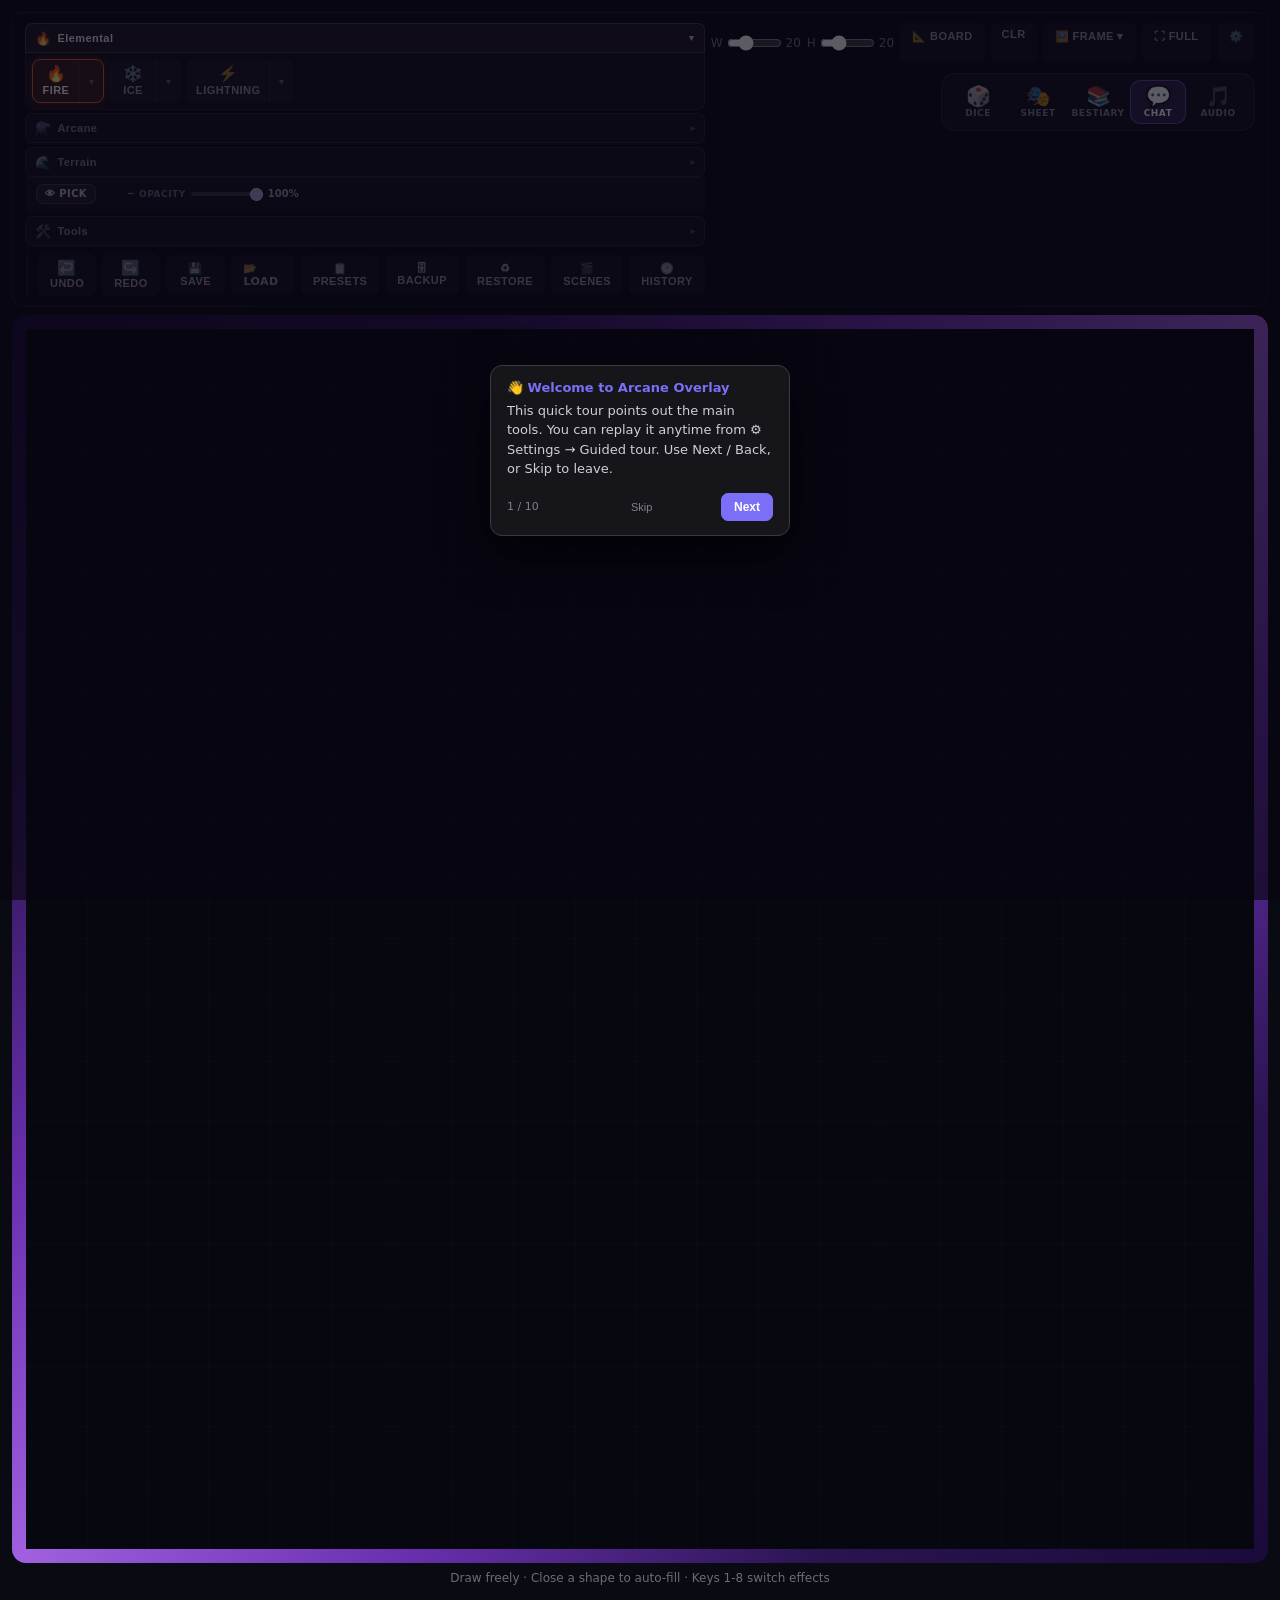
<file: index.html>
<!DOCTYPE html>
<html lang="en">
<head>
<meta charset="UTF-8">
<meta name="viewport" content="width=device-width, initial-scale=1.0">
<title>D&D 4e Battle Grid</title>
<link rel="stylesheet" href="style.css?v=34">
</head>
<body>
<div id="app">
  <div id="toolbar" role="toolbar" aria-label="Drawing tools">
    <div class="toolbar-left">
      <!-- Effect categories (expandable) -->
      <div class="effect-categories">

        <!-- ── Elemental ── -->
        <div class="effect-cat open" id="cat-elemental">
          <button class="cat-toggle" type="button" aria-expanded="true">
            <span class="cat-icon">🔥</span><span class="cat-label">Elemental</span>
            <span class="cat-arrow">▾</span>
          </button>
          <div class="cat-pills">
            <div class="cat-pills-inner">
              <div class="effect-group">
                <div class="effect-pill fire-pill active" id="pill-fire">
                  <button class="effect-main" data-effect="fire" aria-pressed="true" title="Fire effect"><span class="icon">🔥</span>FIRE</button>
                  <button class="arrow-btn" data-toggle="fire" aria-haspopup="true" aria-expanded="false" aria-label="Fire shape options">▾</button>
                </div>
                <div class="shape-dropdown" id="dd-fire" role="menu">
                  <button class="shape-item selected" data-effect="fire" data-shape="draw" role="menuitem"><span class="sicon">✏️</span>Freehand</button>
                  <button class="shape-item" data-effect="fire" data-shape="cone" role="menuitem"><span class="sicon">📐</span>Cone</button>
                  <button class="shape-item" data-effect="fire" data-shape="circle" role="menuitem"><span class="sicon">⭕</span>Circle</button>
                  <button class="shape-item" data-effect="fire" data-shape="square" role="menuitem"><span class="sicon">⬜</span>Square</button>
                </div>
              </div>
              <div class="effect-group">
                <div class="effect-pill ice-pill" id="pill-ice">
                  <button class="effect-main" data-effect="ice" aria-pressed="false" title="Ice effect"><span class="icon">❄️</span>ICE</button>
                  <button class="arrow-btn" data-toggle="ice" aria-haspopup="true" aria-expanded="false" aria-label="Ice shape options">▾</button>
                </div>
                <div class="shape-dropdown" id="dd-ice" role="menu">
                  <button class="shape-item selected" data-effect="ice" data-shape="draw" role="menuitem"><span class="sicon">✏️</span>Freehand</button>
                  <button class="shape-item" data-effect="ice" data-shape="cone" role="menuitem"><span class="sicon">📐</span>Cone</button>
                  <button class="shape-item" data-effect="ice" data-shape="circle" role="menuitem"><span class="sicon">⭕</span>Circle</button>
                  <button class="shape-item" data-effect="ice" data-shape="square" role="menuitem"><span class="sicon">⬜</span>Square</button>
                </div>
              </div>
              <div class="effect-group">
                <div class="effect-pill lightning-pill" id="pill-lightning">
                  <button class="effect-main" data-effect="lightning" aria-pressed="false" title="Lightning effect"><span class="icon">⚡</span>LIGHTNING</button>
                  <button class="arrow-btn" data-toggle="lightning" aria-haspopup="true" aria-expanded="false" aria-label="Lightning shape options">▾</button>
                </div>
                <div class="shape-dropdown" id="dd-lightning" role="menu">
                  <button class="shape-item selected" data-effect="lightning" data-shape="draw" role="menuitem"><span class="sicon">✏️</span>Freehand</button>
                  <button class="shape-item" data-effect="lightning" data-shape="cone" role="menuitem"><span class="sicon">📐</span>Cone</button>
                  <button class="shape-item" data-effect="lightning" data-shape="circle" role="menuitem"><span class="sicon">⭕</span>Circle</button>
                  <button class="shape-item" data-effect="lightning" data-shape="square" role="menuitem"><span class="sicon">⬜</span>Square</button>
                  <div class="water-flow-section">
                    <span class="water-flow-label">BOLT DIRECTION</span>
                    <div class="water-flow-compass" id="lightning-flow-compass">
                      <button class="bdir-btn" data-angle="225" title="Northwest">↖</button>
                      <button class="bdir-btn" data-angle="270" title="Up">↑</button>
                      <button class="bdir-btn" data-angle="315" title="Northeast">↗</button>
                      <button class="bdir-btn" data-angle="180" title="Left">←</button>
                      <button class="bdir-btn" data-angle="-1"  title="Still — no direction">○</button>
                      <button class="bdir-btn" data-angle="0"   title="Right">→</button>
                      <button class="bdir-btn" data-angle="135" title="Southwest">↙</button>
                      <button class="bdir-btn active" data-angle="90" title="Down (default)">↓</button>
                      <button class="bdir-btn" data-angle="45"  title="Southeast">↘</button>
                    </div>
                  </div>
                </div>
              </div>
            </div>
          </div>
        </div>

        <!-- ── Arcane ── -->
        <div class="effect-cat" id="cat-arcane">
          <button class="cat-toggle" type="button" aria-expanded="false">
            <span class="cat-icon">⚗️</span><span class="cat-label">Arcane</span>
            <span class="cat-arrow">▾</span>
          </button>
          <div class="cat-pills">
            <div class="cat-pills-inner">
              <div class="effect-group">
                <div class="effect-pill poison-pill" id="pill-poison">
                  <button class="effect-main" data-effect="poison" aria-pressed="false" title="Poison effect"><span class="icon">☠️</span>POISON</button>
                  <button class="arrow-btn" data-toggle="poison" aria-haspopup="true" aria-expanded="false" aria-label="Poison shape options">▾</button>
                </div>
                <div class="shape-dropdown" id="dd-poison" role="menu">
                  <button class="shape-item selected" data-effect="poison" data-shape="draw" role="menuitem"><span class="sicon">✏️</span>Freehand</button>
                  <button class="shape-item" data-effect="poison" data-shape="cone" role="menuitem"><span class="sicon">📐</span>Cone</button>
                  <button class="shape-item" data-effect="poison" data-shape="circle" role="menuitem"><span class="sicon">⭕</span>Circle</button>
                  <button class="shape-item" data-effect="poison" data-shape="square" role="menuitem"><span class="sicon">⬜</span>Square</button>
                </div>
              </div>
              <div class="effect-group">
                <div class="effect-pill holy-pill" id="pill-holy">
                  <button class="effect-main" data-effect="holy" aria-pressed="false" title="Radiant effect"><span class="icon">☀️</span>RADIANT</button>
                  <button class="arrow-btn" data-toggle="holy" aria-haspopup="true" aria-expanded="false" aria-label="Radiant shape options">▾</button>
                </div>
                <div class="shape-dropdown" id="dd-holy" role="menu">
                  <button class="shape-item selected" data-effect="holy" data-shape="draw" role="menuitem"><span class="sicon">✏️</span>Freehand</button>
                  <button class="shape-item" data-effect="holy" data-shape="cone" role="menuitem"><span class="sicon">📐</span>Cone</button>
                  <button class="shape-item" data-effect="holy" data-shape="circle" role="menuitem"><span class="sicon">⭕</span>Circle</button>
                  <button class="shape-item" data-effect="holy" data-shape="square" role="menuitem"><span class="sicon">⬜</span>Square</button>
                </div>
              </div>
            </div>
          </div>
        </div>

        <!-- ── Terrain ── -->
        <div class="effect-cat" id="cat-terrain">
          <button class="cat-toggle" type="button" aria-expanded="false">
            <span class="cat-icon">🌊</span><span class="cat-label">Terrain</span>
            <span class="cat-arrow">▾</span>
          </button>
          <div class="cat-pills">
            <div class="cat-pills-inner">
              <div class="effect-group">
                <div class="effect-pill water-pill" id="pill-water">
                  <button class="effect-main" data-effect="water" aria-pressed="false" title="Water terrain"><span class="icon">💧</span>WATER</button>
                  <button class="arrow-btn" data-toggle="water" aria-haspopup="true" aria-expanded="false" aria-label="Water shape options">▾</button>
                </div>
                <div class="shape-dropdown" id="dd-water" role="menu">
                  <button class="shape-item selected" data-effect="water" data-shape="draw" role="menuitem"><span class="sicon">✏️</span>Freehand</button>
                  <button class="shape-item" data-effect="water" data-shape="cone" role="menuitem"><span class="sicon">📐</span>Cone</button>
                  <button class="shape-item" data-effect="water" data-shape="circle" role="menuitem"><span class="sicon">⭕</span>Circle</button>
                  <button class="shape-item" data-effect="water" data-shape="square" role="menuitem"><span class="sicon">⬜</span>Square</button>
                  <div class="water-flow-section">
                    <span class="water-flow-label">FLOW DIRECTION</span>
                    <div class="water-flow-compass" id="water-flow-compass">
                      <button class="wdir-btn" data-angle="225" title="Northwest">↖</button>
                      <button class="wdir-btn" data-angle="270" title="Up">↑</button>
                      <button class="wdir-btn" data-angle="315" title="Northeast">↗</button>
                      <button class="wdir-btn" data-angle="180" title="Left">←</button>
                      <button class="wdir-btn" data-angle="-1"  title="Still — no current">○</button>
                      <button class="wdir-btn" data-angle="0"   title="Right">→</button>
                      <button class="wdir-btn" data-angle="135" title="Southwest">↙</button>
                      <button class="wdir-btn active" data-angle="90" title="Down (default)">↓</button>
                      <button class="wdir-btn" data-angle="45"  title="Southeast">↘</button>
                    </div>
                  </div>
                </div>
              </div>
              <div class="effect-group">
                <div class="effect-pill grass-pill" id="pill-grass">
                  <button class="effect-main" data-effect="grass" aria-pressed="false" title="Grass terrain"><span class="icon">🌿</span>GRASS</button>
                  <button class="arrow-btn" data-toggle="grass" aria-haspopup="true" aria-expanded="false" aria-label="Grass shape options">▾</button>
                </div>
                <div class="shape-dropdown" id="dd-grass" role="menu">
                  <button class="shape-item selected" data-effect="grass" data-shape="draw" role="menuitem"><span class="sicon">✏️</span>Freehand</button>
                  <button class="shape-item" data-effect="grass" data-shape="cone" role="menuitem"><span class="sicon">📐</span>Cone</button>
                  <button class="shape-item" data-effect="grass" data-shape="circle" role="menuitem"><span class="sicon">⭕</span>Circle</button>
                  <button class="shape-item" data-effect="grass" data-shape="square" role="menuitem"><span class="sicon">⬜</span>Square</button>
                </div>
              </div>
              <div class="effect-group">
                <div class="effect-pill lava-pill" id="pill-lava">
                  <button class="effect-main" data-effect="lava" aria-pressed="false" title="Lava terrain"><span class="icon">🌋</span>LAVA</button>
                  <button class="arrow-btn" data-toggle="lava" aria-haspopup="true" aria-expanded="false" aria-label="Lava shape options">▾</button>
                </div>
                <div class="shape-dropdown" id="dd-lava" role="menu">
                  <button class="shape-item selected" data-effect="lava" data-shape="draw" role="menuitem"><span class="sicon">✏️</span>Freehand</button>
                  <button class="shape-item" data-effect="lava" data-shape="cone" role="menuitem"><span class="sicon">📐</span>Cone</button>
                  <button class="shape-item" data-effect="lava" data-shape="circle" role="menuitem"><span class="sicon">⭕</span>Circle</button>
                  <button class="shape-item" data-effect="lava" data-shape="square" role="menuitem"><span class="sicon">⬜</span>Square</button>
                  <div class="water-flow-section">
                    <span class="water-flow-label">FLOW DIRECTION</span>
                    <div class="water-flow-compass" id="lava-flow-compass">
                      <button class="ldir-btn" data-angle="225" title="Northwest">↖</button>
                      <button class="ldir-btn" data-angle="270" title="Up">↑</button>
                      <button class="ldir-btn" data-angle="315" title="Northeast">↗</button>
                      <button class="ldir-btn" data-angle="180" title="Left">←</button>
                      <button class="ldir-btn" data-angle="-1"  title="Still — no flow">○</button>
                      <button class="ldir-btn" data-angle="0"   title="Right">→</button>
                      <button class="ldir-btn" data-angle="135" title="Southwest">↙</button>
                      <button class="ldir-btn active" data-angle="90" title="Down (default)">↓</button>
                      <button class="ldir-btn" data-angle="45"  title="Southeast">↘</button>
                    </div>
                  </div>
                </div>
              </div>
              <div class="effect-group">
                <div class="effect-pill stone-pill" id="pill-stone">
                  <button class="effect-main" data-effect="stone" aria-pressed="false" title="Stone floor terrain"><span class="icon">🪨</span>STONE</button>
                  <button class="arrow-btn" data-toggle="stone" aria-haspopup="true" aria-expanded="false" aria-label="Stone shape options">▾</button>
                </div>
                <div class="shape-dropdown" id="dd-stone" role="menu">
                  <button class="shape-item selected" data-effect="stone" data-shape="draw" role="menuitem"><span class="sicon">✏️</span>Freehand</button>
                  <button class="shape-item" data-effect="stone" data-shape="cone" role="menuitem"><span class="sicon">📐</span>Cone</button>
                  <button class="shape-item" data-effect="stone" data-shape="circle" role="menuitem"><span class="sicon">⭕</span>Circle</button>
                  <button class="shape-item" data-effect="stone" data-shape="square" role="menuitem"><span class="sicon">⬜</span>Square</button>
                </div>
              </div>
              <div class="effect-group">
                <div class="effect-pill difficult-pill" id="pill-difficult">
                  <button class="effect-main" data-effect="difficult" aria-pressed="false" title="Difficult terrain"><span class="icon">⚠️</span>DIFFICULT</button>
                  <button class="arrow-btn" data-toggle="difficult" aria-haspopup="true" aria-expanded="false" aria-label="Difficult shape options">▾</button>
                </div>
                <div class="shape-dropdown" id="dd-difficult" role="menu">
                  <button class="shape-item selected" data-effect="difficult" data-shape="draw" role="menuitem"><span class="sicon">✏️</span>Freehand</button>
                  <button class="shape-item" data-effect="difficult" data-shape="cone" role="menuitem"><span class="sicon">📐</span>Cone</button>
                  <button class="shape-item" data-effect="difficult" data-shape="circle" role="menuitem"><span class="sicon">⭕</span>Circle</button>
                  <button class="shape-item" data-effect="difficult" data-shape="square" role="menuitem"><span class="sicon">⬜</span>Square</button>
                  <div class="water-flow-section">
                    <span class="water-flow-label">LOG DIRECTION (DEBRIS)</span>
                    <div class="water-flow-compass" id="debris-flow-compass">
                      <button class="debris-dir-btn" data-angle="225" title="Northwest">↖</button>
                      <button class="debris-dir-btn" data-angle="270" title="Up">↑</button>
                      <button class="debris-dir-btn" data-angle="315" title="Northeast">↗</button>
                      <button class="debris-dir-btn" data-angle="180" title="Left">←</button>
                      <button class="debris-dir-btn active" data-angle="0" title="Horizontal">↔</button>
                      <button class="debris-dir-btn" data-angle="0" title="Right">→</button>
                      <button class="debris-dir-btn" data-angle="135" title="Southwest">↙</button>
                      <button class="debris-dir-btn" data-angle="90" title="Down (vertical)">↓</button>
                      <button class="debris-dir-btn" data-angle="45" title="Southeast">↘</button>
                    </div>
                  </div>
                </div>
              </div>
              <div class="effect-group">
                <div class="effect-pill blood-pill" id="pill-blood">
                  <button class="effect-main" data-effect="blood" aria-pressed="false" title="Blood splatter"><span class="icon">🩸</span>BLOOD</button>
                  <button class="arrow-btn" data-toggle="blood" aria-haspopup="true" aria-expanded="false" aria-label="Blood shape options">▾</button>
                </div>
                <div class="shape-dropdown" id="dd-blood" role="menu">
                  <button class="shape-item selected" data-effect="blood" data-shape="draw" role="menuitem"><span class="sicon">✏️</span>Freehand</button>
                  <button class="shape-item" data-effect="blood" data-shape="cone" role="menuitem"><span class="sicon">📐</span>Cone</button>
                  <button class="shape-item" data-effect="blood" data-shape="circle" role="menuitem"><span class="sicon">⭕</span>Circle</button>
                  <button class="shape-item" data-effect="blood" data-shape="square" role="menuitem"><span class="sicon">⬜</span>Square</button>
                  <div class="water-flow-section">
                    <span class="water-flow-label">FLOW DIRECTION</span>
                    <div class="water-flow-compass" id="blood-flow-compass">
                      <button class="blooddir-btn" data-angle="225" title="Northwest">↖</button>
                      <button class="blooddir-btn" data-angle="270" title="Up">↑</button>
                      <button class="blooddir-btn" data-angle="315" title="Northeast">↗</button>
                      <button class="blooddir-btn" data-angle="180" title="Left">←</button>
                      <button class="blooddir-btn active" data-angle="-1"  title="Still — static splatter (default)">○</button>
                      <button class="blooddir-btn" data-angle="0"   title="Right">→</button>
                      <button class="blooddir-btn" data-angle="135" title="Southwest">↙</button>
                      <button class="blooddir-btn" data-angle="90"  title="Down">↓</button>
                      <button class="blooddir-btn" data-angle="45"  title="Southeast">↘</button>
                    </div>
                  </div>
                </div>
              </div>
              <div class="effect-pill" id="pill-tree">
                <button class="effect-main" data-effect="tree" aria-pressed="false" title="Tree — top-down scenery (sits on terrain/maps)"><span class="icon">🌳</span>TREE</button>
              </div>
              <div class="effect-pill" id="pill-rock">
                <button class="effect-main" data-effect="rock" aria-pressed="false" title="Rock — top-down scenery (sits on terrain/maps)"><span class="icon">🪨</span>ROCK</button>
              </div>
              <button class="icon-btn cat-icon-btn" id="wall-btn" title="Wall tool — click and drag to draw walls · Shift-click to erase nearest wall"><span class="icon">🧱</span>WALL</button>
            </div>
            <!-- Terrain palette tools row -->
            <div id="terrain-tools-row">
              <button id="eyedrop-btn" class="terrain-tool-btn" title="Eyedropper — click any cell to copy its terrain type · Alt+click works anywhere">👁 PICK</button>
              <div id="terrain-alpha-ctrl">
                <span id="terrain-alpha-eff">─</span>
                <span class="terrain-alpha-label">OPACITY</span>
                <input type="range" id="terrain-alpha-slider" min="10" max="100" value="100" step="5" title="Terrain opacity for current type">
                <span id="terrain-alpha-val">100%</span>
              </div>
            </div>
          </div>
        </div>

        <!-- ── Tools ── -->
        <div class="effect-cat" id="cat-tools">
          <button class="cat-toggle" type="button" aria-expanded="false">
            <span class="cat-icon">🛠️</span><span class="cat-label">Tools</span>
            <span class="cat-arrow">▾</span>
          </button>
          <div class="cat-pills">
            <div class="cat-pills-inner">
              <div class="effect-group">
                <div class="effect-pill erase-pill" id="pill-erase">
                  <button class="effect-main" data-effect="erase" aria-pressed="false" title="Erase"><span class="icon">🧹</span>ERASE</button>
                  <button class="arrow-btn" data-toggle="erase" aria-haspopup="true" aria-expanded="false" aria-label="Erase shape options">▾</button>
                </div>
                <div class="shape-dropdown" id="dd-erase" role="menu">
                  <button class="shape-item selected" data-effect="erase" data-shape="draw" role="menuitem"><span class="sicon">✏️</span>Freehand</button>
                  <button class="shape-item" data-effect="erase" data-shape="cone" role="menuitem"><span class="sicon">📐</span>Cone</button>
                  <button class="shape-item" data-effect="erase" data-shape="circle" role="menuitem"><span class="sicon">⭕</span>Circle</button>
                  <button class="shape-item" data-effect="erase" data-shape="square" role="menuitem"><span class="sicon">⬜</span>Square</button>
                </div>
              </div>
              <button class="icon-btn cat-icon-btn" id="inspect-btn" title="Inspect cell status effects"><span class="icon">🔍</span>INSPECT</button>
              <button class="icon-btn cat-icon-btn" id="ruler-btn" title="Measure distance — click and drag"><span class="icon">📐</span>RULER</button>
              <button class="icon-btn cat-icon-btn" id="cover-btn" title="Cover analyzer — click a token (the shooter); every other token shows its cover from walls/trees/rocks"><span class="icon">🛡️</span>COVER</button>
              <button class="icon-btn cat-icon-btn" id="draw-btn" title="Freehand draw — annotate the map (drag to draw, Shift-drag to erase a stroke)"><span class="icon">✏️</span>DRAW</button>
              <div id="draw-panel" style="display:none;align-items:center;gap:8px">
                <input type="color" id="draw-color" value="#ff3030" title="Pen color" style="width:34px;height:24px;border:none;background:none;cursor:pointer">
                <label style="font-size:11px;color:rgba(255,255,255,0.5)">Width <input type="range" id="draw-width" min="1" max="14" value="4" style="width:70px;vertical-align:middle"></label>
                <button class="icon-btn" id="draw-clear" title="Erase all freehand drawings">✕ Clear</button>
              </div>
              <button class="icon-btn cat-icon-btn" id="token-btn" title="Open bestiary &amp; place tokens — drag a creature onto the grid, or click an empty cell for a quick token, or click an existing token to edit"><span class="icon">🪙</span>TOKEN</button>
              <button class="icon-btn cat-icon-btn" id="bounds-btn" title="Set projection boundary for your table"><span class="icon">🖼️</span>TABLE</button>
              <button class="icon-btn cat-icon-btn" id="init-btn" title="Initiative tracker"><span class="icon">⚔️</span>INIT</button>
              <button class="icon-btn cat-icon-btn" id="project-btn" title="Open projection window for projector display"><span class="icon">🖥️</span>PROJECT</button>
              <button class="icon-btn cat-icon-btn" id="light-btn" title="Place light sources (torch, lantern, daylight) — uncover fog inside their radius. Also controls fog of war."><span class="icon">🔦</span>LIGHT</button>
              <div id="light-panel" style="display:none">
                <!-- ── Section: Place a light ─────────────────────── -->
                <div class="lp-section">
                  <div class="lp-section-title">💡 Place Light</div>
                  <div class="lp-row">
                    <div class="light-type-btns" id="light-place-type-btns">
                      <button class="light-type-btn active" data-type="torch"     title="Torchlight — soft organic glow, radiates in all directions">🔦 Torch</button>
                      <button class="light-type-btn"         data-type="spotlight" title="Spotlight — sharp focused beam with hard edges">💡 Spotlight</button>
                    </div>
                    <div class="lp-spacer"></div>
                    <input type="color" id="light-place-color" value="#FFA040" title="Light color" class="light-color-swatch">
                  </div>
                  <div class="lp-row">
                    <span class="lp-label">Radius</span>
                    <input type="range" id="light-radius-input" min="1" max="20" value="5" step="1" aria-label="Light radius in squares">
                    <input type="number" id="light-radius-val" value="5" min="1" max="20" step="1" aria-label="Light radius exact value" style="width:38px">
                    <span class="lp-unit">sq</span>
                    <span class="lp-label" style="margin-left:6px">Dim</span>
                    <input type="number" id="light-place-dimradius" value="0" min="0" max="20" step="1" style="width:38px" title="Dim light outer radius (0 = no dim zone)">
                    <span class="lp-unit">sq</span>
                  </div>
                  <div class="lp-row">
                    <span class="lp-label">Shape</span>
                    <div class="light-shape-btns" id="light-place-shape-btns">
                      <button class="light-shape-btn active" data-shape="full"    title="Full circle (360°)">⬤</button>
                      <button class="light-shape-btn"         data-shape="half"    title="Half circle (180°)">◑</button>
                      <button class="light-shape-btn"         data-shape="quarter" title="Quarter circle (90°)">◔</button>
                    </div>
                    <div class="lp-spacer"></div>
                    <button class="icon-btn" id="darkness-mode-btn" title="Draw Magical Darkness — click/drag to paint, Shift to erase. Suppresses all light.">🌑 Magical Darkness</button>
                  </div>
                </div>

                <!-- ── Section: Scene atmosphere ────────────────── -->
                <div class="lp-section">
                  <div class="lp-section-title">☀️ Scene Atmosphere</div>
                  <div class="lp-row">
                    <span class="lp-label">Ambient</span>
                    <input type="range" id="ambient-light-slider" min="0" max="100" value="100" step="1" style="width:90px">
                    <span id="ambient-light-val" class="lp-num">100%</span>
                    <div class="lp-spacer"></div>
                    <div class="lp-btn-group">
                      <button class="icon-btn lp-tod" id="tod-day"      title="Daytime — full daylight">☀️</button>
                      <button class="icon-btn lp-tod" id="tod-dusk"     title="Dusk — dim ambient">🌅</button>
                      <button class="icon-btn lp-tod" id="tod-night"    title="Night — very low ambient">🌙</button>
                      <button class="icon-btn lp-tod" id="tod-midnight" title="Midnight — no ambient light">⬛</button>
                    </div>
                  </div>
                  <div class="lp-row">
                    <span class="lp-label">Weather</span>
                    <select id="weather-type" class="lp-select">
                      <option value="none">None</option>
                      <option value="rain">🌧️ Rain</option>
                      <option value="snow">❄️ Snow</option>
                      <option value="fog">🌫️ Fog</option>
                      <option value="ash">🔥 Ash</option>
                    </select>
                    <span class="lp-label" style="margin-left:6px">Intensity</span>
                    <input type="range" id="weather-intensity" min="0" max="100" value="60" step="1" style="width:80px">
                    <span id="weather-intensity-val" class="lp-num">60%</span>
                  </div>
                </div>

                <!-- ── Section: Fog of war ─────────────────────── -->
                <div class="lp-section">
                  <div class="lp-section-title">🌫️ Fog of War</div>
                  <div class="lp-row">
                    <button class="icon-btn" id="fog-btn" title="Toggle fog of war on/off. While on, click again to enter the uncover brush — drag to reveal cells, Shift-drag to re-hide. Shift-click this button to turn fog off entirely.">🌫️ FOG</button>
                    <div id="fog-panel" style="display:none;gap:4px;align-items:center">
                      <button class="icon-btn" id="fog-cover-btn" title="Cover all tiles with fog">⬛ Cover All</button>
                      <button class="icon-btn" id="fog-uncover-btn" title="Remove all fog">⬜ Uncover All</button>
                    </div>
                  </div>
                </div>

                <!-- ── Section: Saved encounters ───────────────── -->
                <div class="lp-section">
                  <div class="lp-section-title">📋 Placed Lights &amp; Presets</div>
                  <div id="light-group-manager"></div>
                  <div class="lp-row">
                    <select id="encounter-preset-select" class="lp-select" style="flex:1;min-width:160px"><option value="">— encounter presets —</option></select>
                    <button class="icon-btn" id="encounter-preset-save" title="Save current lights as a named preset">💾 Save</button>
                    <button class="icon-btn" id="encounter-preset-load" title="Load selected preset">📂 Load</button>
                  </div>
                </div>
              </div>
              <button class="icon-btn cat-icon-btn" id="dm-ref-btn" title="Toggle DM reference view — full map without fog"><span class="icon">👁️</span>DM REF</button>
              <button class="icon-btn cat-icon-btn" id="map-btn" title="Import background map image"><span class="icon">🗺️</span>MAP</button>
              <div id="map-panel" style="display:none">
                <button class="icon-btn" id="map-clear-btn" title="Remove background image">✕ CLEAR</button>
              </div>
              <button class="icon-btn cat-icon-btn" id="label-btn" title="Place text labels on the map · click cell to place or edit"><span class="icon">🏷️</span>LABEL</button>
              <button class="icon-btn cat-icon-btn" id="los-btn" title="Line of sight checker — drag to check LoS"><span class="icon">👁️</span>LOS</button>
              <button class="icon-btn cat-icon-btn" id="dynvis-btn" title="Dynamic line-of-sight — darken everything tokens can't see through walls (give tokens a Sight radius)"><span class="icon">🌓</span>DYN VIS</button>
              <button class="icon-btn cat-icon-btn" id="trap-btn" title="Place DM-only trap markers · visible in DM Ref, hidden on projector"><span class="icon">⚠️</span>TRAPS</button>
              <button class="icon-btn cat-icon-btn" id="teleport-btn" title="Teleport a token — click token then destination"><span class="icon">✨</span>TPORT</button>
            </div>
          </div>
        </div>

      </div><!-- /effect-categories -->
      <div id="radius-panel">
        <label for="radius-input">RADIUS</label>
        <input type="range" id="radius-input" min="1" max="10" value="3" aria-label="Radius in squares">
        <span id="radius-val-display">3</span>
        <span class="radius-note">sq</span>
      </div>

      <!-- Utility buttons separated by a visual divider -->
      <div class="toolbar-actions">
        <button class="icon-btn" id="undo-btn" title="Undo (Ctrl+Z)"><span class="icon">↩️</span>UNDO</button>
        <button class="icon-btn" id="redo-btn" title="Redo (Ctrl+Shift+Z)"><span class="icon">↪️</span>REDO</button>
        <button class="icon-btn" id="save-btn" title="Save current battle state to a JSON file">💾 SAVE</button>
        <label class="icon-btn" id="load-btn" title="Load a battle state from a JSON file">📂 LOAD<input type="file" id="load-input" style="position:absolute;opacity:0;pointer-events:none;width:0;height:0;overflow:hidden"></label>
        <button class="icon-btn" id="preset-btn" title="Save and restore named encounter presets">📋 PRESETS</button>
        <button class="icon-btn" id="backup-btn" title="Back up EVERYTHING (board, character sheets, scenes, settings, soundboard) to one file">🗄 BACKUP</button>
        <button class="icon-btn" id="restore-btn" title="Restore a full backup file (or drag a backup .json onto the window)">♻ RESTORE</button>
        <div id="preset-panel" style="display:none">
          <div id="preset-list"></div>
          <div id="preset-add-row">
            <input type="text" id="preset-name-in" placeholder="Preset name…" maxlength="24" autocomplete="off">
            <button id="preset-save-btn">+ Save</button>
          </div>
        </div>
        <button class="icon-btn" id="scenes-btn" title="Save and switch between named scenes">🎬 SCENES</button>
        <div id="scenes-panel" style="display:none">
          <div id="scene-quick-row" style="display:flex;gap:6px;align-items:center;margin-bottom:8px">
            <button id="scene-prev" title="Previous scene">◀</button>
            <select id="scene-quick" title="Jump to a scene (auto-saves the current one first)" style="flex:1;min-width:120px"></select>
            <button id="scene-next" title="Next scene">▶</button>
            <button id="scene-update" title="Save the current board into the active scene">⬆ Update</button>
          </div>
          <div id="scene-list"></div>
          <div id="scene-add-row">
            <input type="text" id="scene-name-in" placeholder="Scene name…" maxlength="28" autocomplete="off">
            <button id="scene-save-btn">+ Save</button>
          </div>
        </div>
        <button class="icon-btn" id="undo-history-btn" title="Undo history">🕐 HISTORY</button>
        <div id="undo-panel" style="display:none; flex-direction:column; gap:6px; padding:8px">
          <div id="undo-count" style="font-size:11px; color:rgba(255,255,255,0.6)"></div>
          <button class="icon-btn" id="undo-all-btn">↩ Undo All</button>
        </div>
      </div>
    </div>
    <div class="toolbar-right">
      <div class="toolbar-right-row">
        <label>W<input type="range" id="col-slider" min="4" max="60" value="20" aria-label="Grid width"><span id="col-val">20</span></label>
        <label>H<input type="range" id="row-slider" min="4" max="60" value="20" aria-label="Grid height"><span id="row-val">20</span></label>
        <button class="icon-btn" id="board-btn" title="Board size &amp; projector scale / calibration">📐 BOARD</button>
        <button class="icon-btn" id="clear-btn" title="Clear all effects and tokens">CLR</button>
        <div id="app-border-picker" title="Choose the decorative frame around the battle grid">
          <button class="icon-btn" id="app-border-toggle" aria-haspopup="true" aria-expanded="false">🖼️ FRAME ▾</button>
          <div id="app-border-menu" role="menu">
            <button class="app-border-btn" data-style="arcane"  role="menuitem"><span>🌀</span>Arcane</button>
            <button class="app-border-btn" data-style="dragon"  role="menuitem"><span>🐉</span>Dragon</button>
            <button class="app-border-btn" data-style="classic" role="menuitem"><span>📜</span>Classic</button>
            <button class="app-border-btn" data-style="forest"  role="menuitem"><span>🌿</span>Forest</button>
            <button class="app-border-btn" data-style="pool"    role="menuitem"><span>🎱</span>Pool</button>
            <button class="app-border-btn" data-style="blossom" role="menuitem"><span>🌸</span>Blossom</button>
            <button class="app-border-btn" data-style="jazz"    role="menuitem"><span>🎷</span>Jazz</button>
            <button class="app-border-btn" data-style="camo"    role="menuitem"><span>🪖</span>Camo</button>
            <button class="app-border-btn" data-style="none"    role="menuitem"><span>✕</span>None</button>
          </div>
        </div>
        <button class="icon-btn" id="fullscreen-btn" title="Fullscreen presentation mode — hides toolbar, move mouse to top to reveal it · Esc to exit">⛶ FULL</button>
        <div id="settings-wrap">
          <button class="icon-btn" id="settings-btn" title="App settings" aria-haspopup="true" aria-expanded="false">⚙️</button>
          <div id="settings-popover" role="dialog" aria-label="Settings" style="display:none">
            <div class="settings-section-title">Updates</div>
            <label class="settings-row" for="auto-update-chk">
              <input type="checkbox" id="auto-update-chk">
              <span>Auto-check for updates at startup</span>
            </label>
            <button class="settings-check-now" id="check-update-now-btn">Check Now</button>
            <div id="settings-update-status"></div>

            <div class="settings-section-title" style="margin-top:14px">Preferences</div>
            <label class="settings-row" for="pref-accent">
              <span>Accent color</span>
              <input type="color" id="pref-accent" value="#7C6FF7" style="margin-left:auto;width:34px;height:24px;border:none;background:none;cursor:pointer">
            </label>
            <label class="settings-row" for="pref-autosave">
              <span>Autosave</span>
              <select id="pref-autosave" style="margin-left:auto;background:#1a1a20;color:#fff;border:1px solid #34343c;border-radius:6px;padding:3px 6px">
                <option value="0">Off</option>
                <option value="30000">Every 30s</option>
                <option value="60000">Every 60s</option>
                <option value="300000">Every 5 min</option>
              </select>
            </label>
            <label class="settings-row" for="pref-gridmode">
              <span>Default grid</span>
              <select id="pref-gridmode" style="margin-left:auto;background:#1a1a20;color:#fff;border:1px solid #34343c;border-radius:6px;padding:3px 6px">
                <option value="off">Off</option>
                <option value="coords">A1 coords</option>
                <option value="inch">1″ grid</option>
                <option value="hex">Hex</option>
              </select>
            </label>
            <label class="settings-row" for="pref-newboard">
              <span>New-map size</span>
              <select id="pref-newboard" style="margin-left:auto;background:#1a1a20;color:#fff;border:1px solid #34343c;border-radius:6px;padding:3px 6px">
                <option value="20x15">20 × 15</option>
                <option value="25x18">25 × 18</option>
                <option value="30x20">30 × 20</option>
                <option value="40x30">40 × 30</option>
              </select>
            </label>
            <label class="settings-row" for="pref-reduce-motion">
              <input type="checkbox" id="pref-reduce-motion">
              <span>Reduce motion (calmer terrain FX)</span>
            </label>

            <div class="settings-section-title" style="margin-top:14px">Help</div>
            <button class="settings-check-now" id="open-keys-btn">⌨️ Keyboard shortcuts…</button>
            <button class="settings-check-now" id="open-tour-btn">❓ Guided tour</button>
          </div>
        </div>
      </div>
      <!-- Player tools dock — Dice / Sheet / Bestiary / Chat -->
      <div id="app-dock" role="toolbar" aria-label="Player tools">
        <button class="dock-btn" data-target="dice-btn" title="Dice Roller">
          <span class="dock-icon">🎲</span>
          <span class="dock-label">Dice</span>
        </button>
        <button class="dock-btn" data-target="sheet-btn" title="Character Sheet">
          <span class="dock-icon">🎭</span>
          <span class="dock-label">Sheet</span>
        </button>
        <button class="dock-btn dock-btn-bestiary" data-target="bestiary-btn" title="Bestiary">
          <span class="dock-icon">📚</span>
          <span class="dock-label">Bestiary</span>
        </button>
        <button class="dock-btn" data-target="mp-tab-btn" title="Chat &amp; Multiplayer">
          <span class="dock-icon">💬</span>
          <span class="dock-label">Chat</span>
          <span class="dock-badge" id="dock-mp-badge" aria-hidden="true">●</span>
        </button>
        <button class="dock-btn" data-target="music-launch" title="Audio — music, DJ mixer &amp; soundboard">
          <span class="dock-icon">🎵</span>
          <span class="dock-label">Audio</span>
        </button>
      </div>
    </div>
  </div>

  <div id="update-banner" role="status" aria-live="polite" style="display:none">
    <span id="update-banner-msg"></span>
    <a id="update-download-link" href="#" target="_blank" rel="noopener">Download</a>
    <button id="update-banner-dismiss" aria-label="Dismiss update notification">✕</button>
  </div>

  <div id="canvas-wrap"><canvas id="grid" role="img" aria-label="Battle grid"></canvas></div>
  <div id="hint" aria-live="polite"></div>

  <div id="init-panel" aria-label="Initiative tracker">
    <div id="init-header">
      <h3>⚔️ INITIATIVE ORDER</h3>
      <span id="round-label"></span>
      <div id="turn-timer" style="display:none">
        <span id="timer-display">0:30</span>
        <button class="timer-btn" id="timer-toggle" title="Start/pause timer">▶</button>
        <button class="timer-btn" id="timer-reset" title="Reset timer">↺</button>
      </div>
    </div>
    <div id="init-add-row">
      <input id="init-name-in" type="text" placeholder="Name…" maxlength="24" autocomplete="off" aria-label="Combatant name">
      <input id="init-score-in" type="number" placeholder="Init" aria-label="Initiative score">
      <button id="init-add-btn">+ Add</button>
    </div>
    <div id="init-list" role="list"></div>
    <div id="init-controls">
      <button class="init-ctrl-btn" id="init-roll-btn" title="Roll initiative for all tokens on the board (NPCs auto, players editable)">🎲 Roll All</button>
      <button class="init-ctrl-btn" id="init-sort-btn" title="Sort by initiative score">Sort ↓</button>
      <button class="init-ctrl-btn" id="init-prev-btn" title="Back to previous turn">◀ Prev</button>
      <button class="init-ctrl-btn go" id="init-next-btn" title="Advance to next turn">Next Turn ▶</button>
      <button class="init-ctrl-btn" id="init-reset-btn" title="Reset to round 1">Reset</button>
      <button class="init-ctrl-btn" id="timer-btn" title="Toggle turn timer">⏱ Timer</button>
    </div>
  </div>
</div>

<!-- Projector Setup Modal -->
<div class="modal-overlay" id="projector-modal" role="dialog" aria-modal="true" aria-labelledby="projector-modal-title" style="display:none">
  <div class="modal">
    <h3 id="projector-modal-title">🖥️ PROJECTOR SETUP</h3>
    <ol class="proj-steps">
      <li>Set the projector as an <strong>extended display</strong> (System Settings → Displays → Stop Mirroring)</li>
      <li>Click <strong>⛶ OPEN WINDOW</strong> below — a separate projector window opens</li>
      <li>Drag that window to the projector display, then enter fullscreen (<strong>⌃ ⌘ F</strong>)</li>
      <li>The game board appears on the projector while your DM tools stay here</li>
    </ol>
    <p class="proj-note">Fallback: if the popup is blocked (older build), use COPY URL and paste into any browser.</p>
    <div class="modal-btns">
      <button class="modal-btn primary" id="proj-open-btn">⛶ OPEN WINDOW</button>
      <button class="modal-btn secondary" id="proj-copy-url-btn">📋 COPY URL (fallback)</button>
      <button class="modal-btn secondary" id="proj-cancel-btn">Cancel</button>
    </div>
    <div id="proj-copy-feedback" style="margin-top:10px;font-size:11px;color:#9be09b;text-align:center;display:none"></div>
  </div>
</div>

<!-- Label Modal -->
<div class="modal-overlay" id="label-modal" role="dialog" aria-modal="true" aria-labelledby="label-modal-title">
  <div class="modal">
    <h3 id="label-modal-title">PLACE LABEL</h3>
    <label for="label-text-in">TEXT</label>
    <input type="text" id="label-text-in" placeholder="Entrance, Trap, Boss Room…" maxlength="32" autocomplete="off">
    <div class="modal-btns">
      <button class="modal-btn primary" id="label-ok">Place</button>
      <button class="modal-btn danger" id="label-delete" style="display:none">Delete</button>
      <button class="modal-btn secondary" id="label-cancel">Cancel</button>
    </div>
  </div>
</div>

<!-- Light Source Modal -->
<div class="modal-overlay" id="light-modal" role="dialog" aria-modal="true" aria-labelledby="light-modal-title">
  <div class="modal">
    <h3 id="light-modal-title">EDIT LIGHT SOURCE</h3>
    <label for="light-name-in">NAME</label>
    <input type="text" id="light-name-in" placeholder="Torch, Lantern, Sunrod…" maxlength="32" autocomplete="off">
    <div style="display:flex;align-items:center;gap:10px;margin-bottom:4px">
      <label><input type="checkbox" id="light-edit-enabled" checked> ENABLED</label>
      <button class="icon-btn" id="light-edit-lock" style="font-size:11px;padding:3px 8px">🔓 LOCK</button>
    </div>
    <div style="display:flex;gap:12px;align-items:flex-end">
      <div><label for="light-edit-radius">BRIGHT RADIUS</label>
      <input type="number" id="light-edit-radius" min="1" max="30" value="5" style="width:54px"></div>
      <div><label for="light-edit-dimradius">DIM RADIUS</label>
      <input type="number" id="light-edit-dimradius" min="0" max="30" value="0" style="width:54px"></div>
    </div>
    <label for="light-preset">PRESET</label>
    <select id="light-preset">
      <option value="">— pick a preset —</option>
      <optgroup label="🔥 Fire &amp; Flame">
        <option value="candle">🕯 Candle (2 sq)</option>
        <option value="torch">🔦 Torch (5 sq)</option>
        <option value="campfire">🔥 Campfire (6 sq)</option>
        <option value="lantern">🏮 Hooded Lantern (6 sq)</option>
        <option value="bullseye">🔦 Bullseye Lantern (8 sq, directional)</option>
        <option value="oillantern">🪔 Oil Lantern (8 sq)</option>
        <option value="bonfire">🔥 Bonfire (10 sq)</option>
        <option value="brazier">🔥 Brazier (8 sq)</option>
      </optgroup>
      <optgroup label="✨ Magical">
        <option value="sunrod">🌟 Sunrod (12 sq)</option>
        <option value="daylight">☀️ Daylight Spell (20 sq)</option>
        <option value="faeriefire">💜 Faerie Fire (4 sq)</option>
        <option value="eldritchflame">🟣 Eldritch Flame (6 sq)</option>
        <option value="dancinglight">🔵 Dancing Light (4 sq)</option>
        <option value="moonlight">🌙 Moonlight (15 sq)</option>
        <option value="coldfire">❄️ Coldfire (5 sq)</option>
        <option value="ghostlight">👻 Ghost Light (5 sq)</option>
      </optgroup>
      <optgroup label="🌿 Natural">
        <option value="bioluminescence">🟢 Bioluminescence (3 sq)</option>
        <option value="glowshroom">🍄 Glowshroom (2 sq)</option>
      </optgroup>
    </select>
    <label>COLOR</label>
    <div style="display:flex;align-items:center;gap:8px">
      <input type="color" id="light-edit-color" value="#FFA040" class="light-color-swatch light-color-swatch-lg">
      <span id="light-color-label" style="font-size:11px;color:rgba(255,255,255,0.45)">#FFA040</span>
    </div>
    <label>TYPE</label>
    <div class="light-type-btns" id="light-edit-type-btns">
      <button class="light-type-btn" data-type="torch"     title="Soft organic glow that radiates outward — warm and natural">🔦 Torchlight</button>
      <button class="light-type-btn" data-type="spotlight" title="Sharp focused beam with hard edges — like a theater spotlight or lantern beam">💡 Spotlight</button>
    </div>
    <label>SHAPE</label>
    <div class="light-shape-btns" id="light-edit-shape-btns">
      <button class="light-shape-btn" data-shape="full"    title="Full circle — illuminates all directions">⬤ Full</button>
      <button class="light-shape-btn" data-shape="half"    title="Half circle — illuminates a 180° arc">◑ Half</button>
      <button class="light-shape-btn" data-shape="quarter" title="Quarter circle — illuminates a 90° cone">◔ Quarter</button>
    </div>
    <div id="light-dir-wrap" style="display:none">
      <label>DIRECTION</label>
      <div style="display:flex;align-items:center;gap:8px;margin-bottom:6px">
        <div class="light-dir-compass" id="light-dir-compass">
          <button class="light-dir-btn" data-angle="225" title="Northwest">↖</button>
          <button class="light-dir-btn" data-angle="270" title="North (up)">↑</button>
          <button class="light-dir-btn" data-angle="315" title="Northeast">↗</button>
          <button class="light-dir-btn" data-angle="180" title="West (left)">←</button>
          <div class="light-dir-face" id="light-dir-face">→</div>
          <button class="light-dir-btn" data-angle="0"   title="East (right)">→</button>
          <button class="light-dir-btn" data-angle="135" title="Southwest">↙</button>
          <button class="light-dir-btn" data-angle="90"  title="South (down)">↓</button>
          <button class="light-dir-btn" data-angle="45"  title="Southeast">↘</button>
        </div>
        <div style="display:flex;flex-direction:column;align-items:center;gap:4px">
          <label style="font-size:9px;color:rgba(255,255,255,0.4);letter-spacing:.06em">ANGLE</label>
          <input type="number" id="light-edit-angle-num" min="0" max="359" value="0" step="1"
                 style="width:52px;text-align:center" title="Exact angle in degrees (0–359)">
          <span style="font-size:9px;color:rgba(255,255,255,0.35)">degrees</span>
        </div>
      </div>
      <input type="hidden" id="light-edit-angle" value="0">
    </div>
    <label>INTENSITY</label>
    <div style="display:flex;gap:8px;align-items:center">
      <input type="range" id="light-edit-intensity" min="0" max="200" value="100" style="flex:1">
      <span id="light-edit-intensity-val" style="min-width:38px;font-size:11px">100%</span>
    </div>
    <label>OPACITY</label>
    <input type="range" id="light-edit-opacity" min="0" max="100" value="100">
    <label>GROUP</label>
    <input type="text" id="light-edit-group" placeholder="e.g. room-1, dungeon, exterior" maxlength="32" autocomplete="off">
    <label>ANIMATION</label>
    <div class="light-type-btns" id="light-edit-anim-btns">
      <button class="light-anim-btn active" data-anim="none">None</button>
      <button class="light-anim-btn" data-anim="pulse">🌊 Pulse</button>
      <button class="light-anim-btn" data-anim="strobe">⚡ Strobe</button>
      <button class="light-anim-btn" data-anim="fade">🕯 Fade</button>
      <button class="light-anim-btn" data-anim="cycle">🎨 Cycle</button>
    </div>
    <div id="light-anim-color2-wrap" style="display:none">
      <label>CYCLE TO COLOR</label>
      <div style="display:flex;align-items:center;gap:8px">
        <input type="color" id="light-edit-animcolor2" value="#FF4040" class="light-color-swatch light-color-swatch-lg">
        <span style="font-size:11px;color:rgba(255,255,255,0.45)">second color for cycle animation</span>
      </div>
    </div>
    <label>ATTACH TO TOKEN</label>
    <select id="light-attach-token" style="font-size:12px"><option value="">— none —</option></select>
    <div class="modal-btns">
      <button class="modal-btn primary" id="light-save">Save</button>
      <button class="modal-btn secondary" id="light-duplicate">⎘ Duplicate</button>
      <button class="modal-btn danger" id="light-delete" style="display:none">Delete</button>
      <button class="modal-btn secondary" id="light-cancel">Cancel</button>
    </div>
  </div>
</div>

<!-- Token Modal -->
<div class="modal-overlay" id="token-modal" role="dialog" aria-modal="true" aria-labelledby="modal-title">
  <div class="modal modal-token">
    <h3 id="modal-title">PLACE TOKEN</h3>
    <label for="tok-name">NAME</label>
    <input type="text" id="tok-name" placeholder="Goblin, Fighter…" maxlength="12" autocomplete="off">
    <label>COLOR</label>
    <div class="color-row" id="color-swatches" role="radiogroup" aria-label="Token color"></div>
    <label>APPEARANCE</label>
    <div style="display:flex;align-items:center;gap:10px">
      <canvas id="tok-avatar-prev" width="40" height="40" style="width:40px;height:40px;background:rgba(255,255,255,0.06);border:1px solid rgba(255,255,255,0.15);border-radius:6px;image-rendering:pixelated"></canvas>
      <button type="button" id="tok-avatar-btn" style="background:#1f8fff;border:none;color:#04121f;font-weight:700;border-radius:6px;padding:7px 11px;cursor:pointer">🧙 Build avatar…</button>
      <button type="button" id="tok-avatar-clear" style="background:rgba(255,255,255,0.08);border:1px solid rgba(255,255,255,0.15);color:#cfcfe0;font-weight:700;border-radius:6px;padding:7px 10px;cursor:pointer">Plain disc</button>
    </div>
    <div class="tok-row">
      <div class="tok-field">
        <label>SIZE</label>
        <div class="size-btns" id="tok-size-row" role="radiogroup" aria-label="Token size">
          <button class="size-btn" data-size="1">1×1</button>
          <button class="size-btn" data-size="2">2×2</button>
          <button class="size-btn" data-size="3">3×3</button>
        </div>
      </div>
      <div class="tok-field">
        <label for="tok-speed">SPEED</label>
        <div style="display:flex;align-items:center;gap:4px">
          <input type="number" id="tok-speed" value="6" min="0" max="20" step="1" aria-label="Speed in squares">
          <span class="radius-note">sq</span>
        </div>
      </div>
    </div>
    <div class="tok-row">
      <div class="tok-field">
        <label>HP</label>
        <div style="display:flex;align-items:center;gap:4px">
          <input type="number" id="tok-hp" placeholder="—" min="0" aria-label="Current HP">
          <span style="opacity:.4">/</span>
          <input type="number" id="tok-maxhp" placeholder="—" min="1" aria-label="Max HP">
        </div>
      </div>
      <div class="tok-field">
        <label for="tok-initiative">INITIATIVE</label>
        <div style="display:flex;align-items:center;gap:4px">
          <input type="number" id="tok-initiative" placeholder="—" style="width:54px" aria-label="Initiative bonus">
          <span class="radius-note">mod</span>
        </div>
      </div>
    </div>
    <div style="display:flex;align-items:center;gap:8px;margin-top:8px">
      <input type="checkbox" id="tok-conc" style="width:14px;height:14px;accent-color:#9B59B6">
      <label for="tok-conc" style="font-size:11px;font-weight:700;letter-spacing:.05em;color:rgba(255,255,255,0.6)">CONCENTRATING</label>
    </div>
    <label class="tok-inline">EXHAUSTION
      <select id="tok-exhaustion" style="background:rgba(255,255,255,0.08);border:1px solid rgba(255,255,255,0.15);color:#fff;border-radius:6px;padding:4px 8px;font-size:12px;flex:1;min-width:160px">
        <option value="0">None</option>
        <option value="1">1 – Disadvantage on checks</option>
        <option value="2">2 – Speed halved</option>
        <option value="3">3 – Disadvantage on attacks/saves</option>
        <option value="4">4 – Max HP halved</option>
        <option value="5">5 – Speed = 0</option>
        <option value="6">6 – Death</option>
      </select>
    </label>
    <label class="tok-inline">LIGHT
      <span style="font-size:11px;color:rgba(255,255,255,0.45);font-weight:400">Bright</span>
      <input type="number" id="tok-light-bright" min="0" max="20" value="0" style="width:48px">
      <span style="font-size:11px;color:rgba(255,255,255,0.45);font-weight:400">Dim</span>
      <input type="number" id="tok-light-dim" min="0" max="30" value="0" style="width:48px">
      <span class="radius-note">squares</span>
    </label>
    <label class="tok-inline">SIGHT
      <input type="number" id="tok-sight" min="0" max="40" value="0" style="width:48px">
      <span class="radius-note">squares</span>
      <span style="font-size:10px;color:rgba(255,255,255,0.4);font-weight:400;flex-basis:100%">Reveals what this token can see through walls (with Dynamic LoS on)</span>
    </label>
    <label class="tok-inline">AURA
      <span style="font-size:11px;color:rgba(255,255,255,0.45);font-weight:400">Radius</span>
      <input type="number" id="tok-aura-radius" min="0" max="20" value="0" style="width:48px">
      <span style="font-size:11px;color:rgba(255,255,255,0.45);font-weight:400">Color</span>
      <input type="color" id="tok-aura-color" value="#ffd24a" style="width:36px;height:26px;vertical-align:middle;border:none;background:none;cursor:pointer">
      <span style="font-size:10px;color:rgba(255,255,255,0.4);font-weight:400;flex-basis:100%">A colored emanation that moves with the token</span>
    </label>
    <label for="tok-owner" style="margin-top:4px">OWNED BY <span style="font-size:10px;color:rgba(255,255,255,0.4);font-weight:400">(determines whose fog this token reveals on player clients)</span></label>
    <select id="tok-owner" style="width:100%;background:rgba(255,255,255,0.08);border:1px solid rgba(255,255,255,0.15);color:#fff;border-radius:6px;padding:4px 8px;font-size:12px"><option value="">— DM only (no player vision) —</option></select>
    <label>CONDITIONS</label>
    <div id="tok-conditions" class="conditions-grid"></div>
    <label for="tok-notes" style="margin-top:4px">DM NOTES <span style="font-size:10px;color:rgba(255,255,255,0.4);font-weight:400">(private — not shown to players)</span></label>
    <textarea id="tok-notes" placeholder="e.g. knows the password, secretly a doppelganger…" rows="2" style="width:100%;background:rgba(255,255,255,0.06);border:1px solid rgba(255,255,255,0.15);color:#fff;border-radius:6px;padding:6px 8px;font-size:12px;resize:vertical;font-family:inherit"></textarea>
    <div id="death-saves-section" style="display:none">
      <label>DEATH SAVES</label>
      <div class="ds-row">
        <span class="ds-label">Successes</span>
        <label><input type="checkbox" class="ds-success" data-i="0"></label>
        <label><input type="checkbox" class="ds-success" data-i="1"></label>
        <label><input type="checkbox" class="ds-success" data-i="2"></label>
      </div>
      <div class="ds-row">
        <span class="ds-label">Failures</span>
        <label><input type="checkbox" class="ds-fail" data-i="0"></label>
        <label><input type="checkbox" class="ds-fail" data-i="1"></label>
        <label><input type="checkbox" class="ds-fail" data-i="2"></label>
      </div>
    </div>
    <div class="modal-btns">
      <button class="modal-btn primary" id="tok-ok">Place</button>
      <button class="modal-btn danger" id="tok-delete" style="display:none">Delete</button>
      <button class="modal-btn secondary" id="tok-cancel">Cancel</button>
    </div>
  </div>
</div>

<div id="cell-tooltip" aria-live="polite" aria-atomic="true"></div>

<div id="layer-menu" role="menu" aria-label="Remove layer">
  <div id="layer-menu-title">REMOVE LAYER</div>
  <div id="layer-menu-items"></div>
</div>

<div id="statblock-popover" role="dialog" aria-label="Monster stat block" style="position:fixed;display:none;z-index:990;max-width:340px;max-height:70vh;overflow:auto;background:rgba(15,12,28,0.97);border:1px solid rgba(255,180,60,0.35);border-radius:9px;padding:12px 14px;box-shadow:0 12px 32px rgba(0,0,0,0.7);font-size:12px;color:#eee;backdrop-filter:blur(6px);"></div>

<div id="autosave-notice" aria-label="Auto-save recovery">
  <div id="autosave-msg"></div>
  <div style="display:flex;gap:8px">
    <button id="autosave-restore" class="modal-btn primary" style="flex:1;padding:6px">Restore</button>
    <button id="autosave-dismiss" class="modal-btn secondary" style="flex:1;padding:6px">Dismiss</button>
  </div>
</div>

<div id="dm-ref-panel" style="display:none" aria-label="DM reference view">
  <div id="dm-ref-header">
    <span>👁️ DM REFERENCE</span>
    <button id="dm-ref-close" title="Close">✕</button>
  </div>
  <canvas id="dm-ref-canvas"></canvas>
  <div id="dm-ref-hint">Full map · no fog · not projected</div>
</div>
<!-- ── Multiplayer sidebar tab ── -->
<!-- ── Dice roller button ── -->
<button id="dice-btn" title="Roll Dice">🎲</button>

<!-- ── 4e Character Sheet button ── -->
<button id="sheet-btn" title="Open character sheet">🎭</button>

<!-- ── Bestiary button ── -->
<button id="bestiary-btn" title="Open bestiary (creature library)">📚</button>

<!-- ── Bestiary overlay ── -->
<div id="bestiary-overlay">
  <div id="bestiary-panel">
    <div id="bestiary-header">
      <span class="bestiary-title">📚 Bestiary</span>
      <button id="bestiary-close" title="Close">✕</button>
    </div>
    <div id="bestiary-toolbar">
      <input id="bestiary-search" type="text" placeholder="🔍 Search by name, type, CR…" autocomplete="off">
      <button id="bestiary-new-btn">＋ New Creature</button>
      <button id="bestiary-presets-btn" title="Add a roster of monster names from your 4e Monster Manual (default stats — fill them in yourself)">📥 Load Presets</button>
      <label id="bestiary-import-btn" class="bestiary-import-label" title="Import an SRD compendium JSON (5e.tools / Open5e / custom array). Existing creatures with the same name are kept; new ones are added." style="cursor:pointer;display:inline-flex;align-items:center;justify-content:center;padding:6px 11px;border-radius:7px;background:rgba(80,180,120,0.18);border:1px solid rgba(80,180,120,0.45);color:#fff;font-size:12px;font-weight:600;position:relative;overflow:hidden">📦 Import JSON<input type="file" id="bestiary-import-input" accept="application/json,.json" style="position:absolute;opacity:0;pointer-events:none;width:0;height:0;overflow:hidden"></label>
    </div>
    <div id="bestiary-list"></div>

    <!-- Editor (hidden until New/Edit is clicked) -->
    <div id="bestiary-editor" style="display:none">
      <div class="be-editor-title">
        <span id="be-editor-mode">New Creature</span>
        <button id="be-cancel-btn">✕ Cancel</button>
      </div>
      <div class="be-row">
        <label>Name</label>
        <input id="be-name" type="text" placeholder="e.g. Goblin">
      </div>
      <div class="be-row be-row-3">
        <div><label>Size</label>
          <select id="be-size">
            <option value="tiny">Tiny</option>
            <option value="small">Small</option>
            <option value="medium" selected>Medium</option>
            <option value="large">Large</option>
            <option value="huge">Huge</option>
            <option value="gargantuan">Gargantuan</option>
          </select>
        </div>
        <div><label>Type</label><input id="be-type" type="text" placeholder="humanoid"></div>
        <div><label>CR / Level</label><input id="be-cr" type="text" placeholder="1/4"></div>
      </div>
      <div class="be-section-title">DEFENSES</div>
      <div class="be-row be-row-3">
        <div><label>AC</label><input id="be-ac" type="number" min="0" value="10"></div>
        <div><label>HP</label><input id="be-hp" type="number" min="0" value="10"></div>
        <div><label>Speed</label><input id="be-speed" type="number" min="0" value="6"></div>
      </div>
      <div class="be-section-title">SAVES</div>
      <div class="be-row be-row-saves">
        <div><label>STR</label><input id="be-save-STR" type="number" value="0"></div>
        <div><label>DEX</label><input id="be-save-DEX" type="number" value="0"></div>
        <div><label>CON</label><input id="be-save-CON" type="number" value="0"></div>
        <div><label>INT</label><input id="be-save-INT" type="number" value="0"></div>
        <div><label>WIS</label><input id="be-save-WIS" type="number" value="0"></div>
        <div><label>CHA</label><input id="be-save-CHA" type="number" value="0"></div>
      </div>
      <div class="be-section-title">RESISTANCES &amp; IMMUNITIES</div>
      <div class="be-row"><label>Resistances</label><input id="be-resist" type="text" placeholder="fire, cold…"></div>
      <div class="be-row"><label>Immunities</label><input id="be-immune" type="text" placeholder="poison…"></div>
      <div class="be-row"><label>Vulnerabilities</label><input id="be-vuln" type="text" placeholder="radiant…"></div>
      <div class="be-row"><label>Cond. Immunities</label><input id="be-cond-immune" type="text" placeholder="charmed, frightened…"></div>
      <div class="be-section-title">SENSES &amp; LANGUAGES</div>
      <div class="be-row"><label>Senses</label><input id="be-senses" type="text" placeholder="darkvision 60ft…"></div>
      <div class="be-row"><label>Languages</label><input id="be-languages" type="text" placeholder="Common, Goblin…"></div>
      <div class="be-row"><label>Notes</label><textarea id="be-notes" rows="3" placeholder="Tactics, special abilities, source page…"></textarea></div>

      <div class="be-section-title">ATTACKS  <span style="font-weight:400;font-size:10px;opacity:.6">one-click to-hit + damage</span></div>
      <div id="be-attacks"></div>
      <button id="be-attack-add" type="button" class="be-attack-add">＋ Add attack</button>

      <div class="be-editor-footer">
        <button id="be-save-btn">💾 Save</button>
        <button id="be-delete-btn" style="display:none">🗑 Delete</button>
      </div>
    </div>
  </div>
</div>

<!-- Floating banner shown when a creature is queued for placement -->
<div id="bestiary-place-banner" style="display:none">
  <span id="bestiary-place-banner-text"></span>
  <button id="bestiary-place-cancel">✕ Cancel</button>
</div>

<!-- Floating "🔥 Pick Up Torch" prompt — appears when the player's
     character token is on a tile that has a light source. -->
<button id="pickup-light-btn" style="display:none"></button>

<!-- ── DM Give-Item modal ── -->
<div id="give-item-overlay">
  <div id="give-item-modal">
    <div id="give-item-header">
      <span>🎁 Send Item to Player</span>
      <button id="gi-close" title="Close">✕</button>
    </div>
    <div id="give-item-body">
      <div class="gi-row">
        <label>To</label>
        <select id="gi-target" aria-label="Recipient">
          <!-- populated by JS: Party + each player -->
        </select>
      </div>
      <div class="gi-row">
        <label>Item Name</label>
        <input id="gi-name" type="text" placeholder="e.g. Healing Potion" maxlength="60">
      </div>
      <div class="gi-row gi-row-2">
        <div><label>Quantity</label>
          <input id="gi-qty" type="number" min="1" max="9999" value="1">
        </div>
        <div><label>Weight (lb per unit)</label>
          <input id="gi-weight" type="number" min="0" step="0.1" value="0">
        </div>
      </div>
      <div class="gi-row">
        <label>Notes (optional)</label>
        <textarea id="gi-notes" rows="2" placeholder="A short flavour blurb or rules note"></textarea>
      </div>
      <div class="gi-row" style="align-items:center">
        <label>Appearance</label>
        <canvas id="gi-appear-prev" width="40" height="40" style="width:40px;height:40px;background:rgba(255,255,255,0.06);border:1px solid rgba(255,255,255,0.15);border-radius:6px;image-rendering:pixelated"></canvas>
        <button id="gi-appear-btn" type="button" style="background:#7a4fd0;border:none;color:#fff;font-weight:700;border-radius:6px;padding:6px 10px;cursor:pointer;margin-left:8px">🧙 Set look…</button>
        <button id="gi-appear-clear" type="button" style="background:rgba(255,255,255,0.08);border:1px solid rgba(255,255,255,0.15);color:#cfcfe0;font-weight:700;border-radius:6px;padding:6px 8px;cursor:pointer;margin-left:6px">None</button>
        <span style="font-size:10px;color:rgba(255,255,255,0.4);margin-left:8px">Optional: this item changes the recipient's token appearance when granted.</span>
      </div>
    </div>
    <div id="give-item-footer">
      <button id="gi-send-btn">🎁 Send</button>
    </div>
  </div>
</div>

<!-- ── Received-item toast (players) ── -->
<div id="item-received-toast" style="display:none">
  <div id="item-received-icon">🎁</div>
  <div id="item-received-body">
    <div id="item-received-title"></div>
    <div id="item-received-detail"></div>
  </div>
  <button id="item-received-dismiss">✓</button>
</div>

<!-- ── DM Roll Request pop-up ── -->
<div id="rollreq-overlay">
  <div id="rollreq-modal">
    <div id="rollreq-header">
      <span>🎲 DM ROLL REQUEST</span>
      <button id="rollreq-close" title="Dismiss">✕</button>
    </div>
    <div id="rollreq-body">
      <div id="rollreq-from"></div>
      <div id="rollreq-skill"></div>
      <div id="rollreq-breakdown"></div>
      <div id="rollreq-d20" style="display:none"></div>
      <div id="rollreq-total" style="display:none"></div>
    </div>
    <div id="rollreq-footer">
      <button id="rollreq-roll-btn">🎲 ROLL</button>
      <div id="rollreq-send-row">
        <button id="rollreq-send-party" title="Share the roll with everyone in the party">📢 Send to Party</button>
        <button id="rollreq-send-dm"    title="Whisper the roll to just the DM">🔒 Send to DM Only</button>
      </div>
    </div>
  </div>
</div>

<!-- ── 4e Character Sheet overlay ── -->
<div id="sheet-overlay">
  <div id="sheet-panel">
    <div id="sheet-panel-header">
      <span class="sheet-title">🎭 Character Sheet</span>
      <select id="sh-system" aria-label="Game system" title="Switches skill list, bonus formula, and defense fields" class="sh-system-pill">
        <option value="4e">D&amp;D 4e</option>
        <option value="5e">D&amp;D 5e</option>
      </select>
      <span style="flex:1"></span>
      <button id="sheet-close-btn" title="Close">✕</button>
    </div>
    <div id="sheet-switcher">
      <label>Sheet</label>
      <select id="sh-active-select" aria-label="Active character sheet"></select>
      <button id="sh-new-btn" title="Create a new character sheet">＋ New</button>
      <button id="sh-delete-btn" title="Delete this character sheet">🗑</button>
    </div>
    <div id="sheet-body">
      <div class="sheet-row" style="align-items:center">
        <label>Avatar</label>
        <canvas id="sh-avatar-prev" width="44" height="44" style="width:44px;height:44px;background:rgba(255,255,255,0.06);border:1px solid rgba(255,255,255,0.15);border-radius:7px;image-rendering:pixelated"></canvas>
        <button id="sh-avatar-btn" type="button" style="background:#1f8fff;border:none;color:#04121f;font-weight:700;border-radius:6px;padding:7px 11px;cursor:pointer;margin-left:8px">🧙 Build avatar…</button>
        <button id="sh-avatar-remove" type="button" style="background:rgba(255,255,255,0.08);border:1px solid rgba(255,255,255,0.15);color:#cfcfe0;font-weight:700;border-radius:6px;padding:7px 9px;cursor:pointer;margin-left:6px">✕ Remove</button>
        <span style="font-size:10px;color:rgba(255,255,255,0.4);margin-left:8px;flex-basis:100%">Your top-down token appearance — applied to your mini on the board.</span>
      </div>
      <div class="sheet-row">
        <label>Name</label><input id="sh-name" type="text" placeholder="Hero">
        <label>Level</label><input id="sh-level" type="number" min="1" max="30" value="1" style="width:54px">
        <span id="sh-prof-readout" style="font-size:11px;min-width:90px;text-align:right;font-weight:600;margin-left:auto">½ Level +0</span>
      </div>
      <div class="sheet-row">
        <label>Class</label><input id="sh-class" type="text" placeholder="Fighter">
        <label>Race</label><input id="sh-race" type="text" placeholder="Human">
      </div>
      <div class="sheet-section-title">ABILITY SCORES</div>
      <div id="sh-abilities" class="sheet-abilities">
        <div class="sh-ability"><label>STR</label><input data-abi="STR" type="number" min="1" max="30" value="10"><span class="sh-mod" data-mod="STR">+0</span></div>
        <div class="sh-ability"><label>CON</label><input data-abi="CON" type="number" min="1" max="30" value="10"><span class="sh-mod" data-mod="CON">+0</span></div>
        <div class="sh-ability"><label>DEX</label><input data-abi="DEX" type="number" min="1" max="30" value="10"><span class="sh-mod" data-mod="DEX">+0</span></div>
        <div class="sh-ability"><label>INT</label><input data-abi="INT" type="number" min="1" max="30" value="10"><span class="sh-mod" data-mod="INT">+0</span></div>
        <div class="sh-ability"><label>WIS</label><input data-abi="WIS" type="number" min="1" max="30" value="10"><span class="sh-mod" data-mod="WIS">+0</span></div>
        <div class="sh-ability"><label>CHA</label><input data-abi="CHA" type="number" min="1" max="30" value="10"><span class="sh-mod" data-mod="CHA">+0</span></div>
      </div>
      <div class="sheet-section-title"><span class="only-4e">DEFENSES &amp; HP</span><span class="only-5e">ARMOR CLASS &amp; HP</span></div>
      <div class="sheet-row sheet-row-defs">
        <label>AC</label><input id="sh-AC" type="number" value="10">
        <label class="only-4e">Fort</label><input id="sh-Fort" type="number" value="10" class="only-4e">
        <label class="only-4e">Ref</label><input id="sh-Ref" type="number" value="10" class="only-4e">
        <label class="only-4e">Will</label><input id="sh-Will" type="number" value="10" class="only-4e">
      </div>
      <div class="sheet-row">
        <label>HP</label><input id="sh-hp" type="number" value="0" style="width:60px">
        <label>/ Max</label><input id="sh-maxhp" type="number" value="0" style="width:60px">
        <label id="sh-surges-label">Surges</label><input id="sh-surges" type="number" value="0" style="width:50px">
      </div>
      <div class="sheet-row" style="align-items:center">
        <label>Initiative</label>
        <span id="sh-init-display" style="font-size:18px;font-weight:800;color:#FFD700;min-width:36px;text-align:center;letter-spacing:.02em">+0</span>
        <label style="font-size:11px;color:rgba(255,255,255,0.5);margin-left:8px" for="sh-init-misc">Misc bonus</label>
        <input id="sh-init-misc" type="number" value="0" style="width:46px" placeholder="0" title="Extra initiative bonus (feats, items, etc.)">
      </div>

      <div class="sheet-section-title">SENSES  <span class="sh-hint">controls how many squares of fog your token reveals around it</span></div>
      <div class="sheet-row">
        <label>Vision</label>
        <select id="sh-vision">
          <option value="normal">Normal Vision (own square only)</option>
          <option value="lowlight">Low-Light Vision (6 sq)</option>
          <option value="darkvision">Darkvision (12 sq)</option>
        </select>
      </div>

      <div class="sheet-section-title">SKILLS  <span class="sh-hint">✔ = trained (+5) · click 🎲 to roll</span></div>
      <div id="sh-skills" class="sheet-skills"></div>
      <div id="sh-result" class="sh-result" style="display:none"></div>

      <div class="sheet-section-title"><span class="only-5e">SPELLS &amp; RESOURCES</span><span class="only-4e">POWERS &amp; RESOURCES</span>  <span class="sh-hint">click pips to spend / restore</span></div>
      <div id="sh-rest-row">
        <button id="sh-short-rest" type="button" title="Restore short-rest resources">☕ Short Rest</button>
        <button id="sh-long-rest" type="button" title="Restore all spell slots &amp; resources">🌙 Long Rest</button>
      </div>
      <div id="sh-spellslots" class="only-5e"></div>
      <div id="sh-resources"></div>
      <div id="sh-res-add-row">
        <input id="sh-res-name" type="text" placeholder="Resource (Ki, Rage…)" maxlength="40">
        <input id="sh-res-max" type="number" value="1" min="1" max="99" title="Maximum uses">
        <select id="sh-res-rest" title="When this resource refreshes">
          <option value="long">Long rest</option>
          <option value="short">Short rest</option>
          <option value="none">Manual</option>
        </select>
        <button id="sh-res-add" type="button" title="Add resource">＋ Add</button>
      </div>

      <div class="sheet-section-title">INVENTORY  <span class="sh-hint">✔ = equipped · ± adjust quantity · 🗑 remove</span></div>
      <div id="sh-inventory" class="sheet-inventory"></div>
      <div id="sh-inv-add-row">
        <input id="sh-inv-name" type="text" placeholder="Item name…" maxlength="60">
        <input id="sh-inv-qty"  type="number" value="1" min="1" max="9999" title="Quantity">
        <input id="sh-inv-weight" type="number" value="0" min="0" step="0.1" placeholder="lb" title="Weight per unit">
        <button id="sh-inv-add" title="Add item">＋ Add</button>
      </div>
      <div id="sh-inv-totals"></div>
    </div>
    <div id="sheet-footer">
      <button id="sheet-save-btn">💾 Save</button>
      <button id="sheet-reset-btn">↺ Reset</button>
    </div>
  </div>
</div>

<!-- ── Dice roller overlay ── -->
<div id="dice-overlay">
  <div id="dice-panel">
    <div id="dice-panel-header">
      <span id="dice-panel-title">🎲 Dice Roller</span>
      <button id="dr-close">✕</button>
    </div>

    <!-- Die type selector -->
    <div id="dr-dice-row">
      <button class="dr-die" data-sides="4">d4</button>
      <button class="dr-die" data-sides="6">d6</button>
      <button class="dr-die" data-sides="8">d8</button>
      <button class="dr-die" data-sides="10">d10</button>
      <button class="dr-die" data-sides="12">d12</button>
      <button class="dr-die active" data-sides="20">d20</button>
      <button class="dr-die" data-sides="100">d%</button>
    </div>

    <!-- Count + modifier -->
    <div id="dr-config">
      <div id="dr-count-row">
        <button class="dr-adj" id="dr-dec">−</button>
        <div id="dr-count-display">
          <span id="dr-count">1</span>
          <span id="dr-label">d20</span>
        </div>
        <button class="dr-adj" id="dr-inc">+</button>
      </div>
      <div id="dr-mod-row">
        <label for="dr-mod">Modifier</label>
        <input type="number" id="dr-mod" value="0" min="-99" max="99">
      </div>
    </div>

    <!-- Enchantment presets -->
    <div id="dr-presets">
      <div class="dr-preset" id="dr-preset-0">
        <div class="dr-preset-view">
          <span class="dr-preset-name">Enchantment 1</span>
          <span class="dr-preset-val">+0</span>
          <button class="dr-preset-edit" data-idx="0" title="Edit">✏️</button>
        </div>
        <div class="dr-preset-form" style="display:none">
          <input class="dr-preset-name-in" type="text" maxlength="20" placeholder="Name…">
          <input class="dr-preset-val-in"  type="number" min="-99" max="99" placeholder="0">
          <button class="dr-preset-save" data-idx="0">✓</button>
        </div>
      </div>
      <div class="dr-preset" id="dr-preset-1">
        <div class="dr-preset-view">
          <span class="dr-preset-name">Enchantment 2</span>
          <span class="dr-preset-val">+0</span>
          <button class="dr-preset-edit" data-idx="1" title="Edit">✏️</button>
        </div>
        <div class="dr-preset-form" style="display:none">
          <input class="dr-preset-name-in" type="text" maxlength="20" placeholder="Name…">
          <input class="dr-preset-val-in"  type="number" min="-99" max="99" placeholder="0">
          <button class="dr-preset-save" data-idx="1">✓</button>
        </div>
      </div>
    </div>

    <!-- Result display -->
    <div id="dr-result">
      <div id="dr-rolls"></div>
      <div id="dr-total">—</div>
      <div id="dr-formula"></div>
    </div>

    <!-- Roll button -->
    <button id="dr-roll">Roll</button>

    <!-- Share (shown only in session) -->
    <div id="dr-share" style="display:none">
      <button id="dr-send-party">📢 Send to Party</button>
      <button id="dr-send-dm">🔒 Send to DM</button>
    </div>
  </div>
</div>

<button id="mp-tab-btn" title="Multiplayer chat &amp; rooms">💬<span id="mp-badge" style="display:none">●</span></button>

<!-- ── Multiplayer panel ── -->
<div id="mp-panel">
  <div id="mp-panel-header">
    <!-- Close button left so title can be truly centered -->
    <button id="mp-panel-close" title="Close panel" aria-label="Close multiplayer panel">✕</button>
    <span id="mp-panel-title">⚔ MULTIPLAYER</span>
    <!-- spacer to balance the close button -->
    <span style="width:28px"></span>
  </div>

  <!-- ── Not in a room ── -->
  <div id="mp-setup">
    <div id="mp-setup-inner">

      <!-- HOST card -->
      <button id="mp-create-btn" class="mp-action-btn dm-btn">
        <span style="font-size:22px;line-height:1">👑</span>
        <span style="font-size:14px;font-weight:800;letter-spacing:.05em">HOST A SESSION</span>
        <span class="mp-sub">You are the Dungeon Master</span>
      </button>

      <div class="mp-or">or</div>

      <!-- JOIN section -->
      <div class="mp-field">
        <label for="mp-code-in">Room Code</label>
        <input id="mp-code-in" type="text" placeholder="ABC123" maxlength="6" autocomplete="off" spellcheck="false">
      </div>
      <div class="mp-field">
        <label for="mp-name-in">Your Name</label>
        <input id="mp-name-in" type="text" placeholder="Gandalf…" maxlength="16" autocomplete="off">
      </div>
      <button id="mp-join-btn" class="mp-action-btn">
        <span style="font-size:15px;line-height:1">🗡️</span>
        <span style="font-size:13px;font-weight:700">JOIN A SESSION</span>
      </button>

      <div id="mp-join-error" class="mp-error" style="display:none" aria-live="polite"></div>
    </div>
  </div>

  <!-- ── In a room ── -->
  <div id="mp-room" style="display:none">

    <!-- Top info strip (200px) -->
    <div id="mp-room-top">

      <!-- DM-only: room code -->
      <div id="mp-code-wrap" style="display:none">
        <span class="mp-label">Room Code — share with players</span>
        <div id="mp-code-display" title="Click to copy" aria-label="Room code — click to copy"></div>
        <span class="mp-hint">Click to copy to clipboard</span>

        <!-- DM-only: tunnel URL + shareable player link -->
        <div id="mp-tunnel-wrap">
          <span class="mp-label">🌐 Tunnel <span class="mp-hint" style="font-weight:400">— for players who aren't on your LAN</span></span>
          <div id="mp-tunnel-row">
            <input id="mp-tunnel-url" type="text" placeholder="Click ▶ Start Tunnel — URL fills in automatically" autocomplete="off">
            <button id="mp-tunnel-toggle-btn" title="Start a cloudflared tunnel so off-LAN players can connect">▶ Start Tunnel</button>
          </div>
          <div id="mp-tunnel-status" class="mp-hint"></div>
          <button id="mp-copy-link-btn" title="Copy a ready-to-share link with your tunnel URL and room code baked in">📋 Copy Player Link</button>
          <div id="mp-link-preview" class="mp-hint" style="word-break:break-all"></div>
        </div>
      </div>

      <!-- Active character for this session -->
      <div id="mp-active-sheet-wrap">
        <span class="mp-label">🎭 Playing as</span>
        <select id="mp-active-sheet" aria-label="Active character sheet for multiplayer rolls"></select>
      </div>

      <!-- Players list -->
      <div id="mp-players-wrap">
        <span class="mp-label">Players Online</span>
        <div id="mp-players-list" role="list" aria-label="Online players"></div>
      </div>

      <!-- Leave -->
      <button id="mp-leave-btn" class="mp-leave" aria-label="Leave this room">Leave Room</button>
    </div>

    <!-- Chat area (fills remaining height) -->
    <div id="mp-chat">
      <!-- Tab pills -->
      <div id="mp-chat-tabs" role="tablist" aria-label="Chat channels"></div>

      <!-- DM-only tools -->
      <div id="mp-dm-roll-tools">
        <div class="mp-dm-row">
          <label for="mp-dm-game-version" style="font-size:11px;letter-spacing:.06em;color:rgba(255,255,255,0.6)">EDITION</label>
          <select id="mp-dm-game-version" aria-label="Game edition" title="Sets the table's D&amp;D edition. Players' sheets switch to the matching variant and the per-sheet toggle is locked.">
            <option value="4e">D&amp;D 4e</option>
            <option value="5e">D&amp;D 5e</option>
          </select>
        </div>
        <div class="mp-dm-row">
          <select id="mp-dm-roll-skill" aria-label="Skill to request"><!-- populated by JS --></select>
          <select id="mp-dm-roll-target" aria-label="Who to send the request to"><!-- populated by JS --></select>
          <button id="mp-dm-roll-req" title="Send a roll request">🎲 Request</button>
        </div>
        <div class="mp-dm-row">
          <button id="mp-dm-give-item-btn" title="Send an item directly to a player's inventory">🎁 Send Item</button>
        </div>
      </div>

      <!-- Player-visible edition banner (set by the DM) -->
      <div id="mp-edition-banner" style="display:none;font-size:11px;letter-spacing:.06em;padding:6px 10px;background:rgba(120,90,220,0.18);border:1px solid rgba(170,140,255,0.32);border-radius:6px;color:#d8c8ff;text-align:center"></div>

      <!-- Message feed -->
      <div id="mp-messages" role="log" aria-live="polite" aria-label="Chat messages"></div>

      <!-- Input row -->
      <div id="mp-input-row">
        <input type="text" id="mp-msg-in" placeholder="Send a message…" maxlength="400" autocomplete="off" aria-label="Chat message">
        <button id="mp-send-btn" title="Send message" aria-label="Send">➤</button>
      </div>
    </div>
  </div>
</div>

<!-- ── Create room modal ── -->
<div class="modal-overlay" id="mp-dm-modal" role="dialog" aria-modal="true" aria-labelledby="mp-dm-modal-title">
  <div class="modal">
    <h3 id="mp-dm-modal-title">👑 CREATE ROOM</h3>
    <label for="mp-room-name">Room Name</label>
    <input type="text" id="mp-room-name" placeholder="The Dragon's Den…" maxlength="32" autocomplete="off">
    <label for="mp-dm-name">Your DM Name</label>
    <input type="text" id="mp-dm-name" placeholder="Dungeon Master…" maxlength="16" autocomplete="off">
    <div class="modal-btns">
      <button class="modal-btn primary" id="mp-dm-ok">Create Room</button>
      <button class="modal-btn secondary" id="mp-dm-cancel">Cancel</button>
    </div>
  </div>
</div>
<script>
/* Script/style loading is environment-aware:
   • file:// (the Mac app)  → load via the local no-cache server so edits always
     apply (file:// ignores the ?v= query for caching). Retry until it's up.
   • http(s) (hosted player client on GitHub Pages, or the portable bundle
     served by server.py) → load RELATIVE paths; localhost:8765 doesn't exist
     for remote players and would be blocked as mixed content on https. */
var __SRC_BASE = (location.protocol === 'file:') ? 'http://localhost:8765/' : '';
(function loadStyle(tries){
  tries = tries || 0;
  var l = document.createElement('link');
  l.rel = 'stylesheet';
  l.href = __SRC_BASE + 'style.css?t=' + Date.now();
  l.onerror = function(){ if (tries < 60) setTimeout(function(){ loadStyle(tries+1); }, 300); };
  document.head.appendChild(l);
})();
(function loadGrid(tries){
  tries = tries || 0;
  var s = document.createElement('script');
  s.src = __SRC_BASE + 'grid.js?t=' + Date.now();
  s.onerror = function(){ if (tries < 60) setTimeout(function(){ loadGrid(tries+1); }, 300); };
  document.head.appendChild(s);
})();
(function loadAvatar(tries){
  tries = tries || 0;
  var s = document.createElement('script');
  s.src = __SRC_BASE + 'avatar.js?t=' + Date.now();
  s.onerror = function(){ if (tries < 60) setTimeout(function(){ loadAvatar(tries+1); }, 300); };
  document.head.appendChild(s);
})();
(function loadBackup(tries){
  tries = tries || 0;
  var s = document.createElement('script');
  s.src = __SRC_BASE + 'backup.js?t=' + Date.now();
  s.onerror = function(){ if (tries < 60) setTimeout(function(){ loadBackup(tries+1); }, 300); };
  document.head.appendChild(s);
})();
</script>
<script>
/* Audio modules — same environment-aware base, chained so music → mixer →
   sampler initialise in dependency order. */
(function loadMusic(tries){
  tries = tries || 0;
  var s = document.createElement('script');
  s.src = __SRC_BASE + 'music.js?t=' + Date.now();
  s.onerror = function(){ if (tries < 40) setTimeout(function(){ loadMusic(tries+1); }, 400); };
  s.onload = function(){ loadMixer(0); };
  document.body.appendChild(s);
})();
function loadMixer(tries){
  tries = tries || 0;
  var s = document.createElement('script');
  s.src = __SRC_BASE + 'mixer.js?t=' + Date.now();
  s.onerror = function(){ if (tries < 40) setTimeout(function(){ loadMixer(tries+1); }, 400); };
  s.onload = function(){ loadSampler(0); };
  document.body.appendChild(s);
}
function loadSampler(tries){
  tries = tries || 0;
  var s = document.createElement('script');
  s.src = __SRC_BASE + 'sampler.js?t=' + Date.now();
  s.onerror = function(){ if (tries < 40) setTimeout(function(){ loadSampler(tries+1); }, 400); };
  document.body.appendChild(s);
}
</script>
</body>
</html>
</file>
<file: style.css>
/* ── Reset ── */
*, *::before, *::after { box-sizing: border-box; margin: 0; padding: 0; }

body {
  background: #0a0a12;
  font-family: system-ui, -apple-system, sans-serif;
  font-size: 14px;
  color: #fff;
  min-height: 100vh;
  padding: 12px;
  transition: padding 0.22s ease;
}

/* ── Fullscreen / Presentation mode ── */
body.fs-mode {
  padding: 0;
  overflow: hidden;
}
body.fs-mode #app {
  gap: 0;
  height: 100vh;
}
body.fs-mode #toolbar {
  position: fixed;
  top: 0; left: 0; right: 0;
  z-index: 1000;
  border-radius: 0;
  border-top: none;
  border-left: none;
  border-right: none;
  transform: translateY(-110%);
  transition: transform 0.22s ease;
  max-height: 90vh;
  overflow-y: auto;
  box-shadow: 0 4px 24px rgba(0,0,0,0.8);
}
body.fs-mode #canvas-wrap {
  flex: 1;
  border-radius: 0;
  border: none;
  height: 100vh;
  display: flex;
  align-items: center;
  justify-content: center;
}
body.fs-mode #canvas-wrap canvas {
  max-width: 100vw;
  max-height: 100vh;
  object-fit: contain;
}
body.fs-mode #hint { display: none; }
body.fs-mode #init-panel { bottom: 8px; }

/* ── App layout ── */
#app {
  display: flex;
  flex-direction: column;
  gap: 8px;
  margin: 0 auto;
  user-select: none;
}

/* ── Toolbar ── */
#toolbar {
  display: flex;
  flex-wrap: wrap;
  gap: 6px;
  align-items: flex-start;
  padding: 10px 12px;
  background: rgba(12, 10, 24, 0.97);
  border: 1px solid rgba(255,255,255,0.07);
  border-radius: 10px;
  position: relative;
  z-index: 200;
}

.toolbar-left {
  display: flex;
  flex-wrap: wrap;
  gap: 6px;
  align-items: flex-start;
  flex: 1;
}

.toolbar-right {
  display: flex;
  flex-direction: column;
  align-items: flex-end;
  gap: 10px;
  margin-left: auto;
  font-size: 12px;
  color: rgba(255,255,255,0.45);
}
.toolbar-right-row {
  display: flex;
  align-items: center;
  gap: 6px;
}
.toolbar-right label { display: flex; align-items: center; gap: 4px; }
.toolbar-right input[type=range] { width: 55px; accent-color: rgba(255,255,255,0.5); }

/* Divider between effect pills and action buttons */
.toolbar-actions {
  display: flex;
  align-items: center;
  gap: 6px;
  padding-left: 10px;
  border-left: 1px solid rgba(255,255,255,0.08);
  margin-left: 2px;
}

/* ── Focus ring (keyboard nav) ── */
:focus-visible {
  outline: 2px solid rgba(155,149,232,0.85);
  outline-offset: 2px;
  border-radius: 6px;
}

/* ── Effect category accordion ── */
.effect-categories {
  display: flex;
  flex-direction: column;
  gap: 3px;
  min-width: 160px;
}

.effect-cat {
  display: flex;
  flex-direction: column;
  gap: 0;
}

.cat-toggle {
  display: flex;
  align-items: center;
  gap: 6px;
  padding: 5px 9px;
  background: rgba(255,255,255,0.04);
  border: 1px solid rgba(255,255,255,0.07);
  border-radius: 7px;
  cursor: pointer;
  font-size: 11px;
  font-weight: 700;
  letter-spacing: .04em;
  color: rgba(255,255,255,0.45);
  white-space: nowrap;
  transition: color 0.15s, background 0.15s, border-color 0.15s;
  text-align: left;
  min-height: 30px;
}
.cat-toggle:hover {
  color: rgba(255,255,255,0.85);
  background: rgba(255,255,255,0.07);
  border-color: rgba(255,255,255,0.14);
}
.effect-cat.open > .cat-toggle {
  color: rgba(255,255,255,0.92);
  background: rgba(255,255,255,0.07);
  border-color: rgba(255,255,255,0.16);
  border-bottom-left-radius: 0;
  border-bottom-right-radius: 0;
}
.cat-icon { font-size: 13px; line-height: 1; }
.cat-label { flex: 1; }
.cat-arrow {
  font-size: 9px;
  opacity: 0.5;
  display: inline-block;
  transition: transform 0.2s ease;
  transform: rotate(-90deg);
}
.effect-cat.open > .cat-toggle .cat-arrow {
  transform: rotate(0deg);
  opacity: 0.8;
}

/* Active-effect glow on the category header */
.effect-cat.has-active > .cat-toggle {
  border-color: rgba(255,255,255,0.22);
}

/* Pill area — grid trick for smooth height animation */
.cat-pills {
  display: grid;
  grid-template-rows: 0fr;
  transition: grid-template-rows 0.22s ease;
  background: rgba(255,255,255,0.03);
  border: 1px solid transparent;
  border-top: none;
  border-radius: 0 0 7px 7px;
  /* must NOT be overflow:hidden so shape dropdowns can escape */
}
.effect-cat.open > .cat-pills {
  grid-template-rows: 1fr;
  border-color: rgba(255,255,255,0.07);
  overflow: visible;
}
.cat-pills-inner {
  overflow: hidden;           /* clips to 0 when collapsed */
  display: flex;
  flex-wrap: wrap;
  gap: 5px;
  padding: 0 6px;
  transition: padding 0.22s ease;
  position: relative;         /* ensure z-context for children */
}
.effect-cat.open > .cat-pills > .cat-pills-inner {
  overflow: visible;          /* let shape dropdowns pop out when expanded */
  padding: 6px 6px;
}

/* icon-btn placed inside a cat-pills-inner (e.g. Inspect in Tools) */
.cat-pills-inner .icon-btn.cat-icon-btn {
  align-self: flex-start;
  font-size: 10px;
  padding: 5px 9px;
  min-height: 40px;
}

/* ── Effect pills ── */
.effect-group { position: relative; }

.effect-pill {
  display: flex;
  align-items: stretch;
  border-radius: 8px;
  border: 1.5px solid transparent;
  background: rgba(255,255,255,0.04);
  transition: background 0.15s, border-color 0.15s, box-shadow 0.15s;
}

.effect-main {
  display: flex;
  flex-direction: column;
  align-items: center;
  justify-content: center;
  gap: 2px;
  padding: 6px 9px;
  cursor: pointer;
  font-size: 11px;
  font-weight: 700;
  letter-spacing: .04em;
  color: rgba(255,255,255,0.55);
  transition: color .15s;
  min-width: 46px;
  min-height: 40px;
  border: none;
  background: transparent;
  border-radius: 7px 0 0 7px;
}
.effect-main .icon { font-size: 16px; line-height: 1; }
.effect-pill.active .effect-main { color: #fff; }
.effect-main:hover { color: rgba(255,255,255,0.85); }

.arrow-btn {
  display: flex;
  align-items: center;
  justify-content: center;
  padding: 0 8px;
  cursor: pointer;
  color: rgba(255,255,255,0.3);
  font-size: 10px;
  border-left: 1px solid rgba(255,255,255,0.06);
  transition: color .15s, background .15s;
  background: transparent;
  border-top: none;
  border-right: none;
  border-bottom: none;
  border-radius: 0 7px 7px 0;
  min-height: 40px;
  min-width: 24px;
}
.arrow-btn:hover { color: rgba(255,255,255,0.8); background: rgba(255,255,255,0.05); }

/* Active pill colours */
.fire-pill.active      { border-color:#E8622A; background:rgba(232,98,42,0.15);  box-shadow:0 0 10px rgba(232,98,42,0.25); }
.poison-pill.active    { border-color:#5AAD1E; background:rgba(90,173,30,0.15);  box-shadow:0 0 10px rgba(90,173,30,0.25); }
.ice-pill.active       { border-color:#3D8FD4; background:rgba(61,143,212,0.15); box-shadow:0 0 10px rgba(61,143,212,0.25); }
.lightning-pill.active { border-color:#8060FF; background:rgba(128,96,255,0.15); box-shadow:0 0 10px rgba(128,96,255,0.30); }
.holy-pill.active      { border-color:#FFC830; background:rgba(255,200,48,0.18); box-shadow:0 0 12px rgba(255,200,48,0.35); }
.water-pill.active     { border-color:#1890E0; background:rgba(24,144,224,0.15); box-shadow:0 0 10px rgba(24,144,224,0.30); }
.grass-pill.active     { border-color:#46a818; background:rgba(70,168,24,0.15);  box-shadow:0 0 10px rgba(70,168,24,0.28); }
.erase-pill.active     { border-color:#C0392B; background:rgba(192,57,43,0.15);  box-shadow:0 0 10px rgba(192,57,43,0.25); }
.lava-pill.active      { border-color:#CC3300; background:rgba(200,50,0,0.25);   box-shadow:0 0 10px rgba(200,50,0,0.35); }
.stone-pill.active     { border-color:#8a7a6a; background:rgba(100,90,80,0.25);  box-shadow:0 0 10px rgba(100,90,80,0.25); }
.difficult-pill.active { border-color:#C8A000; background:rgba(180,150,20,0.22); box-shadow:0 0 10px rgba(180,150,20,0.25); }
.blood-pill.active     { border-color:#801020; background:rgba(140,20,30,0.22);  box-shadow:0 0 10px rgba(140,20,30,0.25); }
.mud-pill.active       { border-color:#5a3218; background:rgba(90,50,24,0.25);   box-shadow:0 0 10px rgba(90,50,24,0.30); }
.web-pill.active       { border-color:#8870a0; background:rgba(120,100,160,0.18);box-shadow:0 0 10px rgba(130,110,180,0.28); }
.swamp-pill.active     { border-color:#3a5018; background:rgba(50,75,20,0.22);   box-shadow:0 0 10px rgba(60,90,25,0.28); }

/* ── Shape dropdown ── */
.shape-dropdown {
  position: absolute;
  top: calc(100% + 6px);
  left: 0;
  min-width: 136px;
  background: rgba(14,12,26,0.98);
  border: 1px solid rgba(255,255,255,0.12);
  border-radius: 10px;
  box-shadow: 0 12px 32px rgba(0,0,0,0.7);
  z-index: 999;
  overflow: hidden;
  /* Animated open/close */
  visibility: hidden;
  opacity: 0;
  transform: translateY(-6px) scale(0.97);
  pointer-events: none;
  transition: opacity 0.13s ease, transform 0.13s ease, visibility 0s 0.13s;
  transform-origin: top left;
}
.shape-dropdown.open {
  visibility: visible;
  opacity: 1;
  transform: translateY(0) scale(1);
  pointer-events: auto;
  transition: opacity 0.13s ease, transform 0.13s ease, visibility 0s;
}

.shape-item {
  display: flex;
  align-items: center;
  gap: 9px;
  padding: 9px 14px;
  width: 100%;
  font-size: 12px;
  font-weight: 600;
  letter-spacing: .03em;
  color: rgba(255,255,255,0.6);
  cursor: pointer;
  transition: background .1s, color .1s;
  white-space: nowrap;
  background: transparent;
  border: none;
  text-align: left;
}
.shape-item:hover    { background: rgba(255,255,255,0.08); color: #fff; }
.shape-item.selected { color: #fff; background: rgba(255,255,255,0.06); }
.shape-item .sicon   { font-size: 13px; width: 16px; text-align: center; flex-shrink: 0; }

/* ── Water flow direction compass ── */
/* ── Terrain tools row (eyedropper, fill, opacity) ── */
#terrain-tools-row {
  display: flex;
  align-items: center;
  gap: 6px;
  padding: 6px 10px 8px;
  border-top: 1px solid rgba(255,255,255,0.07);
  flex-wrap: wrap;
}
.terrain-tool-btn {
  font: bold 10px/1 'Segoe UI', system-ui, sans-serif;
  letter-spacing: .04em;
  color: rgba(220,210,240,0.85);
  background: rgba(255,255,255,0.05);
  border: 1px solid rgba(255,255,255,0.13);
  border-radius: 7px;
  padding: 4px 8px;
  cursor: pointer;
  white-space: nowrap;
  transition: background .15s, border-color .15s, color .15s;
}
.terrain-tool-btn:hover {
  background: rgba(255,255,255,0.10);
  border-color: rgba(255,255,255,0.28);
  color: #fff;
}
.terrain-tool-btn.active {
  background: rgba(140,100,255,0.22);
  border-color: rgba(180,140,255,0.70);
  color: #c8a8ff;
  box-shadow: 0 0 8px rgba(160,120,255,0.35);
}
#terrain-alpha-ctrl {
  display: flex;
  align-items: center;
  gap: 5px;
  margin-left: 4px;
}
#terrain-alpha-eff {
  font: bold 10px/1 'Segoe UI', system-ui, sans-serif;
  color: rgba(200,190,220,0.70);
  min-width: 28px;
  text-align: right;
}
.terrain-alpha-label {
  font: bold 9px/1 'Segoe UI', system-ui, sans-serif;
  letter-spacing: .06em;
  color: rgba(180,170,200,0.55);
  text-transform: uppercase;
}
#terrain-alpha-slider {
  -webkit-appearance: none;
  appearance: none;
  width: 72px;
  height: 4px;
  background: rgba(255,255,255,0.15);
  border-radius: 2px;
  outline: none;
  cursor: pointer;
}
#terrain-alpha-slider::-webkit-slider-thumb {
  -webkit-appearance: none;
  width: 13px;
  height: 13px;
  border-radius: 50%;
  background: rgba(200,180,255,0.85);
  border: 1px solid rgba(255,255,255,0.4);
  cursor: pointer;
}
#terrain-alpha-val {
  font: bold 10px/1 'Segoe UI', system-ui, sans-serif;
  color: rgba(210,200,230,0.75);
  min-width: 30px;
}

.water-flow-section {
  padding: 8px 8px 6px;
  border-top: 1px solid rgba(255,255,255,0.07);
  margin-top: 4px;
}
.water-flow-label {
  display: block;
  font-size: 9px;
  font-weight: 800;
  letter-spacing: .1em;
  color: rgba(255,255,255,0.35);
  margin-bottom: 6px;
}
.water-flow-compass {
  display: grid;
  grid-template-columns: repeat(3, 28px);
  grid-template-rows: repeat(3, 28px);
  gap: 3px;
}
.wdir-btn {
  width: 28px; height: 28px;
  display: flex; align-items: center; justify-content: center;
  background: rgba(255,255,255,0.05);
  border: 1px solid rgba(255,255,255,0.10);
  border-radius: 6px;
  color: rgba(255,255,255,0.6);
  font-size: 13px;
  cursor: pointer;
  transition: background .12s, color .12s, border-color .12s;
}
.wdir-btn:hover {
  background: rgba(30,136,216,0.25);
  color: #fff;
  border-color: rgba(30,136,216,0.55);
}
.wdir-btn.active {
  background: rgba(30,136,216,0.35);
  border-color: rgba(66,184,248,0.75);
  color: #42b8f8;
  box-shadow: 0 0 6px rgba(66,184,248,0.35);
}
/* Lava variant — same layout, ember colour */
.ldir-btn {
  width: 28px; height: 28px;
  display: flex; align-items: center; justify-content: center;
  background: rgba(255,255,255,0.05);
  border: 1px solid rgba(255,255,255,0.10);
  border-radius: 6px;
  color: rgba(255,255,255,0.6);
  font-size: 13px;
  cursor: pointer;
  transition: background .12s, color .12s, border-color .12s;
}
.ldir-btn:hover {
  background: rgba(200,60,10,0.28);
  color: #fff;
  border-color: rgba(255,100,20,0.6);
}
.ldir-btn.active {
  background: rgba(200,60,10,0.38);
  border-color: rgba(255,140,40,0.85);
  color: #ff8820;
  box-shadow: 0 0 6px rgba(255,100,20,0.4);
}

/* ── Radius panel ── */
#radius-panel {
  display: none;
  align-items: center;
  gap: 7px;
  padding: 6px 10px;
  background: rgba(14,12,26,0.97);
  border: 1px solid rgba(255,255,255,0.10);
  border-radius: 8px;
  font-size: 12px;
}
#radius-panel.visible { display: flex; }
#radius-panel label   { font-size: 11px; font-weight: 700; color: rgba(255,255,255,0.5); }
#radius-val-display   { min-width: 20px; text-align: center; color: #fff; font-weight: 700; }
#radius-input         { width: 72px; accent-color: #9B95E8; cursor: pointer; }
.radius-note          { font-size: 11px; color: rgba(255,255,255,0.35); font-style: italic; }
#grid-scale-input     { width: 90px; accent-color: #9B95E8; cursor: pointer; }
#grid-scale-val       { width: 48px; background: rgba(255,255,255,0.07); border: 1px solid rgba(255,255,255,0.15); border-radius: 5px; color: #fff; font-weight: 700; font-size: 13px; text-align: center; padding: 2px 4px; }
#grid-scale-val::-webkit-inner-spin-button { opacity: 0.4; }
#fog-panel, #map-panel { display: flex; align-items: center; gap: 4px; }
#fog-panel .icon-btn, #map-panel .icon-btn { padding: 4px 8px; font-size: 11px; min-height: 32px; }
/* Brush-active state: brighter border to distinguish from fog-visible-only */
#fog-btn.fog-brush-active { border-color: rgba(120,160,255,0.7); box-shadow: 0 0 8px rgba(100,140,255,0.3); }

/* ── Icon buttons (undo/redo/token/init/clear) ── */
.icon-btn {
  position: relative;
  display: flex;
  flex-direction: column;
  align-items: center;
  gap: 2px;
  padding: 6px 11px;
  border-radius: 7px;
  cursor: pointer;
  font-size: 11px;
  font-weight: 700;
  letter-spacing: .04em;
  background: rgba(255,255,255,0.04);
  color: rgba(255,255,255,0.55);
  transition: background .15s, color .15s, border-color .15s;
  border: 1.5px solid transparent;
  min-height: 40px;
}
.icon-btn:hover  { background: rgba(255,255,255,0.09); color: #fff; }
.icon-btn.active { background: rgba(255,255,255,0.12); color: #fff; border-color: rgba(255,255,255,0.3); }
.icon-btn .icon  { font-size: 15px; line-height: 1; }

/* Green LED for TABLE locked mode */
@keyframes border-pulse {
  0%, 100% { border-color: rgba(0,200,70,0.55); box-shadow: 0 0 6px rgba(0,180,60,0.25); }
  50%       { border-color: rgba(0,220,80,0.85); box-shadow: 0 0 10px rgba(0,200,70,0.45); }
}
.icon-btn.projection-locked {
  border-color: rgba(0,200,70,0.55);
  box-shadow: 0 0 6px rgba(0,180,60,0.25);
  animation: border-pulse 1.6s ease-in-out infinite;
}

#clear-btn { padding: 4px 10px; font-size: 11px; }

/* ── Canvas ── */
#canvas-wrap {
  border: 1px solid rgba(255,255,255,0.07);
  border-radius: 10px;
  overflow: hidden;
  background: #070710;
  cursor: none;
}
canvas { display: block; }

/* ── Hint bar ── */
#hint { font-size: 12px; color: rgba(255,255,255,0.4); text-align: center; min-height: 18px; }

/* ── Token Modal ── */
.modal-overlay {
  display: none;
  position: fixed;
  inset: 0;
  background: rgba(0,0,0,0.72);
  z-index: 500;
  align-items: center;
  justify-content: center;
}
.modal-overlay.open { display: flex; }

.modal {
  background: rgba(16,13,30,0.98);
  border: 1px solid rgba(255,255,255,0.12);
  border-radius: 14px;
  padding: 22px;
  width: 290px;
  box-shadow: 0 20px 60px rgba(0,0,0,0.8);
}
.modal-token {
  width: 520px;
  max-width: 94vw;
  max-height: 90vh;
  overflow-y: auto;
  overflow-x: hidden;
  scrollbar-width: thin;
  scrollbar-color: rgba(255,180,60,0.4) transparent;
}
.modal-token label { margin-top: 16px; }
/* Inline field rows (Light / Sight / Aura / Exhaustion) — spread out, readable */
.modal-token label.tok-inline {
  display: flex; align-items: center; gap: 10px; flex-wrap: wrap;
  background: rgba(255,255,255,0.04); border: 1px solid rgba(255,255,255,0.08);
  border-radius: 8px; padding: 9px 11px;
}
.modal-token label.tok-inline > span { margin-right: 2px; }
.modal-token label.tok-inline input[type=number] { padding: 5px 6px; }
.modal-token .tok-row { gap: 14px; }
.modal-token .conditions-grid { gap: 7px; margin-top: 6px; }
.modal-token::-webkit-scrollbar { width: 6px; }
.modal-token::-webkit-scrollbar-track { background: transparent; }
.modal-token::-webkit-scrollbar-thumb { background: rgba(255,180,60,0.35); border-radius: 3px; }
.modal-token::-webkit-scrollbar-thumb:hover { background: rgba(255,180,60,0.6); }
#light-modal .modal {
  max-height: 88vh;
  overflow-y: auto;
  overflow-x: hidden;
  scrollbar-width: thin;
  scrollbar-color: rgba(255,180,60,0.4) transparent;
}
#light-modal .modal::-webkit-scrollbar { width: 5px; }
#light-modal .modal::-webkit-scrollbar-track { background: transparent; }
#light-modal .modal::-webkit-scrollbar-thumb {
  background: rgba(255,180,60,0.35);
  border-radius: 3px;
}
#light-modal .modal::-webkit-scrollbar-thumb:hover {
  background: rgba(255,180,60,0.6);
}
.modal h3 { font-size: 14px; font-weight: 700; letter-spacing: .06em; color: rgba(255,255,255,0.85); margin-bottom: 16px; }
.modal label { display: block; font-size: 11px; font-weight: 700; letter-spacing: .05em; color: rgba(255,255,255,0.5); margin-bottom: 5px; margin-top: 12px; }
.modal input[type=text],
.modal input[type=number] {
  width: 100%;
  padding: 8px 10px;
  background: rgba(255,255,255,0.06);
  border: 1px solid rgba(255,255,255,0.12);
  border-radius: 8px;
  color: #fff;
  font-size: 14px;
  outline: none;
  transition: border-color .15s;
}
.modal input:focus { border-color: rgba(155,149,232,0.6); }

.color-row { display: flex; gap: 8px; flex-wrap: wrap; margin-top: 8px; }
.color-swatch { width: 26px; height: 26px; border-radius: 50%; cursor: pointer; border: 2px solid transparent; transition: border-color .15s, transform .1s; }
.color-swatch:hover { transform: scale(1.12); }
.color-swatch.sel { border-color: #fff; }

.modal-btns { display: flex; gap: 8px; margin-top: 18px; }
.modal-btn { flex: 1; padding: 8px; border-radius: 8px; border: none; cursor: pointer; font-size: 13px; font-weight: 700; letter-spacing: .04em; transition: background .15s; }
.modal-btn.primary   { background: rgba(155,149,232,0.8); color: #fff; }
.modal-btn.primary:hover { background: rgba(155,149,232,1); }
.modal-btn.secondary { background: rgba(255,255,255,0.08); color: rgba(255,255,255,0.7); }
.modal-btn.secondary:hover { background: rgba(255,255,255,0.14); }
.modal-btn.danger    { background: rgba(192,57,43,0.7); color: #fff; }
.modal-btn.danger:hover { background: rgba(192,57,43,1); }

/* ── Cell tooltip ── */
#cell-tooltip {
  position: fixed;
  display: none;
  flex-direction: column;
  gap: 5px;
  padding: 8px 11px;
  background: rgba(10, 8, 22, 0.96);
  border: 1px solid rgba(255,255,255,0.12);
  border-radius: 9px;
  box-shadow: 0 8px 28px rgba(0,0,0,0.7);
  pointer-events: none;
  z-index: 600;
  min-width: 110px;
  backdrop-filter: blur(4px);
}
#cell-tooltip.visible { display: flex; }
.tt-title {
  font-size: 10px;
  font-weight: 700;
  letter-spacing: .07em;
  color: rgba(255,255,255,0.38);
  text-transform: uppercase;
  margin-bottom: 2px;
}
.tt-effect {
  display: flex;
  align-items: center;
  gap: 7px;
  font-size: 12px;
  font-weight: 600;
  color: rgba(255,255,255,0.88);
}
.tt-dot {
  width: 9px;
  height: 9px;
  border-radius: 50%;
  flex-shrink: 0;
}
.tt-divider { height: 1px; background: rgba(255,255,255,0.1); margin: 4px 0; }
.tt-desc {
  font-size: 12px;
  color: rgba(255,255,255,0.72);
  line-height: 1.45;
  max-width: 220px;
}

/* ── Layer removal context menu ── */
#layer-menu {
  position: fixed;
  display: none;
  flex-direction: column;
  gap: 2px;
  padding: 7px 6px;
  background: rgba(10, 8, 22, 0.97);
  border: 1px solid rgba(255,255,255,0.14);
  border-radius: 10px;
  box-shadow: 0 10px 34px rgba(0,0,0,0.75);
  z-index: 700;
  min-width: 160px;
  backdrop-filter: blur(6px);
  animation: fadeInScale .12s ease;
}
#layer-menu.open { display: flex; }
#layer-menu-title {
  font-size: 9px;
  font-weight: 700;
  letter-spacing: .09em;
  color: rgba(255,255,255,0.3);
  text-transform: uppercase;
  padding: 2px 6px 6px;
  border-bottom: 1px solid rgba(255,255,255,0.08);
  margin-bottom: 2px;
}
.layer-item {
  display: flex;
  align-items: center;
  gap: 8px;
  padding: 6px 8px;
  border-radius: 7px;
  cursor: pointer;
  border: none;
  background: transparent;
  color: rgba(255,255,255,0.82);
  font-size: 12px;
  font-weight: 600;
  font-family: inherit;
  letter-spacing: .03em;
  width: 100%;
  text-align: left;
  transition: background .12s;
}
.layer-item:hover { background: rgba(255,255,255,0.09); color: #fff; }
.layer-item:hover .layer-x { opacity: 1; }
.layer-dot {
  width: 9px;
  height: 9px;
  border-radius: 50%;
  flex-shrink: 0;
}
.layer-name { flex: 1; }
.layer-x {
  font-size: 13px;
  opacity: 0.35;
  line-height: 1;
  transition: opacity .12s;
  color: rgba(255,100,100,0.9);
}
@keyframes fadeInScale {
  from { opacity: 0; transform: scale(0.93); }
  to   { opacity: 1; transform: scale(1); }
}

/* ── Initiative panel ── */
#init-panel {
  display: none;
  background: rgba(12,10,24,0.97);
  border: 1px solid rgba(255,255,255,0.08);
  border-radius: 10px;
  padding: 12px 14px;
}
#init-panel.open { display: block; }

#init-header { display: flex; align-items: center; gap: 8px; margin-bottom: 10px; }
#init-header h3 { font-size: 13px; font-weight: 700; letter-spacing: .06em; color: rgba(255,255,255,0.75); flex: 1; }
#round-label { font-size: 12px; color: rgba(255,255,255,0.35); }

#init-add-row { display: flex; gap: 6px; margin-bottom: 10px; }
#init-add-row input {
  flex: 1;
  padding: 6px 9px;
  background: rgba(255,255,255,0.06);
  border: 1px solid rgba(255,255,255,0.10);
  border-radius: 7px;
  color: #fff;
  font-size: 13px;
  outline: none;
  transition: border-color .15s;
}
#init-score-in { flex: 0 0 62px !important; }
#init-add-row input:focus { border-color: rgba(255,255,255,0.3); }

#init-add-btn {
  padding: 6px 12px;
  border-radius: 7px;
  background: rgba(155,149,232,0.7);
  border: none;
  color: #fff;
  font-size: 12px;
  font-weight: 700;
  cursor: pointer;
  white-space: nowrap;
  transition: background .15s;
}
#init-add-btn:hover { background: rgba(155,149,232,1); }

#init-list {
  display: flex;
  flex-direction: column;
  gap: 3px;
  max-height: 200px;
  overflow-y: auto;
  scrollbar-width: thin;
  scrollbar-color: rgba(255,255,255,0.15) transparent;
}
#init-list::-webkit-scrollbar { width: 4px; }
#init-list::-webkit-scrollbar-thumb { background: rgba(255,255,255,0.15); border-radius: 2px; }

.init-entry {
  display: flex;
  align-items: center;
  gap: 8px;
  padding: 7px 9px;
  border-radius: 7px;
  background: rgba(255,255,255,0.03);
  border: 1px solid rgba(255,255,255,0.06);
  transition: background .1s;
}
.init-entry.current { background: rgba(155,149,232,0.12); border-color: rgba(155,149,232,0.4); }
.init-dot   { width: 10px; height: 10px; border-radius: 50%; flex-shrink: 0; }
.init-name  { flex: 1; font-size: 13px; font-weight: 600; color: rgba(255,255,255,0.8); }
.init-score input {
  width: 42px;
  background: rgba(255,255,255,0.06);
  border: 1px solid rgba(255,255,255,0.12);
  border-radius: 5px;
  color: #fff;
  font-size: 12px;
  font-weight: 700;
  text-align: center;
  padding: 3px;
  outline: none;
  transition: border-color .15s;
}
.init-score input:focus { border-color: rgba(255,255,255,0.3); }
.init-del { cursor: pointer; font-size: 12px; color: rgba(255,80,80,0.5); padding: 0 4px; transition: color .1s; }
.init-del:hover { color: rgba(255,80,80,1); }

#init-controls { display: flex; gap: 6px; margin-top: 10px; }
.init-ctrl-btn {
  flex: 1;
  padding: 7px;
  border-radius: 7px;
  border: 1px solid rgba(255,255,255,0.10);
  background: rgba(255,255,255,0.04);
  color: rgba(255,255,255,0.6);
  font-size: 12px;
  font-weight: 700;
  cursor: pointer;
  transition: background .15s, color .15s;
}
.init-ctrl-btn:hover { background: rgba(255,255,255,0.10); color: #fff; }
.init-ctrl-btn.go { background: rgba(155,149,232,0.2); border-color: rgba(155,149,232,0.5); color: rgba(155,149,232,1); }
.init-ctrl-btn.go:hover { background: rgba(155,149,232,0.35); }

/* ── DM Reference Panel ── */
#dm-ref-panel {
  position: fixed;
  top: 80px;
  right: 16px;
  z-index: 500;
  flex-direction: column;
  background: rgba(10, 8, 22, 0.97);
  border: 1px solid rgba(255,255,255,0.15);
  border-radius: 10px;
  overflow: hidden;
  box-shadow: 0 8px 32px rgba(0,0,0,0.75);
  min-width: 180px;
  resize: both;
}
#dm-ref-header {
  display: flex;
  justify-content: space-between;
  align-items: center;
  padding: 6px 10px;
  background: rgba(255,255,255,0.05);
  cursor: grab;
  font-size: 10px;
  font-weight: 700;
  letter-spacing: .06em;
  color: rgba(255,255,255,0.45);
  user-select: none;
}
#dm-ref-header:active { cursor: grabbing; }
#dm-ref-close {
  background: none; border: none; color: rgba(255,255,255,0.4);
  cursor: pointer; font-size: 13px; line-height: 1; padding: 0 2px;
}
#dm-ref-close:hover { color: #fff; }
#dm-ref-canvas { display: block; width: 100%; height: auto; }
#dm-ref-hint {
  padding: 4px 8px;
  font-size: 9px;
  color: rgba(255,255,255,0.25);
  text-align: center;
  letter-spacing: .04em;
}

/* ── Projector setup modal ── */
.proj-steps {
  margin: 14px 0 10px 18px;
  display: flex;
  flex-direction: column;
  gap: 10px;
  color: rgba(255,255,255,0.75);
  font-size: 13px;
  line-height: 1.5;
}
.proj-steps strong { color: #fff; }
.proj-note {
  font-size: 11px;
  color: rgba(255,255,255,0.35);
  border-top: 1px solid rgba(255,255,255,0.08);
  padding-top: 10px;
  margin-top: 4px;
  line-height: 1.5;
}

/* ── Player dock (Dice / Sheet / Bestiary / Chat) ──
   Lives inside the toolbar's right column, below the W/H/CLR/FRAME/FULL row.
   Stays put — no fixed positioning, no overlap with the rest of the toolbar. */
#app-dock {
  display: flex;
  gap: 4px;
  padding: 6px 8px;
  background: rgba(255,255,255,0.04);
  border: 1px solid rgba(255,255,255,0.08);
  border-radius: 14px;
  align-self: flex-end;
}

.dock-btn {
  position: relative;
  display: flex;
  flex-direction: column;
  align-items: center;
  justify-content: center;
  gap: 2px;
  width: 56px;
  padding: 5px 4px;
  background: transparent;
  border: 1px solid transparent;
  border-radius: 10px;
  color: rgba(255,255,255,0.72);
  cursor: pointer;
  font-family: inherit;
  transition:
    transform .15s cubic-bezier(.34,1.56,.64,1),
    background .15s, color .15s, border-color .15s;
}
.dock-btn:hover {
  background: rgba(255,255,255,0.09);
  color: #fff;
  transform: translateY(-2px) scale(1.04);
  border-color: rgba(255,255,255,0.14);
}
.dock-btn:active {
  transform: translateY(0) scale(0.97);
  transition-duration: .08s;
}
.dock-btn.active {
  background: rgba(155,100,255,0.20);
  border-color: rgba(155,100,255,0.55);
  color: #fff;
}
.dock-icon {
  font-size: 20px;
  line-height: 1;
  filter: drop-shadow(0 1px 2px rgba(0,0,0,0.4));
}
.dock-label {
  font-size: 9px;
  font-weight: 800;
  letter-spacing: .06em;
  text-transform: uppercase;
  opacity: 0.65;
  transition: opacity .15s;
}
.dock-btn:hover .dock-label,
.dock-btn.active .dock-label { opacity: 1; }

.dock-badge {
  position: absolute;
  top: 4px;
  right: 6px;
  background: #E74C3C;
  color: #fff;
  font-size: 9px;
  font-weight: 800;
  min-width: 14px;
  height: 14px;
  padding: 0 4px;
  border-radius: 8px;
  border: 1.5px solid rgba(10,8,22,0.95);
  display: none;
  align-items: center;
  justify-content: center;
  line-height: 1;
  box-shadow: 0 0 8px rgba(231,76,60,0.55);
}

/* Hide the legacy floating launcher buttons — the dock replaces them */
#dice-btn,
#sheet-btn,
#bestiary-btn,
#mp-tab-btn { display: none !important; }

/* In player-restricted mode, the bestiary entry also disappears from the dock */
body.player-restricted .dock-btn-bestiary { display: none !important; }

/* In fullscreen mode the dock rides along with the toolbar — when the toolbar
   slides into view (mouse near top edge), the dock comes with it. No separate
   peek logic needed since the dock is a child of the toolbar now. */

/* ── App border (decorative frame around the battle grid) ── */
/* All styles use a thick transparent border + dual gradient backgrounds
   (padding-box solid for content, border-box gradient for the frame) +
   inner glow + corner ornament pseudo-elements. */

#canvas-wrap {
  position: relative;
  transition: box-shadow .25s ease;
}


/* Override the default thin border for all styled frames */
#canvas-wrap[class*="border-"]:not(.border-none) {
  border: 14px solid transparent !important;
  border-radius: 14px;
}

/* ── 🌀 Arcane ── */
@keyframes arcane-pulse {
  0%, 100% {
    box-shadow:
      inset 0 0 0 2px rgba(180,120,255,0.55),
      inset 0 0 14px rgba(140,80,255,0.35),
      0 0  22px rgba(120,60,255,0.50),
      0 0  60px rgba(120,60,255,0.20),
      0 0 110px rgba(100,40,255,0.10);
  }
  50% {
    box-shadow:
      inset 0 0 0 2px rgba(210,160,255,0.85),
      inset 0 0 22px rgba(170,100,255,0.60),
      0 0  40px rgba(160,80,255,0.80),
      0 0 100px rgba(140,60,255,0.45),
      0 0 180px rgba(120,40,255,0.25);
  }
}

#canvas-wrap.border-arcane {
  background:
    linear-gradient(#070710, #070710) padding-box,
    linear-gradient(135deg,
      #1a0a3a 0%, #2a1450 18%, #6a30b0 35%, #a060e0 50%,
      #6a30b0 65%, #2a1450 82%, #1a0a3a 100%) border-box;
  animation: arcane-pulse 3s ease-in-out infinite;
}

/* ── 🐉 Dragon ── */
#canvas-wrap.border-dragon {
  background:
    linear-gradient(#070710, #070710) padding-box,
    linear-gradient(135deg,
      #180404 0%, #3a0808 15%, #6a1010 30%, #a04020 45%,
      #d4a020 50%, #a04020 55%, #6a1010 70%, #3a0808 85%, #180404 100%) border-box;
  box-shadow:
    inset 0 0 0 2px rgba(255,180,40,0.6),
    inset 0 0 14px rgba(200,80,20,0.35),
    0 0 22px rgba(220,100,20,0.45),
    0 0 60px rgba(180,50,10,0.18);
}

/* ── 📜 Classic ── */
#canvas-wrap.border-classic {
  background:
    linear-gradient(#070710, #070710) padding-box,
    linear-gradient(135deg,
      #1a0e08 0%, #2c1810 25%,
      #b89240 48%, #e6c060 50%, #b89240 52%,
      #2c1810 75%, #1a0e08 100%) border-box;
  box-shadow:
    inset 0 0 0 2px rgba(200,160,60,0.85),
    inset 0 0 0 5px rgba(20,12,6,0.6),
    inset 0 0 0 7px rgba(160,120,40,0.5),
    0 0 12px rgba(0,0,0,0.6);
}

/* ── 🌿 Forest ── */
#canvas-wrap.border-forest {
  background:
    linear-gradient(#070710, #070710) padding-box,
    linear-gradient(135deg,
      #03100a 0%, #082018 20%, #1a4828 40%, #3a8c4a 50%,
      #1a4828 60%, #082018 80%, #03100a 100%) border-box;
  box-shadow:
    inset 0 0 0 2px rgba(80,180,90,0.55),
    inset 0 0 14px rgba(40,140,60,0.35),
    0 0 22px rgba(50,160,70,0.4),
    0 0 60px rgba(40,120,50,0.18);
}

/* ── 🎱 Pool Table ── */
#canvas-wrap.border-pool {
  border-radius: 4px !important;
  background:
    /* ── Interior ── */
    linear-gradient(#070710, #070710) padding-box,

    /* ── Pockets: black hole → dark leather ring → shadow → wood ── */
    /* TL */ radial-gradient(circle,
      #010101 0%, #0a0a0a 26%, #170c05 42%,
      #3a1e0c 55%, #28140a 65%, #140905 75%, transparent 85%)
      border-box   0%   0% / 16px 16px no-repeat,
    /* TR */ radial-gradient(circle,
      #010101 0%, #0a0a0a 26%, #170c05 42%,
      #3a1e0c 55%, #28140a 65%, #140905 75%, transparent 85%)
      border-box 100%   0% / 16px 16px no-repeat,
    /* BL */ radial-gradient(circle,
      #010101 0%, #0a0a0a 26%, #170c05 42%,
      #3a1e0c 55%, #28140a 65%, #140905 75%, transparent 85%)
      border-box   0% 100% / 16px 16px no-repeat,
    /* BR */ radial-gradient(circle,
      #010101 0%, #0a0a0a 26%, #170c05 42%,
      #3a1e0c 55%, #28140a 65%, #140905 75%, transparent 85%)
      border-box 100% 100% / 16px 16px no-repeat,
    /* TC */ radial-gradient(circle,
      #010101 0%, #0a0a0a 26%, #170c05 42%,
      #3a1e0c 55%, #28140a 65%, #140905 75%, transparent 85%)
      border-box  50%   0% / 16px 16px no-repeat,
    /* BC */ radial-gradient(circle,
      #010101 0%, #0a0a0a 26%, #170c05 42%,
      #3a1e0c 55%, #28140a 65%, #140905 75%, transparent 85%)
      border-box  50% 100% / 16px 16px no-repeat,

    /* ── Wood grain — fine streaks (~5 px period, nearly along the rail) ── */
    repeating-linear-gradient(174deg,
      transparent           0px,  transparent           3px,
      rgba(0,0,0,0.13)      3px,  rgba(0,0,0,0.13)      4px,
      transparent           4px,  transparent           8px,
      rgba(210,120,40,0.07) 8px,  rgba(210,120,40,0.07) 9px,
      transparent           9px,  transparent          13px,
      rgba(0,0,0,0.07)     13px,  rgba(0,0,0,0.07)     14px) border-box,

    /* ── Wood grain — broad undulation (~28 px swell) ── */
    repeating-linear-gradient(169deg,
      rgba(0,0,0,0.00)       0px,
      rgba(0,0,0,0.20)      10px,
      rgba(175,88,22,0.08)  19px,
      rgba(0,0,0,0.00)      28px) border-box,

    /* ── Base mahogany — warm highlight at centre, dark at edges ── */
    linear-gradient(155deg,
      #0c0400  0%,  #2a0f04  8%,  #4c1e08 18%,  #7a3810 28%,
      #9c4e1c 38%,  #b05a20 44%,
      #8c4416 50%,
      #b05a20 56%,  #9c4e1c 62%,
      #7a3810 72%,  #4c1e08 82%,  #2a0f04 92%,  #0c0400 100%) border-box;

  box-shadow:
    /* green felt edge visible under rail */
    inset 0 0 0 2px rgba(42,125,52,0.88),
    inset 0 0 0 4px rgba(28,92,38,0.38),
    inset 0 0 9px  rgba(22,78,32,0.22),
    /* outer wood shadow + ambient */
    0 0 24px rgba(0,0,0,0.82),
    0 0 10px rgba(60,28,6,0.62);
}

/* ── 🎷 Jazz Cup ── */
#canvas-wrap.border-jazz {
  /* border-width and border-radius set to 40 px by _renderJazzBorder() via setProperty */
  box-shadow:
    inset 0 0 0 2px rgba(0,180,165,0.35),
    0 0 28px rgba(0,0,0,0.85),
    0 0 14px rgba(0,160,150,0.25);
}

/* ── 🪖 Army Camouflage ── */
#canvas-wrap.border-camo {
  border-radius: 2px !important;
  box-shadow:
    inset 0 0 0 1px rgba(30,50,10,0.60),
    0 0 16px rgba(0,0,0,0.80),
    0 0  6px rgba(40,60,10,0.40);
}

/* ── 🌸 Cherry Blossom ── */
#canvas-wrap.border-blossom {
  border-radius: 8px !important;
  background:
    linear-gradient(#070710, #070710) padding-box,
    url('cherry-blossom-border.png') 0 0 / 250px 250px border-box;
  box-shadow:
    inset 0 0 0 1px rgba(220,170,185,0.30),
    0 0 20px rgba(0,0,0,0.80),
    0 0 10px rgba(200,130,155,0.22);
}


/* ── ✕ None — keep the original thin border ── */
#canvas-wrap.border-none::before,
#canvas-wrap.border-none::after { display: none; }

/* ── Frame picker dropdown (toolbar) ── */
#app-border-picker {
  position: relative;
  display: inline-block;
}
#app-border-menu {
  display: none;
  position: absolute;
  top: calc(100% + 6px);
  right: 0;
  z-index: 500;
  background: rgba(12,10,24,0.98);
  border: 1px solid rgba(255,255,255,0.12);
  border-radius: 8px;
  padding: 6px;
  box-shadow: 0 8px 24px rgba(0,0,0,0.6);
  min-width: 130px;
  flex-direction: column;
  gap: 3px;
}
#app-border-menu.open { display: flex; }
.app-border-btn {
  display: flex;
  align-items: center;
  gap: 8px;
  padding: 6px 10px;
  border-radius: 6px;
  border: 1px solid transparent;
  background: transparent;
  color: rgba(255,255,255,0.75);
  font-size: 12px;
  font-weight: 600;
  cursor: pointer;
  text-align: left;
  white-space: nowrap;
  transition: background .12s, color .12s;
}
.app-border-btn span { font-size: 14px; width: 18px; text-align: center; }
.app-border-btn:hover {
  background: rgba(255,255,255,0.08);
  color: #fff;
}
.app-border-btn.active {
  background: rgba(155,100,255,0.22);
  border-color: rgba(155,100,255,0.55);
  color: #fff;
}

/* ── Token modal extensions ── */
.modal-token { width: 330px; }
.tok-row { display: flex; gap: 14px; align-items: flex-start; margin-top: 10px; }
.tok-field { display: flex; flex-direction: column; gap: 5px; }
.tok-field label { margin: 0; }
#tok-speed, #tok-hp, #tok-maxhp { width: 50px !important; text-align: center; padding: 6px 5px; }
.size-btns { display: flex; gap: 4px; }
.size-btn {
  padding: 4px 9px; font-size: 11px; font-weight: 700; border-radius: 5px;
  border: 1px solid rgba(255,255,255,0.14); background: rgba(255,255,255,0.04);
  color: rgba(255,255,255,0.45); cursor: pointer; transition: background .12s, color .12s, border-color .12s;
}
.size-btn.sel, .size-btn:hover { background: rgba(155,149,232,0.28); color: #fff; border-color: rgba(155,149,232,0.55); }
.conditions-grid { display: grid; grid-template-columns: repeat(4,1fr); gap: 4px; margin-top: 6px; }
.cond-btn {
  padding: 4px 2px; font-size: 10px; font-weight: 700; border-radius: 5px; text-align: center;
  border: 1px solid rgba(255,255,255,0.10); background: rgba(255,255,255,0.04);
  color: rgba(255,255,255,0.45); cursor: pointer; transition: background .1s, color .1s, border-color .1s;
}
.cond-btn:hover { background: rgba(255,255,255,0.10); color: #fff; }
.cond-btn.sel { background: rgba(255,255,255,0.14); color: #fff; border-color: rgba(255,255,255,0.4); }

/* ── Initiative enhancements ── */
.init-entry { flex-direction: column; gap: 2px; }
.init-entry-row { display: flex; align-items: center; gap: 8px; }
.init-hp-bar { height: 3px; border-radius: 2px; background: rgba(255,255,255,0.07); overflow: hidden; }
.init-hp-fill { height: 100%; border-radius: 2px; transition: width .3s; }
.init-ord { display: flex; flex-direction: column; line-height: .7; margin-right: 2px; }
.init-arrow { cursor: pointer; font-size: 8px; color: rgba(255,255,255,0.35); }
.init-arrow:hover { color: rgba(255,255,255,0.85); }
.init-hp-row { display: flex; align-items: center; gap: 5px; margin-top: 3px; }
.init-hp-row .init-hp-bar { flex: 1; }
.init-hp-txt { font-size: 10px; color: #c9c9d6; font-variant-numeric: tabular-nums; min-width: 42px; text-align: right; }
.init-hp-btn { width: 18px; height: 18px; border: none; border-radius: 4px; cursor: pointer; font-weight: 700; font-size: 13px; line-height: 1; color: #0a0a0a; }
.init-hp-btn.dmg { background: #DC4040; } .init-hp-btn.heal { background: #34b85a; }
.init-hp-amt { width: 30px; background: rgba(255,255,255,0.08); border: 1px solid rgba(255,255,255,0.15); border-radius: 4px; color: #fff; font-size: 11px; text-align: center; padding: 1px 0; }
.init-hp-amt::-webkit-inner-spin-button { display: none; }
.init-conds { display: flex; flex-wrap: wrap; gap: 3px; margin-top: 4px; }
.init-chip { font-size: 8px; font-weight: 700; color: #0a0a0a; padding: 1px 4px; border-radius: 3px; letter-spacing: .02em; cursor: pointer; }
.init-chip-add { background: rgba(255,255,255,0.12); color: #cfcfe0; }
.init-chip-add:hover { background: rgba(255,255,255,0.25); }
.init-cond-pop { position: fixed; z-index: 10000; background: #1b1b22; border: 1px solid #3a3a44; border-radius: 8px; padding: 6px; display: grid; grid-template-columns: repeat(4, 1fr); gap: 4px; box-shadow: 0 12px 32px rgba(0,0,0,.6); max-width: 240px; }
.init-cond-opt { font-size: 9px; font-weight: 700; color: #cfcfe0; background: #23232a; border: 1px solid #444; border-radius: 4px; padding: 4px 5px; cursor: pointer; }
.init-cond-opt.on { color: #0a0a0a; }

/* ── Condition duration popover ── */
.init-dur-pop { position: fixed; z-index: 10001; background: #1b1b22; border: 1px solid #3a3a44; border-radius: 8px; padding: 8px; display: flex; flex-direction: column; gap: 6px; box-shadow: 0 12px 32px rgba(0,0,0,.6); width: 168px; }
.init-dur-pop .idp-title { font-size: 11px; font-weight: 700; color: #e8e8ee; padding: 2px 0 5px; border-bottom: 2px solid #666; text-align: center; }
.init-dur-pop .idp-row { display: flex; align-items: center; justify-content: center; gap: 8px; }
.init-dur-pop .idp-step { width: 26px; height: 24px; border-radius: 5px; border: 1px solid #3a3a44; background: #23232b; color: #dcdce4; font-size: 15px; cursor: pointer; }
.init-dur-pop .idp-step:hover { border-color: var(--mp-accent,#7C6FF7); }
.init-dur-pop .idp-val { min-width: 44px; text-align: center; font-size: 12px; font-weight: 700; color: #fff; }
.init-dur-pop .idp-inf, .init-dur-pop .idp-remove { font-size: 11px; padding: 5px 6px; border-radius: 5px; border: 1px solid #3a3a44; background: #23232b; color: #cfcfe0; cursor: pointer; }
.init-dur-pop .idp-inf:hover { border-color: var(--mp-accent,#7C6FF7); }
.init-dur-pop .idp-remove { color: #F87171; border-color: rgba(248,113,113,.4); }
.init-dur-pop .idp-remove:hover { background: rgba(248,113,113,.15); }

/* ── Roll-initiative modal ── */
#init-roll-ov { position: fixed; inset: 0; background: rgba(0,0,0,.55); display: flex; align-items: center; justify-content: center; z-index: 13400; }
#init-roll-ov .ir-box { width: 420px; max-width: 92vw; max-height: 82vh; background: #15151a; border: 1px solid #34343c; border-radius: 12px; display: flex; flex-direction: column; overflow: hidden; color: #e8e8ee; font: 13px system-ui; box-shadow: 0 20px 60px rgba(0,0,0,.6); }
#init-roll-ov .ir-head { display: flex; align-items: center; gap: 10px; padding: 11px 14px; border-bottom: 1px solid #26262c; background: #1b1b22; }
#init-roll-ov .ir-title { font-weight: 700; color: var(--mp-accent,#9fd0ff); }
#init-roll-ov .ir-x { margin-left: auto; background: none; border: none; color: #9a9aa2; font-size: 16px; cursor: pointer; }
#init-roll-ov .ir-sub { padding: 8px 14px 4px; font-size: 11px; color: #80808a; line-height: 1.4; }
#init-roll-ov .ir-list { overflow: auto; padding: 6px 14px 10px; }
#init-roll-ov .ir-row { display: flex; align-items: center; gap: 8px; padding: 5px 0; border-bottom: 1px solid rgba(255,255,255,.04); }
#init-roll-ov .ir-row.player { background: rgba(124,111,247,.08); border-radius: 6px; padding-left: 6px; padding-right: 6px; }
#init-roll-ov .ir-dot { width: 12px; height: 12px; border-radius: 50%; flex: 0 0 auto; }
#init-roll-ov .ir-name { flex: 1; min-width: 0; overflow: hidden; text-overflow: ellipsis; white-space: nowrap; }
#init-roll-ov .ir-tag { font-size: 9px; font-weight: 700; text-transform: uppercase; color: #b9acff; background: rgba(124,111,247,.22); padding: 1px 5px; border-radius: 4px; }
#init-roll-ov .ir-calc { font-size: 10px; color: #80808a; font-variant-numeric: tabular-nums; }
#init-roll-ov .ir-reroll { background: none; border: none; cursor: pointer; font-size: 13px; opacity: .7; }
#init-roll-ov .ir-reroll:hover { opacity: 1; }
#init-roll-ov .ir-total { width: 48px; text-align: center; background: rgba(255,255,255,.06); color: #fff; border: 1px solid rgba(255,255,255,.12); border-radius: 5px; padding: 4px 2px; font-size: 13px; font-weight: 700; outline: none; }
#init-roll-ov .ir-total:focus { border-color: var(--mp-accent,#7C6FF7); }
#init-roll-ov .ir-foot { display: flex; align-items: center; gap: 8px; padding: 10px 14px; border-top: 1px solid #26262c; background: #1b1b22; }
#init-roll-ov .ir-btn { background: #23232b; border: 1px solid #3a3a44; border-radius: 7px; color: #dcdce4; font-size: 12px; padding: 6px 12px; cursor: pointer; }
#init-roll-ov .ir-btn:hover { border-color: var(--mp-accent,#7C6FF7); }
#init-roll-ov .ir-btn.primary { background: var(--mp-accent,#7C6FF7); border-color: var(--mp-accent,#7C6FF7); color: #fff; font-weight: 700; }

/* ── Turn timer ── */
#turn-timer { display: flex; align-items: center; gap: 4px; margin-left: 6px; }
#timer-display {
  font-size: 13px; font-weight: 700; color: rgba(255,255,255,0.7);
  min-width: 34px; text-align: center; font-variant-numeric: tabular-nums;
}
#timer-display.urgent { color: #FF4040; }
@keyframes timer-pulse { 0%,100%{opacity:1} 50%{opacity:0.35} }
.timer-btn {
  padding: 2px 7px; font-size: 11px; border-radius: 4px;
  border: 1px solid rgba(255,255,255,0.14); background: rgba(255,255,255,0.05);
  color: rgba(255,255,255,0.5); cursor: pointer; transition: background .1s;
}
.timer-btn:hover { background: rgba(255,255,255,0.13); color: #fff; }

/* ── Preset panel ── */
#preset-panel {
  display: flex; flex-direction: column; gap: 4px; padding: 8px;
  background: rgba(14,12,26,0.98); border: 1px solid rgba(255,255,255,0.10);
  border-radius: 8px; min-width: 200px;
}
.preset-entry { display: flex; align-items: center; gap: 6px; padding: 4px 4px; border-radius: 5px; }
.preset-entry:hover { background: rgba(255,255,255,0.04); }
.preset-name { flex: 1; font-size: 12px; color: rgba(255,255,255,0.7); overflow: hidden; text-overflow: ellipsis; white-space: nowrap; }
.preset-load-btn, .preset-del-btn {
  padding: 2px 7px; font-size: 11px; font-weight: 700; border-radius: 4px;
  border: 1px solid rgba(255,255,255,0.12); cursor: pointer; transition: background .1s; white-space: nowrap;
}
.preset-load-btn { background: rgba(155,149,232,0.18); color: rgba(155,149,232,1); }
.preset-load-btn:hover { background: rgba(155,149,232,0.38); }
.preset-del-btn { background: rgba(255,255,255,0.04); color: rgba(255,80,80,0.55); }
.preset-del-btn:hover { color: rgba(255,80,80,1); background: rgba(255,255,255,0.08); }
#preset-add-row { display: flex; gap: 5px; margin-top: 4px; padding-top: 6px; border-top: 1px solid rgba(255,255,255,0.07); }
#preset-name-in {
  flex: 1; padding: 5px 8px; background: rgba(255,255,255,0.06);
  border: 1px solid rgba(255,255,255,0.10); border-radius: 5px;
  color: #fff; font-size: 12px; outline: none;
}
#preset-name-in:focus { border-color: rgba(155,149,232,0.5); }
#preset-save-btn {
  padding: 5px 10px; border-radius: 5px; background: rgba(155,149,232,0.7);
  border: none; color: #fff; font-size: 11px; font-weight: 700; cursor: pointer; white-space: nowrap;
}
#preset-save-btn:hover { background: rgba(155,149,232,1); }
.preset-empty { font-size: 11px; color: rgba(255,255,255,0.25); padding: 4px; text-align: center; }

/* ── Undo panel ── */
#undo-panel {
  background: rgba(14,12,26,0.98); border: 1px solid rgba(255,255,255,0.10);
  border-radius: 8px; min-width: 140px;
}

/* ── Death saves ── */
.ds-row { display:flex; align-items:center; gap:6px; margin:4px 0; font-size:11px; }
.ds-label { width:60px; color:rgba(255,255,255,0.5); font-weight:700; }

/* ── Scenes panel ── */
#scenes-panel {
  display: flex; flex-direction: column; gap: 4px; padding: 8px;
  background: rgba(14,12,26,0.98); border: 1px solid rgba(255,255,255,0.10);
  border-radius: 8px; min-width: 200px;
}
#scene-list {
  display: flex; flex-direction: column; gap: 3px;
  max-height: 180px; overflow-y: auto;
  scrollbar-width: thin; scrollbar-color: rgba(255,255,255,0.15) transparent;
}
#scene-list::-webkit-scrollbar { width: 4px; }
#scene-list::-webkit-scrollbar-thumb { background: rgba(255,255,255,0.15); border-radius: 2px; }
.scene-entry { display: flex; align-items: center; gap: 6px; padding: 4px 4px; border-radius: 5px; }
.scene-entry:hover { background: rgba(255,255,255,0.04); }
.scene-entry.active { background: rgba(120,110,247,0.18); box-shadow: inset 0 0 0 1px rgba(150,140,255,0.4); }
.scene-entry.active .scene-name { color: #cfc8ff; font-weight: 700; }
#scene-quick-row button { background: rgba(255,255,255,0.08); border: 1px solid rgba(255,255,255,0.15); color: #cfcfe0; border-radius: 5px; padding: 4px 8px; cursor: pointer; font-weight: 700; }
#scene-quick-row button:disabled { opacity: .4; cursor: default; }
#scene-quick { background: rgba(255,255,255,0.08); border: 1px solid rgba(255,255,255,0.15); color: #fff; border-radius: 5px; padding: 4px 6px; font-size: 12px; }
.scene-thumb {
  position: relative; width: 56px; height: 36px; flex: 0 0 auto;
  border-radius: 4px; background-size: cover; background-position: center;
  background-color: #0d0b1a; border: 1px solid rgba(255,255,255,0.12);
  cursor: pointer; overflow: hidden; transition: border-color .12s, transform .12s;
}
.scene-thumb:hover { border-color: var(--mp-accent,#7C6FF7); transform: scale(1.04); }
.scene-thumb.empty { display: flex; align-items: center; justify-content: center; font-size: 15px; color: rgba(255,255,255,0.3); }
.scene-entry.active .scene-thumb { border-color: var(--mp-accent,#9b95e8); box-shadow: 0 0 0 1px var(--mp-accent,#9b95e8); }
.scene-hotkey {
  position: absolute; bottom: 1px; right: 1px;
  font-size: 9px; font-weight: 700; line-height: 1; padding: 1px 3px;
  background: rgba(0,0,0,0.65); color: #d8d4ff; border-radius: 3px;
}
.scene-audio-btn { background: rgba(255,255,255,0.06); border: 1px solid rgba(255,255,255,0.12); border-radius: 5px; color: rgba(255,255,255,0.45); font-size: 11px; padding: 3px 6px; cursor: pointer; }
.scene-audio-btn:hover { border-color: var(--mp-accent,#7C6FF7); color: #fff; }
.scene-audio-btn.on { background: rgba(52,211,153,0.18); border-color: rgba(52,211,153,0.5); color: #6ee7b7; }
.scene-audio-pop { position: fixed; z-index: 10002; width: 230px; max-height: 70vh; overflow: auto; background: #1b1b22; border: 1px solid #3a3a44; border-radius: 9px; padding: 8px; box-shadow: 0 14px 36px rgba(0,0,0,.6); font: 12px system-ui; color: #e8e8ee; }
.scene-audio-pop .sap-title { font-weight: 700; color: var(--mp-accent,#9fd0ff); font-size: 12px; margin-bottom: 6px; }
.scene-audio-pop .sap-sec { font-size: 10px; font-weight: 800; letter-spacing: .08em; text-transform: uppercase; color: rgba(180,140,255,0.7); margin: 8px 0 3px; }
.scene-audio-pop .sap-list { display: flex; flex-direction: column; gap: 1px; }
.scene-audio-pop .sap-opt { padding: 4px 6px; border-radius: 5px; cursor: pointer; color: #cfcfe0; display: flex; align-items: center; }
.scene-audio-pop .sap-opt:hover { background: #26262e; }
.scene-audio-pop .sap-opt.sel { color: #6ee7b7; font-weight: 600; }
.scene-audio-pop .sap-ct { margin-left: auto; font-size: 10px; color: rgba(255,255,255,0.4); }
.scene-audio-pop .sap-empty { font-size: 11px; color: rgba(255,255,255,0.35); font-style: italic; padding: 3px 6px; }
.scene-audio-pop .sap-note { font-size: 10px; color: rgba(255,255,255,0.4); margin-top: 8px; line-height: 1.35; }
.scene-name { flex: 1; font-size: 12px; color: rgba(255,255,255,0.7); overflow: hidden; text-overflow: ellipsis; white-space: nowrap; }
.scene-load-btn, .scene-del-btn {
  padding: 2px 7px; font-size: 11px; font-weight: 700; border-radius: 4px;
  border: 1px solid rgba(255,255,255,0.12); cursor: pointer; transition: background .1s; white-space: nowrap;
}
.scene-load-btn { background: rgba(155,149,232,0.18); color: rgba(155,149,232,1); }
.scene-load-btn:hover { background: rgba(155,149,232,0.38); }
.scene-del-btn { background: rgba(255,255,255,0.04); color: rgba(255,80,80,0.55); }
.scene-del-btn:hover { color: rgba(255,80,80,1); background: rgba(255,255,255,0.08); }
.scene-empty { font-size: 11px; color: rgba(255,255,255,0.25); padding: 4px; text-align: center; }
#scene-add-row { display: flex; gap: 5px; margin-top: 4px; padding-top: 6px; border-top: 1px solid rgba(255,255,255,0.07); }
#scene-name-in {
  flex: 1; padding: 5px 8px; background: rgba(255,255,255,0.06);
  border: 1px solid rgba(255,255,255,0.10); border-radius: 5px;
  color: #fff; font-size: 12px; outline: none;
}
#scene-name-in:focus { border-color: rgba(155,149,232,0.5); }
#scene-save-btn {
  padding: 5px 10px; border-radius: 5px; background: rgba(155,149,232,0.7);
  border: none; color: #fff; font-size: 11px; font-weight: 700; cursor: pointer; white-space: nowrap;
}
#scene-save-btn:hover { background: rgba(155,149,232,1); }

/* ── Autosave notice ── */
#autosave-notice {
  display: none;
  position: fixed; bottom: 20px; right: 20px;
  background: rgba(12,10,24,0.97);
  border: 1px solid rgba(255,255,255,0.15);
  border-radius: 10px; padding: 12px 16px;
  z-index: 800; font-size: 12px;
  flex-direction: column; gap: 8px;
  min-width: 220px;
  box-shadow: 0 8px 28px rgba(0,0,0,0.7);
}
#autosave-notice.visible { display: flex; }
#autosave-msg { color: rgba(255,255,255,0.85); }

/* ══════════════════════════════════════════════════════
   MULTIPLAYER PANEL  —  Dark Fantasy / Discord-quality
══════════════════════════════════════════════════════ */

/* ── Color tokens ── */
:root {
  --mp-bg:        #0E0C1E;
  --mp-surface:   #161229;
  --mp-surface2:  #1E1A35;
  --mp-accent:    #7C6FF7;
  --mp-accent-h:  #9188F9;
  --mp-blue:      #4F8EF7;
  --mp-dm:        #B07CFE;
  --mp-green:     #34D399;
  --mp-red:       #F87171;
  --mp-text:      #EAE8F5;
  --mp-muted:     rgba(234,232,245,0.45);
  --mp-border:    rgba(255,255,255,0.07);
}

/* ── Tab button (right-edge pull-tab) ── */
#mp-tab-btn {
  position: fixed;
  right: 0;
  top: 50%;
  transform: translateY(-50%);
  z-index: 900;
  background: #0E0C1E;
  border: 1px solid rgba(124,111,247,0.25);
  border-right: none;
  border-radius: 10px 0 0 10px;
  color: rgba(234,232,245,0.6);
  font-size: 18px;
  padding: 16px 9px;
  cursor: pointer;
  display: flex;
  flex-direction: column;
  align-items: center;
  gap: 6px;
  transition: right 0.28s cubic-bezier(.4,0,.2,1),
              background 0.15s, color 0.15s,
              border-color 0.15s, box-shadow 0.15s;
  line-height: 1;
  box-shadow: -2px 0 12px rgba(124,111,247,0.08);
}
#mp-tab-btn:hover {
  background: #1E1A35;
  color: #EAE8F5;
  border-color: rgba(124,111,247,0.55);
  box-shadow: -3px 0 18px rgba(124,111,247,0.18);
}
#mp-tab-btn.shifted { right: 320px; }

#mp-badge {
  font-size: 9px;
  font-weight: 700;
  color: #fff;
  background: var(--mp-red);
  border-radius: 20px;
  min-width: 16px;
  height: 16px;
  line-height: 16px;
  text-align: center;
  padding: 0 4px;
  animation: badge-pulse 1.4s ease-in-out infinite;
}
@keyframes badge-pulse {
  0%, 100% { opacity: 1; transform: scale(1); }
  50%       { opacity: 0.7; transform: scale(0.88); }
}

/* ── Panel shell ── */
#mp-panel {
  position: fixed;
  top: 0; right: 0;
  width: 320px; height: 100vh;
  background: var(--mp-bg);
  border-left: 1px solid var(--mp-border);
  display: flex; flex-direction: column;
  z-index: 901;
  transform: translateX(100%);
  transition: transform 0.28s cubic-bezier(.4,0,.2,1);
  font-size: 13px;
  font-family: system-ui, -apple-system, 'Segoe UI', sans-serif;
  color: var(--mp-text);
  overflow: hidden;
}
#mp-panel.open { transform: translateX(0); }

/* ── Panel header ── */
#mp-panel-header {
  position: absolute;
  top: 0; left: 0; right: 0;
  height: 56px;
  display: flex;
  align-items: center;
  justify-content: space-between;
  padding: 0 18px;
  background: linear-gradient(180deg, rgba(124,111,247,0.15) 0%, transparent 100%),
              var(--mp-surface);
  border-bottom: 1px solid var(--mp-border);
  z-index: 2;
}
#mp-panel-title {
  font-size: 13px;
  font-weight: 800;
  letter-spacing: .06em;
  color: var(--mp-text);
  flex: 1;
  text-align: center;
}
#mp-panel-close {
  background: none;
  border: none;
  color: var(--mp-muted);
  font-size: 18px;
  line-height: 1;
  cursor: pointer;
  padding: 4px 6px;
  border-radius: 6px;
  transition: color 0.12s, background 0.12s;
}
#mp-panel-close:hover {
  color: var(--mp-text);
  background: rgba(255,255,255,0.08);
}

/* ── Setup screen ── */
#mp-setup {
  position: absolute;
  top: 56px; left: 0; right: 0; bottom: 0;
  overflow-y: auto;
  scrollbar-width: thin;
  scrollbar-color: rgba(124,111,247,0.3) transparent;
}
#mp-setup::-webkit-scrollbar { width: 4px; }
#mp-setup::-webkit-scrollbar-thumb {
  background: rgba(124,111,247,0.3);
  border-radius: 2px;
}

#mp-setup-inner {
  padding: 20px 18px 24px;
  display: flex;
  flex-direction: column;
  gap: 14px;
}

/* HOST card */
#mp-create-btn.mp-action-btn {
  background: linear-gradient(135deg, rgba(124,111,247,0.28) 0%, rgba(176,124,254,0.18) 100%);
  border: 1px solid rgba(124,111,247,0.45);
  border-radius: 12px;
  padding: 18px 16px;
  color: var(--mp-text);
  font-size: 15px;
  font-weight: 800;
  letter-spacing: .04em;
  cursor: pointer;
  width: 100%;
  display: flex;
  flex-direction: column;
  align-items: center;
  gap: 5px;
  transition: background 0.18s, border-color 0.18s, box-shadow 0.18s, transform 0.1s;
  box-shadow: 0 4px 24px rgba(124,111,247,0.12);
}
#mp-create-btn.mp-action-btn:hover {
  background: linear-gradient(135deg, rgba(124,111,247,0.42) 0%, rgba(176,124,254,0.28) 100%);
  border-color: rgba(145,136,249,0.7);
  box-shadow: 0 6px 32px rgba(124,111,247,0.22);
  transform: translateY(-1px);
}
#mp-create-btn.mp-action-btn:active { transform: translateY(0); }

/* Catch-all for other .mp-action-btn (join button) */
.mp-action-btn {
  width: 100%;
  padding: 11px 14px;
  border-radius: 10px;
  border: 1px solid rgba(79,142,247,0.35);
  background: rgba(79,142,247,0.14);
  color: var(--mp-text);
  font-size: 13px;
  font-weight: 700;
  cursor: pointer;
  letter-spacing: .04em;
  display: flex;
  flex-direction: column;
  align-items: center;
  gap: 3px;
  transition: background 0.15s, border-color 0.15s, box-shadow 0.15s, transform 0.1s;
}
.mp-action-btn:hover {
  background: rgba(79,142,247,0.26);
  border-color: rgba(79,142,247,0.6);
  box-shadow: 0 4px 18px rgba(79,142,247,0.14);
  transform: translateY(-1px);
}
.mp-action-btn:active { transform: translateY(0); }
.dm-btn {
  background: linear-gradient(135deg, rgba(124,111,247,0.28) 0%, rgba(176,124,254,0.18) 100%);
  border-color: rgba(124,111,247,0.45);
}
.dm-btn:hover {
  background: linear-gradient(135deg, rgba(124,111,247,0.42) 0%, rgba(176,124,254,0.28) 100%);
  border-color: rgba(145,136,249,0.7);
}

.mp-sub {
  font-size: 11px;
  font-weight: 400;
  color: var(--mp-muted);
  letter-spacing: 0;
}

.mp-or {
  display: flex;
  align-items: center;
  gap: 10px;
  color: var(--mp-muted);
  font-size: 11px;
  letter-spacing: .04em;
}
.mp-or::before, .mp-or::after {
  content: '';
  flex: 1;
  height: 1px;
  background: var(--mp-border);
}

.mp-field {
  display: flex;
  flex-direction: column;
  gap: 6px;
}
.mp-field label {
  font-size: 10px;
  font-weight: 700;
  letter-spacing: .1em;
  color: var(--mp-muted);
  text-transform: uppercase;
}
.mp-field input {
  background: var(--mp-surface);
  border: 1px solid rgba(255,255,255,0.1);
  border-radius: 8px;
  padding: 9px 12px;
  color: var(--mp-text);
  font-size: 13px;
  font-family: inherit;
  outline: none;
  text-transform: uppercase;
  letter-spacing: .12em;
  transition: border-color 0.15s, box-shadow 0.15s;
}
.mp-field input:focus {
  border-color: var(--mp-accent);
  box-shadow: 0 0 0 3px rgba(124,111,247,0.18);
}
#mp-name-in, #mp-host-in {
  text-transform: none;
  letter-spacing: 0;
}

.mp-error {
  color: var(--mp-red);
  font-size: 11px;
  text-align: center;
  font-style: italic;
  padding: 2px 0;
}

/* ── In-room view ── */
#mp-room {
  position: absolute;
  top: 56px; left: 0; right: 0; bottom: 0;
  overflow: hidden;
}

#mp-room-top {
  position: absolute;
  top: 0; left: 0; right: 0;
  height: 200px;
  padding: 14px 16px 10px;
  display: flex;
  flex-direction: column;
  gap: 10px;
  overflow-y: auto;
  border-bottom: 1px solid var(--mp-border);
  scrollbar-width: thin;
  scrollbar-color: rgba(124,111,247,0.2) transparent;
}
#mp-room-top::-webkit-scrollbar { width: 3px; }
#mp-room-top::-webkit-scrollbar-thumb {
  background: rgba(124,111,247,0.25);
  border-radius: 2px;
}

.mp-label {
  display: block;
  font-size: 9px;
  font-weight: 700;
  letter-spacing: .12em;
  text-transform: uppercase;
  color: var(--mp-muted);
  margin-bottom: 2px;
}

/* DM room code display */
#mp-code-display {
  font-size: 28px;
  font-weight: 900;
  letter-spacing: .3em;
  color: var(--mp-accent-h);
  text-align: center;
  padding: 10px 8px 8px;
  background: rgba(124,111,247,0.10);
  border: 1px solid rgba(124,111,247,0.3);
  border-radius: 10px;
  cursor: pointer;
  user-select: all;
  box-shadow: 0 0 20px rgba(124,111,247,0.15), inset 0 1px 0 rgba(255,255,255,0.05);
  transition: box-shadow 0.2s, border-color 0.2s;
}
#mp-code-display:hover {
  box-shadow: 0 0 28px rgba(124,111,247,0.3), inset 0 1px 0 rgba(255,255,255,0.05);
  border-color: rgba(124,111,247,0.55);
}

.mp-hint {
  font-size: 10px;
  color: var(--mp-muted);
  text-align: center;
  display: block;
  margin-top: 3px;
}

/* Player list */
#mp-players-list {
  display: flex;
  flex-direction: column;
  gap: 2px;
}

.mp-player {
  display: flex;
  align-items: center;
  gap: 9px;
  padding: 6px 8px;
  border-radius: 8px;
  cursor: pointer;
  transition: background 0.12s;
  position: relative;
}
.mp-player:hover { background: rgba(255,255,255,0.05); }

/* Avatar circle */
.mp-avatar {
  width: 26px;
  height: 26px;
  border-radius: 50%;
  display: flex;
  align-items: center;
  justify-content: center;
  font-size: 10px;
  font-weight: 800;
  color: #fff;
  flex-shrink: 0;
  letter-spacing: 0;
  text-transform: uppercase;
  background: var(--mp-surface2);
}

.mp-player-name {
  font-size: 12px;
  font-weight: 600;
  color: var(--mp-text);
  white-space: nowrap;
  overflow: hidden;
  text-overflow: ellipsis;
  flex: 1;
}

/* Crown / "you" badges rendered as ::after on the row (same markup as before) */
.mp-player.is-dm::after     { content: '👑'; font-size: 11px; margin-left: auto; flex-shrink: 0; }
.mp-player.is-you::after    { content: '(you)'; font-size: 10px; color: var(--mp-muted); font-style: italic; margin-left: auto; flex-shrink: 0; }
.mp-player.is-dm.is-you::after { content: '👑 (you)'; }

.mp-dot {
  width: 8px;
  height: 8px;
  border-radius: 50%;
  background: var(--mp-green);
  flex-shrink: 0;
  box-shadow: 0 0 6px rgba(52,211,153,0.5);
}

.mp-whisper-hint {
  font-size: 10px;
  color: var(--mp-muted);
  display: none;
}
.mp-player:hover .mp-whisper-hint { display: block; }

/* Leave button */
.mp-leave {
  background: none;
  border: none;
  color: rgba(248,113,113,0.55);
  font-size: 11px;
  font-weight: 600;
  cursor: pointer;
  padding: 3px 0;
  transition: color 0.15s;
  text-align: right;
  width: 100%;
  margin-top: auto;
  letter-spacing: .02em;
  text-decoration: underline;
  text-underline-offset: 3px;
  text-decoration-color: rgba(248,113,113,0.25);
}
.mp-leave:hover {
  color: var(--mp-red);
  text-decoration-color: rgba(248,113,113,0.6);
}

/* ── Chat section ── */
#mp-chat {
  position: absolute;
  top: 200px; left: 0; right: 0; bottom: 0;
  display: flex;
  flex-direction: column;
  background: var(--mp-bg);
}

/* Chat tab bar */
#mp-chat-tabs {
  display: flex;
  gap: 4px;
  padding: 8px 10px 6px;
  overflow-x: auto;
  flex-shrink: 0;
  background: var(--mp-surface);
  border-bottom: 1px solid var(--mp-border);
  scrollbar-width: none;
}
#mp-chat-tabs::-webkit-scrollbar { display: none; }

.mp-tab {
  padding: 5px 12px;
  border-radius: 20px;
  border: 1px solid transparent;
  background: transparent;
  color: var(--mp-muted);
  font-size: 11px;
  font-weight: 600;
  cursor: pointer;
  white-space: nowrap;
  transition: background 0.14s, color 0.14s, border-color 0.14s;
  position: relative;
  font-family: inherit;
}
.mp-tab:hover {
  background: rgba(255,255,255,0.06);
  color: var(--mp-text);
}
.mp-tab.active {
  background: var(--mp-accent);
  color: #fff;
  border-color: rgba(145,136,249,0.4);
  box-shadow: 0 2px 10px rgba(124,111,247,0.25);
}
.mp-tab.dm-tab.active {
  background: rgba(176,124,254,0.25);
  color: var(--mp-dm);
  border-color: rgba(176,124,254,0.4);
  box-shadow: 0 2px 10px rgba(176,124,254,0.2);
}
.mp-tab.pm-tab.active {
  background: rgba(79,142,247,0.2);
  color: var(--mp-blue);
  border-color: rgba(79,142,247,0.4);
  box-shadow: 0 2px 10px rgba(79,142,247,0.18);
}
.mp-tab-unread {
  position: absolute;
  top: 3px; right: 5px;
  width: 7px; height: 7px;
  border-radius: 50%;
  background: var(--mp-red);
  box-shadow: 0 0 5px rgba(248,113,113,0.6);
}

/* Messages */
#mp-messages {
  flex: 1;
  overflow-y: auto;
  padding: 10px 12px;
  display: flex;
  flex-direction: column;
  gap: 8px;
  min-height: 0;
  min-width: 0;
  scrollbar-width: thin;
  scrollbar-color: rgba(124,111,247,0.2) transparent;
}
#mp-messages::-webkit-scrollbar { width: 4px; }
#mp-messages::-webkit-scrollbar-thumb {
  background: rgba(124,111,247,0.2);
  border-radius: 2px;
}

.mp-msg {
  display: flex;
  flex-direction: column;
  gap: 3px;
  animation: mp-fadein 0.2s ease;
}
@keyframes mp-fadein {
  from { opacity: 0; transform: translateY(5px); }
  to   { opacity: 1; transform: none; }
}

.mp-msg-meta {
  display: flex;
  align-items: baseline;
  gap: 6px;
}
.mp-msg-name {
  font-size: 11px;
  font-weight: 700;
  color: var(--mp-text);
}
.mp-msg-name.is-dm  { color: var(--mp-dm); }
.mp-msg-name.is-me  { color: var(--mp-accent-h); }
.mp-msg-name.is-sys { color: var(--mp-muted); }

.mp-msg-time {
  font-size: 9px;
  color: rgba(234,232,245,0.22);
}
.mp-msg-body {
  font-size: 12px;
  color: rgba(234,232,245,0.85);
  line-height: 1.5;
  word-break: break-word;
  padding: 6px 10px;
  border-radius: 3px 8px 8px 8px;
  background: var(--mp-surface);
  border: 1px solid var(--mp-border);
}

.mp-msg.dm-msg  .mp-msg-body {
  background: rgba(176,124,254,0.10);
  border-color: rgba(176,124,254,0.2);
}
.mp-msg.pm-msg  .mp-msg-body {
  background: rgba(79,142,247,0.10);
  border-color: rgba(79,142,247,0.2);
}
.mp-msg.sys-msg {
  align-items: center;
}
.mp-msg.sys-msg .mp-msg-body {
  background: transparent;
  border: none;
  color: var(--mp-muted);
  font-style: italic;
  font-size: 11px;
  padding: 2px 0;
  text-align: center;
}
.mp-msg.sys-msg .mp-msg-meta { display: none; }
.mp-msg.my-msg  .mp-msg-body {
  background: rgba(124,111,247,0.13);
  border-color: rgba(124,111,247,0.25);
}

/* Input row */
#mp-input-row {
  display: flex;
  align-items: center;
  gap: 0;
  padding: 10px 12px 12px;
  flex-shrink: 0;
  border-top: 1px solid var(--mp-border);
  background: var(--mp-surface);
}
#mp-msg-in {
  flex: 1;
  background: var(--mp-bg);
  border: 1px solid rgba(255,255,255,0.1);
  border-radius: 20px 0 0 20px;
  padding: 9px 14px;
  color: var(--mp-text);
  font-size: 12px;
  font-family: inherit;
  outline: none;
  transition: border-color 0.15s, box-shadow 0.15s;
}
#mp-msg-in::placeholder { color: var(--mp-muted); }
#mp-msg-in:focus {
  border-color: var(--mp-accent);
  box-shadow: 0 0 0 3px rgba(124,111,247,0.15);
}
#mp-send-btn {
  background: var(--mp-accent);
  border: 1px solid rgba(145,136,249,0.4);
  border-left: none;
  border-radius: 0 20px 20px 0;
  color: #fff;
  font-size: 14px;
  padding: 9px 14px;
  cursor: pointer;
  transition: background 0.15s, box-shadow 0.15s;
  line-height: 1;
}
#mp-send-btn:hover {
  background: var(--mp-accent-h);
  box-shadow: 0 2px 12px rgba(124,111,247,0.3);
}

/* ══════════════════════════════════════════════════════
   DICE ROLLER
   ══════════════════════════════════════════════════════ */

#dice-btn {
  position: fixed;
  left: 0; top: 50%;
  transform: translateY(-50%);
  z-index: 900;
  background: rgba(12,10,24,0.97);
  border: 1px solid rgba(255,255,255,0.10);
  border-left: none;
  border-radius: 0 8px 8px 0;
  color: rgba(255,255,255,0.7);
  font-size: 20px;
  width: 38px; height: 54px;
  cursor: pointer;
  display: flex; align-items: center; justify-content: center;
  transition: background 0.15s, color 0.15s;
}
#dice-btn:hover { background: rgba(124,111,247,0.2); color: #fff; }

/* Overlay backdrop */
#dice-overlay {
  display: none;
  position: fixed; inset: 0;
  z-index: 950;
  align-items: center; justify-content: center;
}
#dice-overlay.open { display: flex; }

/* Panel */
#dice-panel {
  background: #0E0C1E;
  border: 1px solid rgba(255,255,255,0.10);
  border-radius: 18px;
  box-shadow: 0 24px 64px rgba(0,0,0,0.7), 0 0 0 1px rgba(124,111,247,0.08);
  width: 340px;
  padding-bottom: 20px;
  font-family: system-ui, -apple-system, sans-serif;
  animation: dr-pop 0.18s cubic-bezier(0.34,1.56,0.64,1);
}
@keyframes dr-pop { from { opacity:0; transform:scale(0.92); } to { opacity:1; transform:scale(1); } }

/* Header */
#dice-panel-header {
  display: flex; align-items: center; justify-content: space-between;
  padding: 16px 20px 14px;
  border-bottom: 1px solid rgba(255,255,255,0.07);
}
#dice-panel-title {
  font-size: 14px; font-weight: 700; color: #EAE8F5; letter-spacing: 0.03em;
}
#dr-close {
  background: none; border: none; color: rgba(255,255,255,0.35);
  font-size: 16px; cursor: pointer; padding: 2px 6px; border-radius: 6px;
  transition: color 0.15s, background 0.15s;
}
#dr-close:hover { color: #fff; background: rgba(255,255,255,0.08); }

/* Die type buttons */
#dr-dice-row {
  display: flex; justify-content: center; gap: 6px;
  padding: 16px 20px 12px;
}
.dr-die {
  width: 40px; height: 40px;
  background: #161229;
  border: 1.5px solid rgba(255,255,255,0.08);
  border-radius: 10px;
  color: rgba(234,232,245,0.5);
  font-size: 11px; font-weight: 800; letter-spacing: 0.02em;
  cursor: pointer;
  transition: all 0.15s;
}
.dr-die:hover { border-color: rgba(124,111,247,0.4); color: #EAE8F5; background: #1E1A35; }
.dr-die.active {
  background: rgba(124,111,247,0.18);
  border-color: #7C6FF7;
  color: #fff;
  box-shadow: 0 0 12px rgba(124,111,247,0.25);
}

/* Count + modifier */
#dr-config {
  display: flex; align-items: center; justify-content: space-between;
  padding: 0 20px 16px;
  gap: 12px;
}
#dr-count-row {
  display: flex; align-items: center; gap: 10px;
}
.dr-adj {
  width: 32px; height: 32px;
  background: #161229; border: 1px solid rgba(255,255,255,0.10);
  border-radius: 8px; color: #EAE8F5; font-size: 18px; font-weight: 300;
  cursor: pointer; display: flex; align-items: center; justify-content: center;
  transition: background 0.12s;
}
.dr-adj:hover { background: #1E1A35; }
#dr-count-display {
  display: flex; align-items: baseline; gap: 3px;
  min-width: 64px; justify-content: center;
}
#dr-count {
  font-size: 22px; font-weight: 800; color: #EAE8F5;
}
#dr-label {
  font-size: 14px; font-weight: 700; color: rgba(124,111,247,0.9);
}
#dr-mod-row {
  display: flex; flex-direction: column; align-items: flex-end; gap: 3px;
}
#dr-mod-row label {
  font-size: 10px; font-weight: 700; letter-spacing: 0.07em;
  color: rgba(234,232,245,0.4); text-transform: uppercase;
}
#dr-mod {
  width: 60px; height: 32px;
  background: #161229; border: 1px solid rgba(255,255,255,0.10);
  border-radius: 8px; color: #EAE8F5; font-size: 14px; font-weight: 700;
  text-align: center; outline: none; font-family: inherit;
}
#dr-mod:focus { border-color: rgba(124,111,247,0.5); }

/* Result */
#dr-result {
  margin: 0 20px 14px;
  background: #161229;
  border: 1px solid rgba(255,255,255,0.07);
  border-radius: 14px;
  min-height: 90px;
  display: flex; flex-direction: column; align-items: center; justify-content: center;
  gap: 4px; padding: 14px;
  transition: border-color 0.3s;
}
#dr-result.done { border-color: rgba(124,111,247,0.35); }
#dr-rolls {
  font-size: 11px; color: rgba(234,232,245,0.4);
  letter-spacing: 0.05em; min-height: 16px; text-align: center;
}
#dr-total {
  font-size: 52px; font-weight: 900; color: #EAE8F5;
  line-height: 1; letter-spacing: -0.02em;
  transition: color 0.2s;
}
#dr-result.done #dr-total { color: #9188F9; }
#dr-formula {
  font-size: 11px; color: rgba(234,232,245,0.35);
  letter-spacing: 0.05em; min-height: 16px;
}

/* Roll button */
#dr-roll {
  display: block; width: calc(100% - 40px); margin: 0 20px;
  padding: 12px;
  background: linear-gradient(135deg, #7C6FF7, #5B5BD6);
  border: none; border-radius: 12px;
  color: #fff; font-size: 14px; font-weight: 800; letter-spacing: 0.08em;
  text-transform: uppercase; cursor: pointer;
  box-shadow: 0 4px 16px rgba(124,111,247,0.35);
  transition: transform 0.1s, box-shadow 0.15s;
}
#dr-roll:hover { transform: translateY(-1px); box-shadow: 0 6px 20px rgba(124,111,247,0.5); }
#dr-roll:active { transform: translateY(0); }

/* Share buttons */
#dr-share {
  display: flex; gap: 8px;
  padding: 10px 20px 0;
}
#dr-send-party, #dr-send-dm {
  flex: 1; padding: 9px 8px;
  border-radius: 10px; border: 1.5px solid;
  font-size: 12px; font-weight: 700; cursor: pointer;
  transition: background 0.15s, transform 0.1s;
}
#dr-send-party {
  background: rgba(79,142,247,0.12);
  border-color: rgba(79,142,247,0.35);
  color: #7AB3FA;
}
#dr-send-party:hover { background: rgba(79,142,247,0.22); }
#dr-send-dm {
  background: rgba(176,124,254,0.12);
  border-color: rgba(176,124,254,0.35);
  color: #C49BFE;
}
#dr-send-dm:hover { background: rgba(176,124,254,0.22); }

/* ── Dice presets ── */
#dr-presets {
  display: flex; gap: 6px;
  padding: 0 20px 10px;
}
.dr-preset {
  flex: 1;
  background: #161229;
  border: 1.5px solid rgba(255,255,255,0.08);
  border-radius: 8px;
  padding: 6px 9px;
  cursor: pointer;
  transition: border-color 0.15s, background 0.15s;
  user-select: none;
  min-height: 40px;
  display: flex; flex-direction: column; justify-content: center;
}
.dr-preset:hover { border-color: rgba(124,111,247,0.3); background: #1a1630; }
.dr-preset.active {
  border-color: #7C6FF7;
  background: rgba(124,111,247,0.12);
  box-shadow: 0 0 12px rgba(124,111,247,0.2);
}
.dr-preset-view {
  display: flex; align-items: center; gap: 6px;
}
.dr-preset-name {
  flex: 1;
  font-size: 10px; font-weight: 600; color: rgba(234,232,245,0.65);
  white-space: nowrap; overflow: hidden; text-overflow: ellipsis;
}
.dr-preset.active .dr-preset-name { color: #EAE8F5; }
.dr-preset-val {
  font-size: 14px; font-weight: 800; color: rgba(234,232,245,0.35);
  letter-spacing: -0.01em;
}
.dr-preset.active .dr-preset-val { color: #9188F9; }
.dr-preset-edit {
  background: none; border: none; padding: 2px 3px;
  font-size: 11px; cursor: pointer; opacity: 0; transition: opacity 0.15s;
  border-radius: 4px; color: rgba(255,255,255,0.5);
  flex-shrink: 0;
}
.dr-preset:hover .dr-preset-edit { opacity: 1; }
.dr-preset-edit:hover { background: rgba(255,255,255,0.1); }

/* Inline edit form */
.dr-preset-form {
  display: flex; align-items: center; gap: 5px;
}
.dr-preset-name-in {
  flex: 1; min-width: 0;
  background: rgba(255,255,255,0.07); border: 1px solid rgba(124,111,247,0.4);
  border-radius: 6px; padding: 4px 6px; color: #EAE8F5;
  font-size: 11px; font-family: inherit; outline: none;
}
.dr-preset-val-in {
  width: 44px;
  background: rgba(255,255,255,0.07); border: 1px solid rgba(124,111,247,0.4);
  border-radius: 6px; padding: 4px 5px; color: #EAE8F5;
  font-size: 11px; font-family: inherit; outline: none; text-align: center;
}
.dr-preset-save {
  background: #7C6FF7; border: none; border-radius: 6px;
  color: #fff; font-size: 13px; font-weight: 700;
  padding: 4px 8px; cursor: pointer; flex-shrink: 0;
}
.dr-preset-save:hover { background: #9188F9; }

/* ── 4e Character Sheet ───────────────────────────────────── */
#sheet-btn {
  position: fixed; left: 0; top: calc(50% + 60px);
  transform: translateY(-50%);
  width: 44px; height: 44px;
  background: rgba(124,111,247,0.92); color: #fff;
  border: none; border-radius: 0 12px 12px 0;
  font-size: 22px; cursor: pointer; z-index: 900;
  box-shadow: 2px 2px 12px rgba(0,0,0,.4);
  transition: background .15s, transform .15s;
}
#sheet-btn:hover { background: #9188F9; transform: translateY(-50%) translateX(2px); }

#sheet-overlay {
  display: none; position: fixed; inset: 0; z-index: 950;
  background: rgba(0,0,0,0.55);
  justify-content: center; align-items: center;
}
#sheet-overlay.open { display: flex; }
/* System-specific field visibility (driven by .system-4e / .system-5e on #sheet-panel) */
#sheet-panel.system-4e .only-5e { display: none !important; }
#sheet-panel.system-5e .only-4e { display: none !important; }
/* System pill in the header — sits next to the title */
#sheet-panel .sh-system-pill {
  font-size: 11px;
  font-weight: 700;
  padding: 3px 8px;
  border-radius: 6px;
  background: rgba(255,255,255,0.06);
  border: 1px solid rgba(255,255,255,0.18);
  color: #fff;
  margin-left: 8px;
  cursor: pointer;
  letter-spacing: 0.03em;
}
#sheet-panel.system-5e .sh-system-pill {
  background: rgba(60,130,210,0.22);
  border-color: rgba(120,200,255,0.55);
  color: rgba(220,240,255,0.95);
}
#sheet-panel.system-4e .sh-system-pill {
  background: rgba(190,130,40,0.22);
  border-color: rgba(255,200,120,0.55);
  color: rgba(255,240,220,0.95);
}
/* Tint the prof readout to match */
#sheet-panel.system-5e #sh-prof-readout { color: rgba(120,200,255,0.85); }
#sheet-panel.system-4e #sh-prof-readout { color: rgba(255,200,120,0.85); }
#sheet-panel {
  width: 420px; max-height: 86vh; overflow-y: auto;
  background: #0E0C1E; border: 1px solid rgba(255,255,255,0.10);
  border-radius: 18px; box-shadow: 0 12px 40px rgba(0,0,0,.6);
  display: flex; flex-direction: column;
}
#sheet-panel-header {
  display: flex; align-items: center; justify-content: space-between;
  padding: 14px 18px 10px;
  border-bottom: 1px solid rgba(255,255,255,0.06);
}
.sheet-title { font-size: 15px; font-weight: 700; color: #EAE8F5; letter-spacing: .03em; }
#sheet-close-btn {
  background: none; border: none; color: rgba(255,255,255,0.55);
  font-size: 16px; cursor: pointer; padding: 4px 8px; border-radius: 6px;
}
#sheet-close-btn:hover { background: rgba(255,255,255,0.08); color: #fff; }
#sheet-body { padding: 12px 18px; display: flex; flex-direction: column; gap: 10px; }
.sheet-row {
  display: flex; align-items: center; gap: 8px; flex-wrap: wrap;
}
.sheet-row > label {
  font-size: 11px; font-weight: 700; color: rgba(234,232,245,0.55);
  letter-spacing: .04em;
}
.sheet-row > input {
  flex: 1; min-width: 80px;
  background: rgba(255,255,255,0.06); color: #EAE8F5;
  border: 1px solid rgba(255,255,255,0.10);
  border-radius: 6px; padding: 5px 8px;
  font-size: 12px; font-family: inherit; outline: none;
}
.sheet-row > input:focus { border-color: #7C6FF7; }
.sheet-section-title {
  font-size: 10px; font-weight: 800; color: rgba(124,111,247,0.85);
  letter-spacing: .12em; margin-top: 6px;
  border-bottom: 1px solid rgba(124,111,247,0.18);
  padding-bottom: 4px;
}
.sh-hint { font-weight: 500; letter-spacing: .02em; color: rgba(255,255,255,0.35); }
.sheet-abilities {
  display: grid; grid-template-columns: repeat(3, 1fr); gap: 8px;
}
.sh-ability {
  display: flex; align-items: center; gap: 4px;
  background: rgba(255,255,255,0.04);
  border-radius: 8px; padding: 6px 8px;
}
.sh-ability > label {
  font-size: 10px; font-weight: 800; color: rgba(124,111,247,0.85);
  width: 28px;
}
.sh-ability > input {
  width: 36px; background: transparent; color: #EAE8F5;
  border: none; border-bottom: 1px solid rgba(255,255,255,0.15);
  font-size: 13px; font-weight: 700; text-align: center; outline: none;
}
.sh-mod {
  font-size: 11px; font-weight: 700; color: #9188F9;
  margin-left: auto;
}
.sheet-skills {
  display: grid; grid-template-columns: repeat(2, 1fr); gap: 4px;
}
.sh-skill {
  display: flex; align-items: center; gap: 6px;
  padding: 4px 6px; border-radius: 6px;
  background: rgba(255,255,255,0.03);
  font-size: 11px;
}
.sh-skill:hover { background: rgba(255,255,255,0.06); }
.sh-skill > input[type="checkbox"] {
  accent-color: #7C6FF7; cursor: pointer;
}
.sh-skill > .sh-skill-name { flex: 1; color: #EAE8F5; }
.sh-skill > .sh-skill-abi { font-size: 9px; color: rgba(255,255,255,0.4); letter-spacing: .06em; }
.sh-skill > .sh-skill-mod {
  font-weight: 700; color: #9188F9; min-width: 28px; text-align: right;
}
.sh-skill > .sh-skill-roll {
  background: none; border: none; cursor: pointer;
  font-size: 12px; padding: 2px 4px; border-radius: 4px;
  color: rgba(255,255,255,0.6); opacity: 0; transition: opacity .12s, background .12s;
}
.sh-skill:hover > .sh-skill-roll { opacity: 1; }
.sh-skill > .sh-skill-roll:hover { background: rgba(124,111,247,0.25); color: #fff; }
.sh-result {
  margin-top: 6px; padding: 10px 12px;
  background: linear-gradient(135deg, rgba(124,111,247,0.18), rgba(124,111,247,0.05));
  border: 1px solid rgba(124,111,247,0.35);
  border-radius: 10px;
  font-size: 12px; color: #EAE8F5;
}
.sh-result .sh-result-total {
  font-size: 26px; font-weight: 800; color: #9188F9;
  margin-right: 8px;
}
.sh-result-share {
  margin-top: 8px; display: flex; gap: 6px;
}
.sh-result-share button {
  flex: 1; background: rgba(124,111,247,0.22); border: 1px solid rgba(124,111,247,0.35);
  color: #EAE8F5; padding: 5px 8px; border-radius: 6px; font-size: 11px;
  font-weight: 600; cursor: pointer;
}
.sh-result-share button:hover { background: rgba(124,111,247,0.4); }
#sheet-footer {
  display: flex; gap: 8px; padding: 10px 18px 14px;
  border-top: 1px solid rgba(255,255,255,0.06);
}
#sheet-footer button {
  flex: 1; padding: 8px 12px; border-radius: 8px;
  font-size: 12px; font-weight: 700;
  border: 1px solid rgba(255,255,255,0.10);
  background: rgba(255,255,255,0.05); color: #EAE8F5;
  cursor: pointer;
}
#sheet-save-btn { background: rgba(124,111,247,0.4); border-color: #7C6FF7; }
#sheet-save-btn:hover { background: #7C6FF7; }
#sheet-reset-btn:hover { background: rgba(255,255,255,0.10); }

/* ── DM Request-Roll UI in multiplayer panel ── */
#mp-dm-roll-tools {
  display: none;            /* shown only for DM */
  padding: 8px 12px;
  border-top: 1px solid rgba(255,255,255,0.06);
  border-bottom: 1px solid rgba(255,255,255,0.06);
  background: rgba(124,111,247,0.05);
}
#mp-dm-roll-tools.visible { display: flex; flex-direction: column; gap: 6px; }
#mp-dm-roll-tools .mp-dm-row {
  display: flex; gap: 6px; align-items: center;
}
#mp-dm-roll-tools select, #mp-dm-roll-tools button {
  background: rgba(255,255,255,0.06); color: #EAE8F5;
  border: 1px solid rgba(255,255,255,0.12);
  border-radius: 6px; padding: 4px 8px;
  font-size: 11px; font-family: inherit; cursor: pointer;
}
#mp-dm-roll-tools button { background: rgba(124,111,247,0.30); border-color: #7C6FF7; font-weight: 600; }
#mp-dm-roll-tools button:hover { background: #7C6FF7; color: #fff; }
#mp-dm-roll-tools .mp-dm-row > #mp-dm-give-item-btn { flex: 1; }

/* ── Chat "request" and "result" cards ── */
.mp-rollreq-card, .mp-rollres-card {
  margin: 4px 0; padding: 8px 10px; border-radius: 8px;
  background: linear-gradient(135deg, rgba(124,111,247,0.16), rgba(124,111,247,0.04));
  border: 1px solid rgba(124,111,247,0.35);
}
.mp-rollreq-title, .mp-rollres-title {
  font-size: 11px; font-weight: 700; color: #9188F9; letter-spacing: .03em;
  margin-bottom: 4px;
}
.mp-rollreq-card .mp-rollreq-skill { font-size: 13px; color: #EAE8F5; font-weight: 700; }
.mp-rollreq-card .mp-rollreq-roll-btn {
  margin-top: 6px; padding: 5px 10px;
  background: #7C6FF7; color: #fff; border: none;
  border-radius: 6px; font-size: 11px; font-weight: 700; cursor: pointer;
}
.mp-rollreq-card .mp-rollreq-roll-btn:hover { background: #9188F9; }
.mp-rollres-card .mp-rollres-total {
  font-size: 22px; font-weight: 800; color: #9188F9;
}
.mp-rollres-card .mp-rollres-breakdown {
  font-size: 10px; color: rgba(255,255,255,0.55); letter-spacing: .02em;
}

/* ── DM Roll Request pop-up ──────────────────────────────────── */
#rollreq-overlay {
  display: none; position: fixed; inset: 0; z-index: 970;
  background: rgba(0,0,0,0.60);
  justify-content: center; align-items: center;
  animation: rollreq-fade 0.18s ease-out;
}
#rollreq-overlay.open { display: flex; }
@keyframes rollreq-fade {
  from { opacity: 0; }
  to   { opacity: 1; }
}
#rollreq-modal {
  width: 360px;
  background: #0E0C1E;
  border: 2px solid #7C6FF7;
  border-radius: 14px;
  box-shadow: 0 0 60px rgba(124,111,247,0.45), 0 12px 40px rgba(0,0,0,.6);
  overflow: hidden;
  animation: rollreq-pop 0.25s cubic-bezier(.2,1.5,.4,1);
}
@keyframes rollreq-pop {
  from { transform: scale(.85); opacity: 0; }
  to   { transform: scale(1);   opacity: 1; }
}
#rollreq-header {
  display: flex; align-items: center; justify-content: space-between;
  background: linear-gradient(135deg, rgba(124,111,247,0.45), rgba(124,111,247,0.15));
  padding: 12px 18px;
  font-weight: 800; font-size: 13px; color: #EAE8F5;
  letter-spacing: .08em;
  border-bottom: 1px solid rgba(124,111,247,0.4);
}
#rollreq-close {
  background: none; border: none; color: rgba(255,255,255,0.55);
  font-size: 16px; cursor: pointer; padding: 4px 8px; border-radius: 6px;
}
#rollreq-close:hover { background: rgba(255,255,255,0.08); color: #fff; }
#rollreq-body { padding: 18px 22px; text-align: center; }
#rollreq-from {
  font-size: 11px; color: rgba(255,255,255,0.55);
  letter-spacing: .04em; margin-bottom: 6px;
}
#rollreq-skill {
  font-size: 22px; font-weight: 800; color: #EAE8F5;
  margin-bottom: 6px;
}
#rollreq-breakdown {
  font-size: 12px; color: #9188F9;
  margin-bottom: 8px;
}
#rollreq-d20 {
  font-size: 14px; color: rgba(255,255,255,0.55);
  margin-bottom: 4px;
}
#rollreq-total {
  font-size: 58px; font-weight: 900; color: #9188F9;
  line-height: 1;
  text-shadow: 0 0 20px rgba(124,111,247,0.5);
  margin: 8px 0;
}
#rollreq-footer {
  padding: 12px 22px 18px;
  border-top: 1px solid rgba(255,255,255,0.06);
}
#rollreq-roll-btn {
  width: 100%; padding: 12px;
  background: linear-gradient(135deg, #7C6FF7, #9188F9);
  color: #fff; border: none; border-radius: 10px;
  font-size: 15px; font-weight: 800; letter-spacing: .08em;
  cursor: pointer;
  transition: transform .08s, box-shadow .12s;
  box-shadow: 0 4px 16px rgba(124,111,247,0.4);
}
#rollreq-roll-btn:hover { transform: translateY(-1px); box-shadow: 0 6px 24px rgba(124,111,247,0.6); }
#rollreq-roll-btn:active { transform: translateY(0); }
#rollreq-roll-btn:disabled {
  background: rgba(255,255,255,0.08); color: rgba(255,255,255,0.4);
  cursor: default; box-shadow: none; transform: none;
}

/* ── Character-sheet switcher ── */
#sheet-switcher {
  display: flex; align-items: center; gap: 6px;
  padding: 8px 18px 4px;
  border-bottom: 1px solid rgba(255,255,255,0.05);
}
#sheet-switcher > label {
  font-size: 10px; font-weight: 700; color: rgba(234,232,245,0.55);
  letter-spacing: .08em;
}
#sheet-switcher > select {
  flex: 1;
  background: rgba(255,255,255,0.06); color: #EAE8F5;
  border: 1px solid rgba(255,255,255,0.10);
  border-radius: 6px; padding: 4px 6px;
  font-size: 12px; font-family: inherit; outline: none;
}
#sheet-switcher > select:focus { border-color: #7C6FF7; }
#sheet-switcher > button {
  background: rgba(124,111,247,0.22);
  border: 1px solid rgba(124,111,247,0.4);
  color: #EAE8F5;
  border-radius: 6px;
  padding: 4px 8px;
  font-size: 11px;
  cursor: pointer;
}
#sheet-switcher > button:hover { background: rgba(124,111,247,0.4); }
#sh-delete-btn {
  background: rgba(248,113,113,0.15) !important;
  border-color: rgba(248,113,113,0.4) !important;
}
#sh-delete-btn:hover { background: rgba(248,113,113,0.35) !important; }

/* Defenses row: 4 compact fields on one line, no wrapping */
.sheet-row-defs { flex-wrap: nowrap; gap: 4px; }
.sheet-row-defs > input {
  flex: 1 1 0; min-width: 0; width: auto;
  text-align: center; padding: 5px 4px;
}
.sheet-row-defs > label { flex: 0 0 auto; }

/* ── MP active character picker ── */
#mp-active-sheet-wrap {
  display: flex; flex-direction: column; gap: 4px;
  margin-bottom: 8px;
}
#mp-active-sheet {
  width: 100%;
  background: rgba(255,255,255,0.06); color: #EAE8F5;
  border: 1px solid rgba(124,111,247,0.40);
  border-radius: 6px; padding: 5px 8px;
  font-size: 12px; font-family: inherit; outline: none;
}
#mp-active-sheet:focus { border-color: #7C6FF7; }

/* ── Bestiary ───────────────────────────────────────────────── */
#bestiary-btn {
  position: fixed; left: 0; top: calc(50% + 116px);
  transform: translateY(-50%);
  width: 44px; height: 44px;
  background: rgba(180,120,40,0.92); color: #fff;
  border: none; border-radius: 0 12px 12px 0;
  font-size: 22px; cursor: pointer; z-index: 900;
  box-shadow: 2px 2px 12px rgba(0,0,0,.4);
}
#bestiary-btn:hover { background: #c89050; transform: translateY(-50%) translateX(2px); }

#bestiary-overlay {
  display: none; position: fixed; inset: 0; z-index: 950;
  background: rgba(0,0,0,0.55);
  justify-content: center; align-items: center;
}
#bestiary-overlay.open { display: flex; }
#bestiary-panel {
  width: 540px; max-height: 86vh; overflow-y: auto;
  background: #0E0C1E; border: 1px solid rgba(255,255,255,0.10);
  border-radius: 18px; box-shadow: 0 12px 40px rgba(0,0,0,.6);
  display: flex; flex-direction: column;
}
#bestiary-header {
  display: flex; align-items: center; justify-content: space-between;
  padding: 14px 18px 10px;
  border-bottom: 1px solid rgba(255,255,255,0.06);
}
.bestiary-title { font-size: 15px; font-weight: 700; color: #EAE8F5; letter-spacing: .03em; }
#bestiary-close {
  background: none; border: none; color: rgba(255,255,255,0.55);
  font-size: 16px; cursor: pointer; padding: 4px 8px; border-radius: 6px;
}
#bestiary-close:hover { background: rgba(255,255,255,0.08); color: #fff; }
#bestiary-toolbar {
  display: flex; gap: 8px; padding: 10px 18px;
  border-bottom: 1px solid rgba(255,255,255,0.05);
}
#bestiary-search {
  flex: 1;
  background: rgba(255,255,255,0.06); color: #EAE8F5;
  border: 1px solid rgba(255,255,255,0.10);
  border-radius: 6px; padding: 6px 10px;
  font-size: 13px; font-family: inherit; outline: none;
}
#bestiary-search:focus { border-color: #c89050; }
#bestiary-new-btn {
  background: rgba(180,120,40,0.30); border: 1px solid rgba(180,120,40,0.55);
  color: #EAE8F5; padding: 6px 12px; border-radius: 6px;
  font-size: 12px; font-weight: 700; cursor: pointer;
}
#bestiary-new-btn:hover { background: rgba(180,120,40,0.55); }

#bestiary-list {
  display: flex; flex-direction: column; gap: 6px;
  padding: 10px 18px 14px; max-height: 60vh; overflow-y: auto;
}
.be-card {
  display: grid;
  grid-template-columns: 1fr auto auto;
  gap: 10px; align-items: center;
  background: rgba(255,255,255,0.04);
  border: 1px solid rgba(255,255,255,0.08);
  border-radius: 8px; padding: 8px 12px;
}
.be-card:hover { background: rgba(255,255,255,0.07); border-color: rgba(180,120,40,0.4); }
.be-card-main { display: flex; flex-direction: column; gap: 2px; min-width: 0; }
.be-card-name { font-size: 14px; font-weight: 700; color: #EAE8F5; }
.be-card-sub  {
  font-size: 11px; color: rgba(255,255,255,0.50);
  display: flex; gap: 8px; flex-wrap: wrap;
}
.be-card-sub .be-badge {
  background: rgba(180,120,40,0.20); color: #EBC18A;
  padding: 1px 6px; border-radius: 4px;
  font-weight: 600;
}
.be-card-actions { display: flex; gap: 4px; }
.be-card-actions button {
  background: rgba(255,255,255,0.06); border: 1px solid rgba(255,255,255,0.10);
  color: #EAE8F5; padding: 5px 10px; border-radius: 6px;
  font-size: 11px; font-weight: 700; cursor: pointer;
}
.be-card-actions .be-place {
  background: rgba(180,120,40,0.35); border-color: rgba(180,120,40,0.6);
}
.be-card-actions .be-place:hover { background: rgba(180,120,40,0.6); }
.be-card-actions button:hover { background: rgba(255,255,255,0.12); }
.be-empty {
  text-align: center; padding: 20px;
  color: rgba(255,255,255,0.35); font-size: 12px;
}

/* Editor */
#bestiary-editor {
  padding: 14px 18px;
  border-top: 1px solid rgba(255,255,255,0.06);
  background: rgba(180,120,40,0.04);
}
.be-editor-title {
  display: flex; justify-content: space-between; align-items: center;
  font-size: 13px; font-weight: 800; color: #EBC18A;
  letter-spacing: .06em; margin-bottom: 10px;
}
#be-cancel-btn {
  background: none; border: none; color: rgba(255,255,255,0.5);
  font-size: 11px; cursor: pointer; padding: 2px 6px;
}
#be-cancel-btn:hover { color: #fff; }
.be-row {
  display: flex; align-items: center; gap: 8px; margin-bottom: 6px;
}
.be-row > label {
  font-size: 10px; font-weight: 700; color: rgba(234,232,245,0.55);
  letter-spacing: .04em; min-width: 92px;
}
.be-row > input, .be-row > textarea, .be-row > select {
  flex: 1;
  background: rgba(255,255,255,0.06); color: #EAE8F5;
  border: 1px solid rgba(255,255,255,0.10);
  border-radius: 6px; padding: 5px 8px;
  font-size: 12px; font-family: inherit; outline: none;
}
.be-row > input:focus, .be-row > textarea:focus, .be-row > select:focus {
  border-color: #c89050;
}
.be-row-3 { gap: 8px; }
.be-row-3 > div { flex: 1; display: flex; flex-direction: column; gap: 3px; }
.be-row-3 label { min-width: 0; }
.be-row-3 input, .be-row-3 select {
  background: rgba(255,255,255,0.06); color: #EAE8F5;
  border: 1px solid rgba(255,255,255,0.10);
  border-radius: 6px; padding: 5px 8px;
  font-size: 12px; outline: none; width: 100%;
}
.be-row-saves { gap: 4px; }
.be-row-saves > div { flex: 1; display: flex; flex-direction: column; gap: 2px; }
.be-row-saves label {
  font-size: 9px; color: rgba(124,111,247,0.85); text-align: center;
}
.be-row-saves input {
  width: 100%; text-align: center;
  background: rgba(255,255,255,0.06); color: #EAE8F5;
  border: 1px solid rgba(255,255,255,0.10);
  border-radius: 5px; padding: 4px 4px; font-size: 12px; outline: none;
}
.be-section-title {
  font-size: 10px; font-weight: 800; color: rgba(200,144,80,0.85);
  letter-spacing: .12em; margin: 10px 0 4px;
  border-bottom: 1px solid rgba(200,144,80,0.18);
  padding-bottom: 3px;
}
.be-attack-row { display: flex; align-items: center; gap: 5px; margin-bottom: 5px; }
.be-attack-row .ba-name { flex: 1; min-width: 0; }
.be-attack-row .ba-lbl { color: rgba(255,255,255,0.5); font-size: 12px; }
.be-attack-row .ba-bonus { width: 46px; text-align: center; }
.be-attack-row .ba-dmg { width: 84px; text-align: center; }
.be-attack-row input {
  background: rgba(255,255,255,0.06); color: #EAE8F5;
  border: 1px solid rgba(255,255,255,0.10);
  border-radius: 5px; padding: 4px 6px; font-size: 12px; outline: none; font-family: inherit;
}
.be-attack-row input:focus { border-color: rgba(220,80,60,0.6); }
.be-attack-row .ba-del { background: none; border: none; color: rgba(255,255,255,0.4); cursor: pointer; font-size: 13px; }
.be-attack-row .ba-del:hover { color: #F87171; }
.be-attack-empty { font-size: 11px; color: rgba(255,255,255,0.35); font-style: italic; padding: 2px 0 4px; }
.be-attack-add {
  background: rgba(192,57,43,0.18); border: 1px dashed rgba(220,80,60,0.4);
  color: #ffd9d2; border-radius: 6px; padding: 5px 10px; font-size: 11px; font-weight: 700; cursor: pointer;
}
.be-attack-add:hover { background: rgba(192,57,43,0.32); }
.be-editor-footer {
  display: flex; gap: 8px; margin-top: 12px;
}
#be-save-btn {
  flex: 1; padding: 8px; border-radius: 8px;
  background: rgba(180,120,40,0.45); border: 1px solid #c89050;
  color: #fff; font-weight: 700; font-size: 13px; cursor: pointer;
}
#be-save-btn:hover { background: #c89050; }
#be-delete-btn {
  background: rgba(248,113,113,0.20); border: 1px solid rgba(248,113,113,0.5);
  color: #EAE8F5; padding: 8px 12px; border-radius: 8px;
  font-weight: 700; font-size: 12px; cursor: pointer;
}
#be-delete-btn:hover { background: rgba(248,113,113,0.4); }

/* Floating "place creature" banner */
#bestiary-place-banner {
  position: fixed; left: 50%; top: 16px;
  transform: translateX(-50%);
  background: rgba(180,120,40,0.95); color: #fff;
  border: 1px solid #c89050;
  padding: 8px 14px; border-radius: 10px;
  font-size: 13px; font-weight: 700;
  box-shadow: 0 4px 16px rgba(0,0,0,.4);
  z-index: 980;
  display: flex; gap: 10px; align-items: center;
}
#bestiary-place-cancel {
  background: rgba(255,255,255,0.15); border: 1px solid rgba(255,255,255,0.3);
  color: #fff; padding: 3px 8px; border-radius: 5px;
  font-size: 11px; cursor: pointer; font-weight: 700;
}
#bestiary-place-cancel:hover { background: rgba(255,255,255,0.3); }

/* Bestiary drag-and-drop affordances */
.be-card { cursor: grab; }
.be-card:active { cursor: grabbing; }
.be-card.be-dragging { opacity: .45; outline: 2px dashed #c89050; }
#grid.be-drop-hover {
  outline: 3px dashed #c89050;
  outline-offset: -3px;
  cursor: copy;
}

/* TOKEN button now subsumes the Bestiary — hide the floating launcher */
#bestiary-btn { display: none !important; }

/* ── Character-sheet inventory ── */
.sheet-inventory {
  display: flex; flex-direction: column; gap: 4px;
  margin-top: 4px;
}
.sh-inv-row {
  display: flex; align-items: center; gap: 6px;
  padding: 6px 8px;
  background: rgba(255,255,255,0.04);
  border: 1px solid rgba(255,255,255,0.06);
  border-radius: 6px;
  font-size: 12px;
}
.sh-inv-row.equipped {
  background: rgba(124,111,247,0.10);
  border-color: rgba(124,111,247,0.35);
}
.sh-inv-row > input[type="checkbox"] { accent-color: #7C6FF7; cursor: pointer; }
.sh-inv-name {
  flex: 1; min-width: 0; color: #EAE8F5;
  background: transparent; border: none; outline: none;
  font-size: 12px; font-family: inherit;
  padding: 2px 0;
}
.sh-inv-name:focus { border-bottom: 1px solid #7C6FF7; }
.sh-inv-qty-ctrl {
  display: flex; align-items: center; gap: 2px;
}
.sh-inv-qty-ctrl button {
  width: 22px; height: 22px;
  background: rgba(255,255,255,0.06); color: #EAE8F5;
  border: 1px solid rgba(255,255,255,0.10);
  border-radius: 4px; cursor: pointer;
  font-size: 12px; line-height: 1; padding: 0;
}
.sh-inv-qty-ctrl button:hover { background: rgba(255,255,255,0.14); }
.sh-inv-qty-val {
  min-width: 26px; text-align: center;
  font-weight: 700; color: #9188F9;
}
.sh-inv-wt {
  font-size: 10px; color: rgba(255,255,255,0.45);
  min-width: 44px; text-align: right;
}
.sh-inv-del {
  background: none; border: none;
  color: rgba(248,113,113,0.55); cursor: pointer;
  font-size: 13px; padding: 2px 6px; border-radius: 4px;
}
.sh-inv-del:hover { background: rgba(248,113,113,0.18); color: #fff; }
.sh-inv-empty {
  text-align: center; padding: 8px;
  font-size: 11px; color: rgba(255,255,255,0.35);
  font-style: italic;
}

#sh-inv-add-row {
  display: flex; align-items: center; gap: 6px;
  margin-top: 6px;
  padding: 6px 8px;
  background: rgba(124,111,247,0.06);
  border: 1px dashed rgba(124,111,247,0.30);
  border-radius: 6px;
}
#sh-inv-name { flex: 1; min-width: 0; }
#sh-inv-add-row input {
  background: rgba(255,255,255,0.06); color: #EAE8F5;
  border: 1px solid rgba(255,255,255,0.10);
  border-radius: 5px; padding: 4px 6px;
  font-size: 12px; font-family: inherit; outline: none;
}
#sh-inv-add-row input:focus { border-color: #7C6FF7; }
#sh-inv-qty  { width: 50px; text-align: center; }
#sh-inv-weight { width: 56px; text-align: center; }
#sh-inv-add {
  background: rgba(124,111,247,0.32); border: 1px solid #7C6FF7;
  color: #EAE8F5; padding: 4px 10px; border-radius: 6px;
  font-size: 11px; font-weight: 700; cursor: pointer;
}
#sh-inv-add:hover { background: #7C6FF7; color: #fff; }

#sh-inv-totals {
  margin-top: 4px;
  font-size: 10px; letter-spacing: .04em;
  color: rgba(255,255,255,0.45);
  text-align: right;
}

/* ── Spells & resources ─────────────────────────────────────── */
#sh-rest-row { display: flex; gap: 8px; margin-bottom: 8px; }
#sh-rest-row button {
  flex: 1; background: rgba(124,111,247,0.18); border: 1px solid rgba(124,111,247,0.40);
  color: #EAE8F5; padding: 6px 8px; border-radius: 7px; font-size: 12px; font-weight: 700; cursor: pointer;
}
#sh-rest-row button:hover { background: var(--mp-accent,#7C6FF7); color: #fff; }
.sh-slot-edit {
  display: flex; align-items: center; flex-wrap: wrap; gap: 6px;
  margin-bottom: 6px; padding: 6px 8px;
  background: rgba(255,255,255,0.03); border: 1px solid rgba(255,255,255,0.07); border-radius: 6px;
}
.sh-sub { font-size: 10px; letter-spacing: .06em; text-transform: uppercase; color: rgba(255,255,255,0.4); margin-right: 4px; }
.sh-slotmax { display: inline-flex; flex-direction: column; align-items: center; gap: 1px; }
.sh-slotmax span { font-size: 9px; color: rgba(255,255,255,0.45); }
.sh-slotmax input {
  width: 34px; text-align: center; background: rgba(255,255,255,0.06); color: #EAE8F5;
  border: 1px solid rgba(255,255,255,0.10); border-radius: 5px; padding: 3px 2px; font-size: 12px; outline: none;
}
.sh-slotmax input:focus { border-color: var(--mp-accent,#7C6FF7); }
.sh-slot-row, .sh-res-row { display: flex; align-items: center; gap: 8px; padding: 4px 2px; }
.sh-slot-lbl { width: 38px; font-size: 12px; font-weight: 600; color: #cfcfe0; }
.sh-res-name { flex: 1; min-width: 0; font-size: 12px; color: #EAE8F5; overflow: hidden; text-overflow: ellipsis; white-space: nowrap; }
.sh-pips { display: flex; flex-wrap: wrap; gap: 4px; align-items: center; }
.sh-pip {
  width: 14px; height: 14px; border-radius: 50%;
  border: 1.5px solid rgba(255,255,255,0.30); background: transparent; cursor: pointer; transition: background .1s, border-color .1s;
}
.sh-pip:hover { border-color: var(--mp-accent,#7C6FF7); }
.sh-pip.on { background: var(--mp-accent,#7C6FF7); border-color: var(--mp-accent,#7C6FF7); }
.sh-slot-cnt, .sh-res-cnt { font-size: 11px; color: rgba(255,255,255,0.5); min-width: 34px; text-align: right; font-variant-numeric: tabular-nums; }
.sh-res-rest {
  font-size: 10px; font-weight: 700; width: 16px; height: 16px; line-height: 16px; text-align: center;
  border-radius: 4px; background: rgba(255,255,255,0.08); color: rgba(255,255,255,0.6);
}
.sh-res-del { background: none; border: none; color: rgba(255,255,255,0.4); cursor: pointer; font-size: 12px; }
.sh-res-del:hover { color: #F87171; }
#sh-res-add-row {
  display: flex; align-items: center; gap: 6px; margin-top: 6px; padding: 6px 8px;
  background: rgba(124,111,247,0.06); border: 1px dashed rgba(124,111,247,0.30); border-radius: 6px;
}
#sh-res-name { flex: 1; min-width: 0; }
#sh-res-add-row input, #sh-res-add-row select {
  background: rgba(255,255,255,0.06); color: #EAE8F5; border: 1px solid rgba(255,255,255,0.10);
  border-radius: 5px; padding: 4px 6px; font-size: 12px; font-family: inherit; outline: none;
}
#sh-res-add-row input:focus, #sh-res-add-row select:focus { border-color: var(--mp-accent,#7C6FF7); }
#sh-res-max { width: 48px; text-align: center; }
#sh-res-add {
  background: rgba(124,111,247,0.32); border: 1px solid #7C6FF7; color: #EAE8F5;
  padding: 4px 10px; border-radius: 6px; font-size: 11px; font-weight: 700; cursor: pointer;
}
#sh-res-add:hover { background: #7C6FF7; color: #fff; }

/* ── DM "Send Item" modal ───────────────────────────────────── */
#mp-dm-give-item-btn {
  background: rgba(124,111,247,0.30); border: 1px solid #7C6FF7;
  color: #EAE8F5; border-radius: 6px; padding: 4px 8px;
  font-size: 11px; font-weight: 600; cursor: pointer;
}
#mp-dm-give-item-btn:hover { background: #7C6FF7; color: #fff; }

#give-item-overlay {
  display: none; position: fixed; inset: 0; z-index: 965;
  background: rgba(0,0,0,0.55);
  justify-content: center; align-items: center;
}
#give-item-overlay.open { display: flex; }
#give-item-modal {
  width: 380px; background: #0E0C1E;
  border: 1px solid rgba(124,111,247,0.40);
  border-radius: 14px;
  box-shadow: 0 12px 40px rgba(0,0,0,.6);
}
#give-item-header {
  display: flex; align-items: center; justify-content: space-between;
  padding: 12px 18px;
  border-bottom: 1px solid rgba(124,111,247,0.20);
  background: linear-gradient(135deg, rgba(124,111,247,0.30), rgba(124,111,247,0.10));
  font-weight: 700; color: #EAE8F5; font-size: 13px; letter-spacing: .04em;
}
#gi-close {
  background: none; border: none; color: rgba(255,255,255,0.55);
  font-size: 16px; cursor: pointer; padding: 4px 8px; border-radius: 6px;
}
#gi-close:hover { background: rgba(255,255,255,0.08); color: #fff; }
#give-item-body { padding: 14px 18px; display: flex; flex-direction: column; gap: 8px; }
.gi-row { display: flex; flex-direction: column; gap: 3px; }
.gi-row > label {
  font-size: 10px; font-weight: 700; color: rgba(234,232,245,0.55);
  letter-spacing: .06em;
}
.gi-row > input, .gi-row > select, .gi-row > textarea {
  background: rgba(255,255,255,0.06); color: #EAE8F5;
  border: 1px solid rgba(255,255,255,0.10);
  border-radius: 6px; padding: 6px 8px;
  font-size: 12px; font-family: inherit; outline: none;
}
.gi-row > input:focus, .gi-row > select:focus, .gi-row > textarea:focus {
  border-color: #7C6FF7;
}
.gi-row-2 { flex-direction: row; gap: 8px; }
.gi-row-2 > div { flex: 1; display: flex; flex-direction: column; gap: 3px; }
#give-item-footer {
  padding: 10px 18px 14px;
  border-top: 1px solid rgba(255,255,255,0.05);
}
#gi-send-btn {
  width: 100%; padding: 9px; border-radius: 8px;
  background: linear-gradient(135deg, #7C6FF7, #9188F9);
  color: #fff; border: none;
  font-size: 13px; font-weight: 800; letter-spacing: .06em;
  cursor: pointer;
  box-shadow: 0 4px 16px rgba(124,111,247,0.4);
}
#gi-send-btn:hover { box-shadow: 0 6px 24px rgba(124,111,247,0.6); }

/* ── Player "item received" toast ── */
#item-received-toast {
  position: fixed; top: 16px; right: 16px;
  z-index: 985;
  display: flex; align-items: center; gap: 10px;
  padding: 12px 14px;
  min-width: 240px; max-width: 320px;
  background: linear-gradient(135deg, rgba(124,111,247,0.95), rgba(145,136,249,0.95));
  border: 1px solid #c89050;
  border-radius: 10px;
  color: #fff;
  box-shadow: 0 6px 22px rgba(0,0,0,.45);
  animation: it-pop 0.25s cubic-bezier(.2,1.5,.4,1);
}
@keyframes it-pop {
  from { transform: translateY(-12px); opacity: 0; }
  to   { transform: translateY(0); opacity: 1; }
}
#item-received-icon { font-size: 24px; }
#item-received-body { flex: 1; min-width: 0; }
#item-received-title { font-weight: 800; font-size: 13px; }
#item-received-detail { font-size: 11px; opacity: .85; margin-top: 2px; }
#item-received-dismiss {
  background: rgba(255,255,255,0.18); border: 1px solid rgba(255,255,255,0.32);
  color: #fff; padding: 4px 10px; border-radius: 6px;
  cursor: pointer; font-weight: 700;
}
#item-received-dismiss:hover { background: rgba(255,255,255,0.32); }

/* Chat card showing item drops in the message feed */
.mp-itemdrop-card {
  margin: 4px 0; padding: 8px 10px; border-radius: 8px;
  background: linear-gradient(135deg, rgba(124,111,247,0.16), rgba(124,111,247,0.04));
  border: 1px solid rgba(124,111,247,0.35);
}
.mp-itemdrop-title {
  font-size: 11px; font-weight: 800; color: #9188F9;
  letter-spacing: .06em; margin-bottom: 4px;
}
.mp-itemdrop-name { font-size: 13px; font-weight: 700; color: #EAE8F5; }
.mp-itemdrop-meta { font-size: 10px; color: rgba(255,255,255,0.55); margin-top: 2px; }

/* ── DM tunnel URL + share link ─────────────────────────────── */
#mp-tunnel-wrap {
  display: flex; flex-direction: column; gap: 4px;
  margin-top: 8px;
  padding-top: 8px;
  border-top: 1px dashed rgba(255,255,255,0.10);
}
#mp-tunnel-url {
  background: rgba(255,255,255,0.06); color: #EAE8F5;
  border: 1px solid rgba(255,255,255,0.10);
  border-radius: 6px; padding: 5px 8px;
  font-size: 11px; font-family: ui-monospace, monospace; outline: none;
}
#mp-tunnel-url:focus { border-color: #7C6FF7; }
#mp-copy-link-btn {
  background: rgba(124,111,247,0.30); border: 1px solid #7C6FF7;
  color: #EAE8F5; padding: 5px 10px; border-radius: 6px;
  font-size: 11px; font-weight: 700; cursor: pointer;
  font-family: inherit;
}
#mp-copy-link-btn:hover { background: #7C6FF7; color: #fff; }
#mp-link-preview {
  font-family: ui-monospace, monospace; font-size: 10px;
  color: rgba(255,255,255,0.45);
  min-height: 14px;
}

/* ── Player-restricted view ─────────────────────────────────────
 * When a non-DM joins a multiplayer room, hide every toolbar tool
 * except the three they're allowed to use (token, LoS, inspect).
 * The DM and anyone not currently in a room sees the full toolbar.
 */
body.player-restricted #toolbar .effect-categories .effect-cat:not(#cat-tools) {
  display: none !important;
}
/* Hide all .cat-icon-btn except the allowed three */
body.player-restricted #toolbar .cat-icon-btn:not(#token-btn):not(#los-btn):not(#inspect-btn) {
  display: none !important;
}
/* Hide their associated sub-panels too */
body.player-restricted #draw-panel,
body.player-restricted #fog-panel,
body.player-restricted #map-panel,
body.player-restricted #grid-scale-panel { display: none !important; }
/* Hide the Tools category Erase pill (it's an effect, not a "tool") */
body.player-restricted #toolbar #pill-erase { display: none !important; }
/* Token modal for players: hide DM-only fields (ownership + private notes) */
body.player-restricted #tok-owner,
body.player-restricted label[for="tok-owner"],
body.player-restricted #tok-notes,
body.player-restricted label[for="tok-notes"] { display: none !important; }
/* Bestiary for players: only the "Place Me" character card — the DM's monster
   roster, creature editor and import stay hidden */
body.player-restricted .be-card:not(.my-character),
body.player-restricted #bestiary-new-btn,
body.player-restricted #bestiary-import-btn,
body.player-restricted #bestiary-editor { display: none !important; }
/* Hide the right-hand actions strip (save/load/presets/scenes/undo/history) */
body.player-restricted #toolbar .toolbar-actions { display: none !important; }
/* Hide grid-size sliders if they're in the toolbar */
body.player-restricted #col-slider,
body.player-restricted #row-slider,
body.player-restricted #col-val,
body.player-restricted #row-val,
body.player-restricted label[for="col-slider"],
body.player-restricted label[for="row-slider"] { display: none !important; }

/* ── Tunnel toggle row ─────────────────────────────────────── */
#mp-tunnel-row {
  display: flex; gap: 6px; align-items: stretch;
}
#mp-tunnel-row #mp-tunnel-url { flex: 1; min-width: 0; }
#mp-tunnel-toggle-btn {
  white-space: nowrap;
  background: rgba(52,211,153,0.30); border: 1px solid #34D399;
  color: #EAE8F5; padding: 5px 10px; border-radius: 6px;
  font-size: 11px; font-weight: 700; cursor: pointer;
  font-family: inherit;
}
#mp-tunnel-toggle-btn:hover { background: #34D399; color: #051; }
#mp-tunnel-toggle-btn.active {
  background: rgba(248,113,113,0.28); border-color: #F87171;
}
#mp-tunnel-toggle-btn.active:hover { background: #F87171; color: #fff; }
#mp-tunnel-toggle-btn.starting {
  background: rgba(255,210,90,0.25); border-color: #FFD25A;
  color: rgba(234,232,245,0.8);
  cursor: progress;
}
#mp-tunnel-status {
  min-height: 14px;
  color: rgba(255,255,255,0.55);
}
#mp-tunnel-status.error { color: #F87171; }

/* Roll-request send-target picker */
#rollreq-send-row {
  display: none;
  gap: 8px;
  margin-top: 8px;
}
#rollreq-send-row.visible { display: flex; }
#rollreq-send-row > button {
  flex: 1; padding: 10px;
  border-radius: 8px;
  font-size: 12px; font-weight: 800; letter-spacing: .04em;
  cursor: pointer;
  border: 1px solid transparent;
  transition: transform .08s, box-shadow .12s;
}
#rollreq-send-party {
  background: linear-gradient(135deg, #7C6FF7, #9188F9);
  color: #fff;
  box-shadow: 0 4px 14px rgba(124,111,247,0.4);
}
#rollreq-send-party:hover { transform: translateY(-1px); box-shadow: 0 6px 20px rgba(124,111,247,0.55); }
#rollreq-send-dm {
  background: rgba(255,210,90,0.15);
  border-color: rgba(255,210,90,0.55);
  color: #FFD25A;
}
#rollreq-send-dm:hover { background: rgba(255,210,90,0.30); color: #fff; }

/* "My Character" card at the top of the bestiary (purple = PC) */
.be-card.my-character {
  background: linear-gradient(135deg, rgba(124,111,247,0.15), rgba(124,111,247,0.04));
  border-color: rgba(124,111,247,0.50);
  box-shadow: 0 0 12px rgba(124,111,247,0.18);
}
.be-card.my-character:hover {
  background: linear-gradient(135deg, rgba(124,111,247,0.25), rgba(124,111,247,0.08));
  border-color: rgba(124,111,247,0.85);
}
.be-card.my-character .be-card-name {
  color: #B5B0FF;
}
.be-card.my-character .be-card-sub .be-badge {
  background: rgba(124,111,247,0.22);
  color: #B5B0FF;
}
.be-card.my-character .be-place {
  background: rgba(124,111,247,0.45);
  border-color: rgba(124,111,247,0.85);
}
.be-card.my-character .be-place:hover {
  background: #7C6FF7;
  color: #fff;
}

/* ── Light source toolbar mini-panel ──────────────────────────── */
#light-panel {
  /* Reworked: sectioned vertical layout instead of one long horizontal row.
     Each section is a labelled group with rows of controls inside. */
  display: none;
  flex-direction: column;
  gap: 8px;
  padding: 10px 12px;
  background: rgba(15,12,25,0.96);
  border: 1px solid rgba(255,180,60,0.32);
  border-radius: 8px;
  font-size: 11px; color: rgba(255,255,255,0.70);
  letter-spacing: .03em;
  min-width: 380px;
  max-width: 520px;
  box-shadow: 0 6px 24px rgba(0,0,0,0.55);
}
#light-panel input[type=range] { width: 90px; accent-color: #FFA040; }
#light-panel input[type=number] {
  background: rgba(255,255,255,0.06); color: #EAE8F5;
  border: 1px solid rgba(255,255,255,0.10);
  border-radius: 4px; padding: 2px 4px;
  font-size: 11px; font-family: inherit; outline: none;
}
#light-panel input[type=number]:focus { border-color: #FFA040; }

/* ── Sectioned layout helpers ──────────────────────────────────── */
.lp-section {
  display: flex; flex-direction: column;
  gap: 6px;
  padding: 6px 8px;
  background: rgba(255,255,255,0.025);
  border: 1px solid rgba(255,255,255,0.06);
  border-radius: 6px;
}
.lp-section-title {
  font-size: 10px; font-weight: 700;
  letter-spacing: 0.10em;
  color: rgba(255,200,90,0.78);
  text-transform: uppercase;
  padding-bottom: 4px;
  border-bottom: 1px solid rgba(255,180,60,0.18);
}
.lp-row {
  display: flex; align-items: center; gap: 6px;
  flex-wrap: wrap;
}
.lp-spacer { flex: 1; }
.lp-label {
  font-size: 10px; font-weight: 600;
  color: rgba(255,255,255,0.55);
  text-transform: uppercase; letter-spacing: 0.06em;
  min-width: 50px;
}
.lp-unit {
  font-size: 10px; color: rgba(255,255,255,0.35);
  font-style: italic;
}
.lp-num {
  font-size: 11px; min-width: 38px;
  color: rgba(255,255,255,0.72); font-variant-numeric: tabular-nums;
}
.lp-select {
  font-size: 11px;
  background: rgba(255,255,255,0.06);
  border: 1px solid rgba(255,255,255,0.15);
  color: #fff;
  border-radius: 6px;
  padding: 3px 6px;
  font-family: inherit;
  outline: none;
  cursor: pointer;
}
.lp-select:focus { border-color: #FFA040; }
.lp-btn-group {
  display: flex; gap: 2px;
  background: rgba(255,255,255,0.03);
  border: 1px solid rgba(255,255,255,0.08);
  border-radius: 6px; padding: 2px;
}
.lp-btn-group .lp-tod {
  padding: 4px 8px;
  border: none;
  background: transparent;
  font-size: 14px;
  border-radius: 4px;
  cursor: pointer;
  transition: background 0.12s;
}
.lp-btn-group .lp-tod:hover { background: rgba(255,180,60,0.18); }

/* ── Light type buttons (Torch / Spotlight) ───────────────────── */
.light-type-btns {
  display: flex; gap: 3px;
}
.light-type-btn {
  background: rgba(255,255,255,0.07);
  border: 1px solid rgba(255,180,60,0.25);
  border-radius: 6px;
  color: rgba(255,255,255,0.65);
  cursor: pointer;
  font-size: 11px; font-weight: 700; letter-spacing: .03em;
  padding: 4px 9px;
  white-space: nowrap;
  transition: background .12s, border-color .12s, color .12s;
}
.light-type-btn:hover {
  background: rgba(255,160,40,0.18);
  border-color: rgba(255,180,60,0.6);
  color: #FFD080;
}
.light-type-btn.active {
  background: rgba(255,160,40,0.28);
  border-color: #FFA040;
  color: #FFD080;
  box-shadow: 0 0 8px rgba(255,160,40,0.35);
}
/* In the modal the buttons are wider */
#light-edit-type-btns .light-type-btn { flex: 1; font-size: 12px; padding: 6px 10px; }

/* ── Light color picker ───────────────────────────────────────── */
.light-color-swatch {
  -webkit-appearance: none;
  appearance: none;
  width: 26px; height: 22px;
  border: 1px solid rgba(255,180,60,0.4);
  border-radius: 5px;
  background: none;
  cursor: pointer;
  padding: 1px;
  vertical-align: middle;
}
.light-color-swatch::-webkit-color-swatch-wrapper { padding: 0; border-radius: 4px; }
.light-color-swatch::-webkit-color-swatch { border: none; border-radius: 3px; }
.light-color-swatch-lg { width: 38px; height: 28px; }

/* ── Light shape selector ─────────────────────────────────────── */
.light-shape-btns {
  display: flex; gap: 3px;
}
.light-shape-btn {
  background: rgba(255,255,255,0.07);
  border: 1px solid rgba(255,180,60,0.25);
  border-radius: 5px;
  color: rgba(255,255,255,0.7);
  cursor: pointer;
  font-size: 13px;
  line-height: 1;
  padding: 3px 6px;
  transition: background .12s, border-color .12s, color .12s;
}
.light-shape-btn:hover {
  background: rgba(255,160,40,0.18);
  border-color: rgba(255,180,60,0.6);
  color: #FFD080;
}
.light-shape-btn.active {
  background: rgba(255,160,40,0.28);
  border-color: #FFA040;
  color: #FFD080;
  box-shadow: 0 0 6px rgba(255,160,40,0.35);
}
/* Modal shape buttons are wider */
#light-edit-shape-btns .light-shape-btn { padding: 5px 10px; font-size: 12px; flex: 1; }

/* ── Direction compass ─────────────────────────────────────────── */
#light-dir-wrap {
  margin-top: 8px;
}
#light-dir-wrap > label {
  display: block;
  font-size: 10px; font-weight: 700; letter-spacing: .08em;
  color: rgba(255,255,255,0.45);
  margin-bottom: 5px;
}
.light-dir-compass {
  display: grid;
  grid-template-columns: repeat(3, 34px);
  grid-template-rows: repeat(3, 34px);
  gap: 3px;
  width: fit-content;
  margin: 0 auto;
}
.light-dir-btn {
  background: rgba(255,255,255,0.07);
  border: 1px solid rgba(255,180,60,0.25);
  border-radius: 5px;
  color: rgba(255,255,255,0.65);
  cursor: pointer;
  font-size: 15px;
  line-height: 1;
  transition: background .12s, color .12s;
  display: flex; align-items: center; justify-content: center;
}
.light-dir-btn:hover {
  background: rgba(255,160,40,0.22);
  border-color: rgba(255,180,60,0.6);
  color: #FFD080;
}
.light-dir-btn.active {
  background: rgba(255,160,40,0.32);
  border-color: #FFA040;
  color: #FFD080;
  box-shadow: 0 0 6px rgba(255,160,40,0.4);
}
.light-dir-face {
  display: flex; align-items: center; justify-content: center;
  font-size: 18px;
  color: #FFA040;
  transition: transform .2s ease;
  pointer-events: none;
  user-select: none;
}

/* ── Light animation buttons ───────────────────────────────────── */
.light-anim-btn {
  background: rgba(255,255,255,0.07);
  border: 1px solid rgba(160,100,255,0.25);
  border-radius: 5px;
  color: rgba(255,255,255,0.7);
  cursor: pointer;
  font-size: 11px;
  padding: 4px 8px;
  transition: background .12s, border-color .12s, color .12s;
}
.light-anim-btn:hover {
  background: rgba(140,80,255,0.18);
  border-color: rgba(160,100,255,0.6);
  color: #C8A0FF;
}
.light-anim-btn.active {
  background: rgba(120,60,220,0.32);
  border-color: #9060E0;
  color: #C8A0FF;
  box-shadow: 0 0 6px rgba(140,80,255,0.35);
}

/* ── Light group manager ───────────────────────────────────────── */
.light-group-row {
  display: flex;
  align-items: center;
  gap: 8px;
  padding: 3px 0;
}
.light-group-name {
  font-size: 11px;
  color: rgba(255,255,255,0.6);
  flex: 1;
  white-space: nowrap;
  overflow: hidden;
  text-overflow: ellipsis;
}
.light-group-toggle {
  font-size: 10px;
  padding: 2px 7px;
}
.light-group-toggle.active {
  background: rgba(255,160,40,0.22);
  border-color: #FFA040;
  color: #FFD080;
}

/* ── Darkness mode button active state ─────────────────────────── */
#darkness-mode-btn.active {
  background: rgba(80,0,120,0.4);
  border-color: rgba(160,0,220,0.7);
  color: #CC80FF;
  box-shadow: 0 0 8px rgba(120,0,180,0.5);
}

/* ── Floating "Pick Up" prompt ─────────────────────────────────── */
#pickup-light-btn {
  position: fixed;
  bottom: 24px; left: 50%;
  transform: translateX(-50%);
  z-index: 970;
  padding: 10px 22px;
  background: linear-gradient(135deg, #FFA040, #FF6B1F);
  color: #fff;
  border: 1px solid #FFD25A;
  border-radius: 999px;
  font-size: 14px; font-weight: 800; letter-spacing: .04em;
  cursor: pointer;
  box-shadow: 0 6px 22px rgba(255,140,40,0.45),
              0 0 16px rgba(255,200,80,0.35) inset;
  animation: pickup-pop 0.22s ease-out;
}
#pickup-light-btn:hover {
  transform: translateX(-50%) translateY(-2px);
  box-shadow: 0 10px 28px rgba(255,140,40,0.55),
              0 0 18px rgba(255,210,120,0.55) inset;
}
@keyframes pickup-pop {
  from { transform: translateX(-50%) translateY(8px); opacity: 0; }
  to   { transform: translateX(-50%) translateY(0);   opacity: 1; }
}

/* ── Settings popover ───────────────────────────────────────────── */
#settings-wrap {
  position: relative;
}
#settings-popover {
  position: absolute;
  top: calc(100% + 6px);
  right: 0;
  z-index: 980;
  min-width: 220px;
  background: rgba(18,14,32,0.97);
  border: 1px solid rgba(180,140,255,0.22);
  border-radius: 10px;
  padding: 12px 14px;
  box-shadow: 0 8px 28px rgba(0,0,0,0.7);
  backdrop-filter: blur(8px);
  display: flex;
  flex-direction: column;
  gap: 10px;
  max-height: 80vh;
  overflow-y: auto;
}
/* Reduce-motion preference: drop non-essential UI transitions/animations. */
body.reduce-motion * {
  transition-duration: 0.001s !important;
  animation-duration: 0.001s !important;
}
.settings-section-title {
  font-size: 10px;
  font-weight: 700;
  letter-spacing: .1em;
  color: rgba(180,140,255,0.7);
  text-transform: uppercase;
}
.settings-row {
  display: flex;
  align-items: center;
  gap: 8px;
  cursor: pointer;
  font-size: 12px;
  color: rgba(255,255,255,0.85);
  user-select: none;
}
.settings-row input[type="checkbox"] {
  accent-color: #9b6dff;
  width: 14px; height: 14px;
  cursor: pointer;
}
.settings-check-now {
  align-self: flex-start;
  padding: 4px 10px;
  background: rgba(120,80,220,0.25);
  border: 1px solid rgba(150,100,255,0.35);
  border-radius: 6px;
  color: #c8a8ff;
  font-size: 11px;
  font-weight: 600;
  cursor: pointer;
  transition: background .15s;
}
.settings-check-now:hover { background: rgba(120,80,220,0.42); }
#settings-update-status {
  font-size: 11px;
  color: rgba(255,255,255,0.55);
  min-height: 14px;
}

/* ── Update available banner ────────────────────────────────────── */
#update-banner {
  display: flex;
  align-items: center;
  gap: 10px;
  padding: 7px 14px;
  background: linear-gradient(90deg, rgba(200,140,30,0.92), rgba(180,100,20,0.92));
  border-bottom: 1px solid rgba(255,200,80,0.35);
  font-size: 12px;
  color: #fff3cc;
  backdrop-filter: blur(4px);
  animation: banner-slide 0.25s ease-out;
}
@keyframes banner-slide {
  from { transform: translateY(-100%); opacity: 0; }
  to   {
</file>
